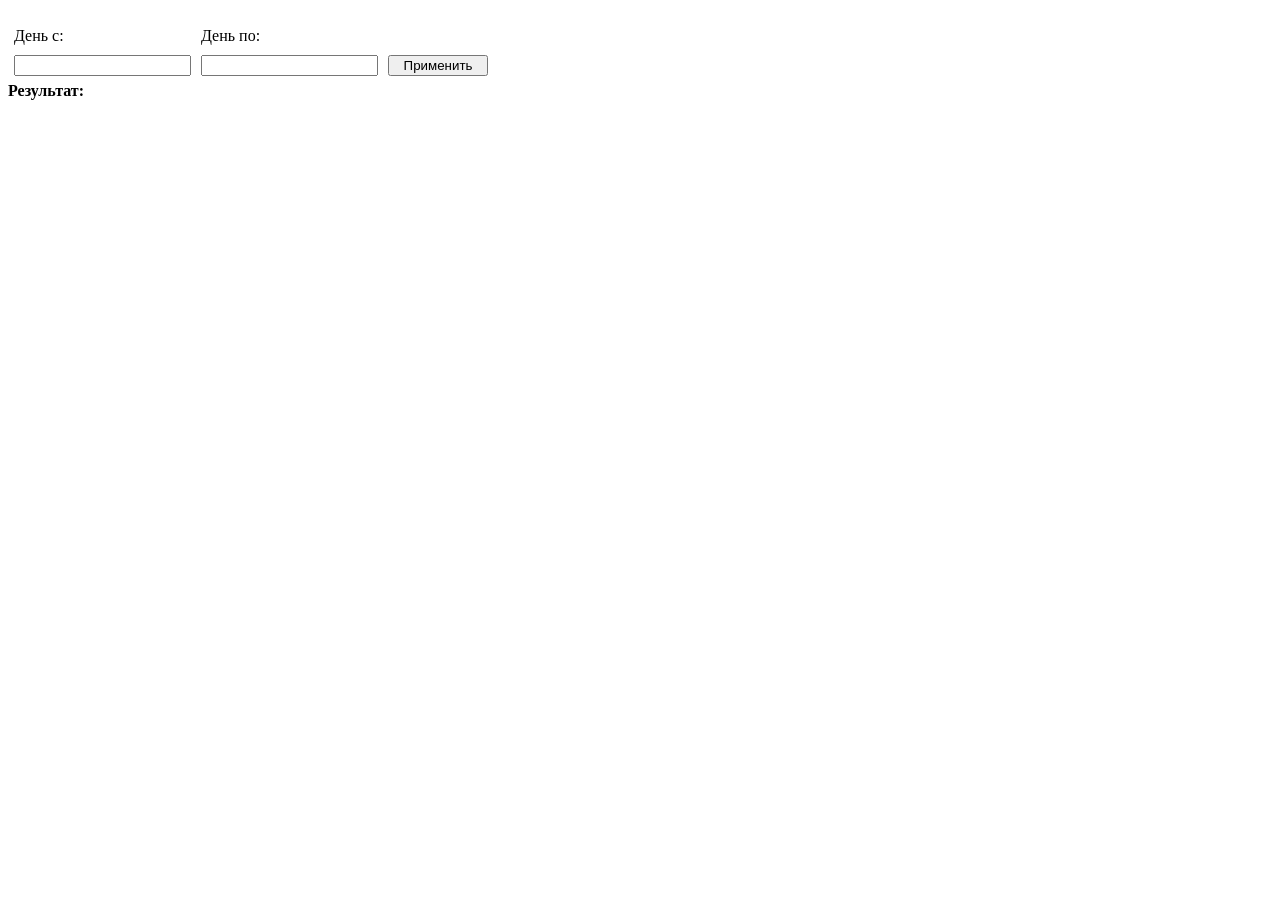
<file: source/GetData.html>
﻿<!DOCTYPE html PUBLIC "-//W3C//DTD XHTML 1.0 Transitional//EN" "http://www.w3.org/TR/xhtml1/DTD/xhtml1-transitional.dtd">

<html xmlns="http://www.w3.org/1999/xhtml">
<head>
  <title></title>

  <script type="text/javascript" src="jquery/jquery.min.js"></script>
 
  <script type="text/javascript">
    function send() {

      $('#result').html('');

      $.ajax({
        url: 'Services/Replication.asmx/GetPhotoReport',
        type: "POST",
        timeout: 3000000,
        contentType: "application/json; charset=utf-8",
        dataType: "json",
        data: JSON.stringify({ 'Start': $('#boxStart').val() == '' ? null : $('#boxStart').val(), 'Finish': $('#boxFinish').val() == '' ? null : $('#boxFinish').val() }),
        success: function (data) {
          $('#result').html(data.d);
        },
        error: function (xhr, ajaxOptions, thrownError) {
          alert(xhr.statusText);
        }
      });
      }         
  </script>
</head>
<body>
  <div class="header">
    <h1></h1>

    <table cellpadding="4">
      <tr>
        <td>День c:</td>
        <td>День по:</td>
        <td></td>
        <td></td>
      </tr>
      <tr>
        <td><input type="text" id="boxStart" class="date" /></td>
        <td><input type="text" id="boxFinish" class="date" /></td>
        <td><input type="button" style="width: 100px;" value="Применить" onclick="send()" /></td>
      </tr>
    </table>
  </div>
  <b>Результат:</b>
  <div id='result'></div>
</body>
</html>
</file>
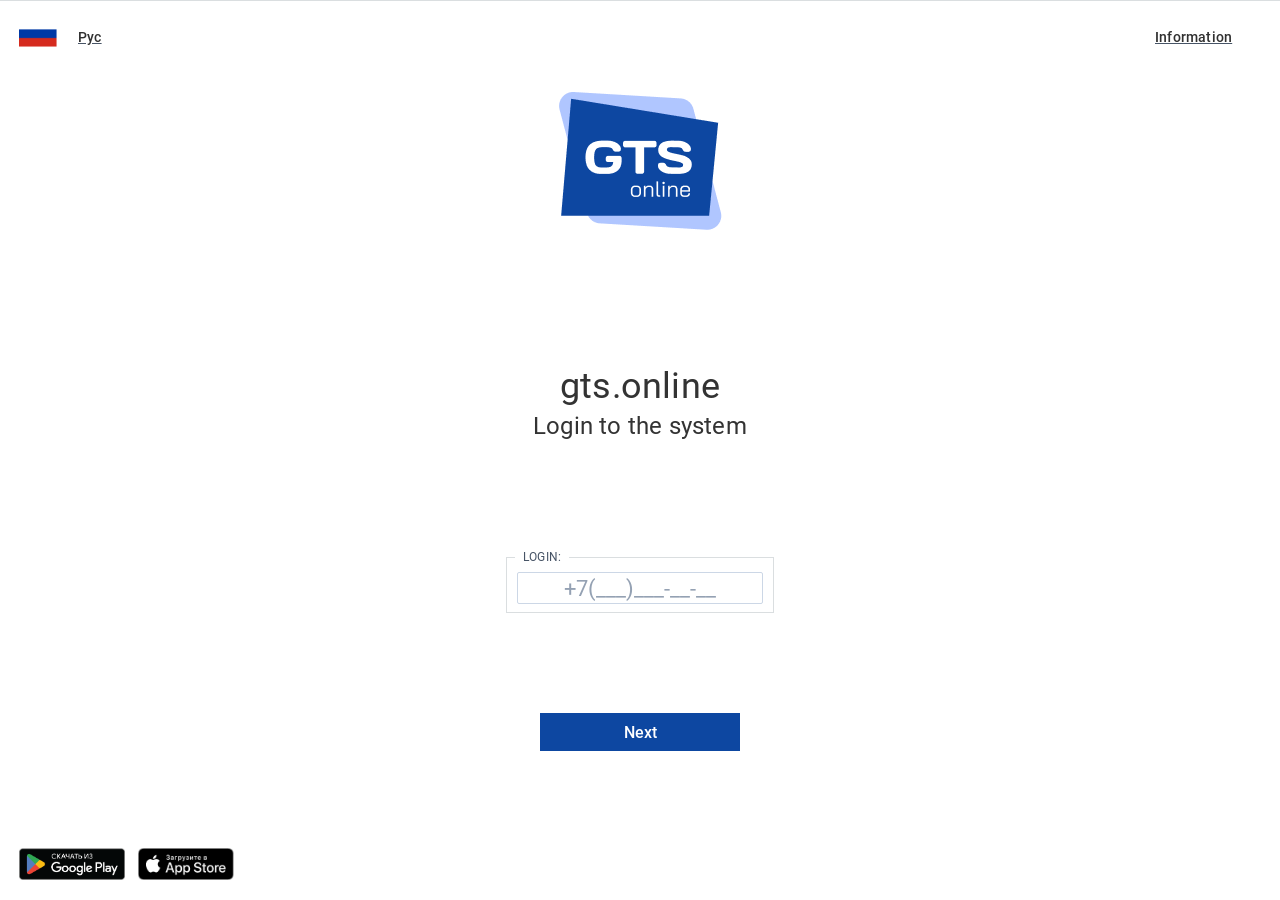
<file: source/index-en.html>
<!DOCTYPE html>
<html lang="ru" manifest="cache.manifest">
<head>
  <title>gts.online. SFA solution for shop employees automation</title>
  <meta name="description" content="The software product is designed for FMCG companies to automate employees in retail outlets. Data collection and operational control in retail outlets" />
  <meta name="author" content="https://gts.online" />

  <meta http-equiv="Content-Type" content="text/html; charset=windows-1251">
  <meta http-equiv="Cache-Control" content="no-cache" />
  <meta name="viewport" content="width=device-width, initial-scale=1">

  <link rel="icon" href="/favicon.ico" type="image/x-icon">
  <link rel="shortcut icon" href="/favicon.ico" type="image/x-icon">

  <link href="webix/webix.css" rel="stylesheet" />
  <link href="style/elem.css" rel="stylesheet" />
  <link href="style/style.css" rel="stylesheet" />

  <link rel="stylesheet" href="https://use.fontawesome.com/releases/v5.15.3/css/all.css" />

  <script src="jquery/jquery.min.js" charset="utf-8"></script>
  <script src="jquery/jquery.maskedinput.min.js" charset="utf-8"></script>
  <script src="js/coutries.js" charset="utf-8"></script>

  <script type="text/javascript" src="js/camera.js" charset="utf-8"></script>

  <style type="text/css">
      input {
        font-size: 22px !important;
        color: #333333 !important;
      }

      .webix_secondary, .webix_button, .webix_button:hover {
        color: #FFFFFF !important;
        background-color: #0d47a1 !important;
      }

      .webix_icon_btn {
        color: #ffffff !important;
        background-color: #0d47a1 !important;
      }

      /*.webix_layout_form .webix_control {
      border-top: 0px !important;
    }

    .webix_layout_form {
      color: #FFFFFF !important;
      background: #FFFFFF !important;
    }

    .webixtype_base {
      color: #FFFFFF !important;
      background: #0d47a1 !important;
    }

    .webix_list_item {
      background: #FFFFFF !important;
    }

    .webix_progress_icon .webix_progress_state {
      color: #0d47a1 !important;
    }*/
  </style>

</head>
<body>
  <div id="item_country" style="display: none">
    <div class='list-point-item'>
      {common.itemPhoto()}
      <div class='list-point-item-text' style="line-height: 34px;">#NameRus#</div>
      <div class='list-point-item-description'>#Code#</div>
    </div>
  </div>

  <div id="item_company" style="display: none">
    <div class='list-point-item'>
      <div class='list-point-item-text' style="line-height: 34px;">#CompanyName#</div>
      <div class='list-point-item-description'>#LegalName#</div>
    </div>
  </div>

  <script src="webix/webix.js" charset="utf-8"></script>
  <!--<script src="webix/skin.js"></script>-->

  <script src="js/data.js" charset="utf-8"></script>
  <script src="js/script.js" charset="utf-8"></script>

  <script type="text/javascript" charset="utf-8">
    $.mask.definitions['9'] = '';
    $.mask.definitions['d'] = '[0-9]';

    country = localStorage.getItem('CountryID');
    countryName = localStorage.getItem('CountryName');
    mask = '+7(ddd)ddd-dd-dd';

    if (mask == 'null') mask = '+';
    if (countryName == 'null') countryName = 'Choose the country';
    if (countryName == null) countryName = 'Choose the country';

    author = localStorage.getItem('Author');
    username = localStorage.getItem('UserName');
    rolename = localStorage.getItem('RoleName');
    phone = localStorage.getItem('Phone');
    if (phone == 'null') phone = '';
    if (phone == null) phone = '';

    if (author != null) {
      top.location.href = 'desktop/app2.html';
    }

    // ������ �����
    var countries = {
      id: "countries",
      rows: [
        {
          view: "toolbar", 
          elements: [
            { view: "button", type: "icon", icon: "arrow-left", label: "�������� ������", click: "$$('screenList').show()" }            
          ]
        },
        {
          view: "list", id: 'countryList', template: "html->item_country", data: countrydataEng, type: { height: "auto" },
          on: {
            onItemClick: function (id) {
              var item = this.getItem(id);
          
              //$$('country').define('label', item.NameRus); $$('country').refresh();
              $$('country').setValue(item.NameRus);
          
              localStorage.setItem('CountryID', this.getItem(id).ID);
              localStorage.setItem('CountryName', this.getItem(id).NameRus);
              localStorage.setItem('Mask', this.getItem(id).Mask);              

              country = localStorage.getItem('CountryID');
              countryName = localStorage.getItem('CountryName');
              mask = localStorage.getItem('Mask');
              
              $$('screenList').show();
              $$('phone').focus();

              $("input[type='tel']").mask(item.Mask, {
                completed: function () {
                  setCode();
                }
              });

              
              $('div.webix_el_box').find('input:first').focus();
            }
          }
        }
      ]
    };

    // ������ ��������, ���� ������� ��������������� � ���������� ���������
    var companies = {
      id: "companies",
      rows: [
        {
          view: "toolbar", css: "toolBarCompanies",
          elements: [
            { view: "button", type: "icon", icon: "fas fa-arrow-left", label: "Select a company", width: 200, height: 50, click: "$$('screenList').show()", align: "left" },
          ]
        },
        {
          view: "list", id: 'company', template: "html->item_company", type: { height: "auto" },
          on: {
            onItemClick: function (id) {
              var item = $$(this).getItem(id);

              localStorage.setItem('Author', item.ID);
              localStorage.setItem('UserName', item.UserName);
              localStorage.setItem('RoleName', item.RoleName);
              localStorage.setItem('Photo', item.Photo);
              localStorage.setItem('CompanyID', item.CompanyID);
              localStorage.setItem('CompanyName', item.CompanyName);
              localStorage.setItem('IsRoute', item.IsRoute);
              localStorage.setItem('IsPoint', item.IsPoint);
              localStorage.setItem('IsUser', item.IsUser);
              localStorage.setItem('IsTask', item.IsTask);
              localStorage.setItem('Magic', item.Magic);
              localStorage.setItem('Lang', 'ENG');
              localStorage.setItem('Phone', $$('phonefull').config.label);
              localStorage.setItem('Email', item.Email);

              setTimeZone();
              desktopLogon(item.ID, item.CompanyID);
            }
          }
        }
      ]
    };

    // ����� ����� ��������
    var list = {
      id: "screenList", view: "form",
      elements: [
        {
          rows: [
            {
              cols: [
                { view: "label", css: 'imageLink', label: "<img src='i/ru_flag.png' style='height:80%'>", width: 50, type: "clean", click: "top.location.href='index.html'" },
                { view: "label", css: 'textPass', label: "���", type: "clean", click: "top.location.href='index.html'" },
                { view: "label", css: 'textPass', label: "Information", height: 30, width: 120, type: "clean", click: "top.location.href='http://about.gts.online/'" },
              ]
            },
            { height: 10 },
            { cols: [{}, { view: "template", template: '<img src="i/gts_193.png"/>', width: 193, height: 193, type: "clean" }, {}] }, {},
            { height: 10 },
            { view: "template", borderless: true, template: "gts.online", height: 48, css: { 'text-align': 'center', 'color': '#333333', 'font-size': '36px' } },
            { view: "template", borderless: true, template: "Login to the system", height: 48, css: { 'text-align': 'center', 'color': '#333333', 'font-size': '24px' } },
            {},
            {
              cols: [{}, {
                view: "fieldset", label: "Login: ", body: {
                  rows: [
                    //{
                    //  view: "text", id: 'country', height: 30, placeholder: "�������� ������", value: countryName,
                    //  click: function () {
                    //    $$('countries').show();
                    //    return false;
                    //  }
                    //},
                    { view: "text", id: 'phone', type: "tel", value: phone, placeholder: "+7(___)___-__-__", inputAlign: "center", width: 250 }
                  ]
                }
              }, {}]
            },
            {},
            {
              cols: [{}, { view: "button", label: "Next", click: "setCode()", css: { 'text-align': 'center' }, width: 200 }, {}]
            },
            {},
            {
              cols: [
                { view: "label", css: 'imageLink', label: "<img src='i/google-play-ru.png' style='height:100%'>", width: 120, type: "clean", click: "top.location.href=appLinkAndroid" },
                { view: "label", css: 'imageLink', label: "<img src='i/app-store-ru.png' style='height:100%'>", width: 120, type: "clean", click: "top.location.href=appLinkIOS" },
              ]
            }
          ]
        }
      ]
    };

    // ����� ����� ������
    var listcode = {
      id: "screenPass", view: "form",
      elements: [
        {
          rows: [
            { height: 10 },
            { cols: [{}, { view: "template", template: '<img src="i/gts_193.png"/>', width: 193, height: 193, type: "clean" }, {}] }, {},
            { height: 10 },
            { view: "template", borderless: true, template: "gts.online", height: 48, css: { 'text-align': 'center', 'color': '#333333', 'font-size': '36px' } },
            { view: "template", borderless: true, template: "Login to the system", height: 48, css: { 'text-align': 'center', 'color': '#333333', 'font-size': '24px' } },
            {},
            {
              cols: [{}, { view: "template", template: "Enter password", id: 'welcome', width: 250, type: "clean", css: 'signin-welcome' }, {}]
            },
            {
              cols: [{}, {
                view: "fieldset", label: "Login: ", body: {
                  rows: [
                    { view: "label", css: 'signin', id: 'phonefull', type: "clean" },
                    { view: "text", id: 'pass', type: 'password', value: '', placeholder: "enter password", inputAlign: "center", width: 250 }
                  ]
                }
              }, {}]
            },
            {},
            {
              cols: [{}, {
                rows: [
                  { view: "button", label: "Next", click: "logon", css: { 'text-align': 'center' }, width: 200 },
                  { height: 10 },
                  { view: "button", label: "Back", click: "$$('screenList').show()", css: { 'text-align': 'center' }, width: 200 }]
              }, {}]
            },
            {},
            { view: "label", css: 'textPass', label: "Forgot your password?", height: 30, type: "clean", click: "sendSMS()" }
          ]
        }
      ]
    };

    // ����� c������� ������
    var listPassNew = {
      id: "screenPassNew", view: "form",
      elements: [
        {
          rows: [
            { height: 10 },
            { cols: [{}, { view: "template", template: '<img src="i/gts_193.png"/>', width: 193, height: 193, type: "clean" }, {}] }, {},
            { height: 10 },
            { view: "template", borderless: true, template: "gts.online", height: 48, css: { 'text-align': 'center', 'color': '#333333', 'font-size': '36px' } },
            { view: "template", borderless: true, template: "Login to the system", height: 48, css: { 'text-align': 'center', 'color': '#333333', 'font-size': '24px' } },
            {},
            {
              cols: [{}, { view: "template", template: "Create a password to log in", id: 'welcome1', width: 250, type: "clean", css: 'signin-welcome' }, {}]
            },
            { height: 10 },
            {
              cols: [{}, {
                view: "fieldset", label: "Login: ", body: {
                  rows: [
                    { view: "label", css: 'signin', id: 'phonefull1', type: "clean" },
                    { view: "text", id: 'pass1', type: 'password', value: '', placeholder: "Enter password", inputAlign: "center", width: 250 },
                    { view: "text", id: 'pass2', type: 'password', value: '', placeholder: "Confirm password", inputAlign: "center", width: 250 },
                  ]
                }
              }, {}]
            },
            {},
            {
              cols: [{}, {
                rows: [
                  { view: "button", label: "Next", click: "setUserPass()", css: { 'text-align': 'center' }, width: 200 },
                  { height: 10 },
                  { view: "button", label: "Back", click: "$$('screenList').show();", css: { 'text-align': 'center' }, width: 200 }]
              }, {}]
            },
            {}
          ]
        }
      ]
    };

    webix.ready(function () {
      webix.ui.fullScreen();

      webix.ui({
        id: 'navigation',
        rows: [
          { height: 20, id: "statusbar", hidden: true },
          { cells: [list, listcode, listPassNew, companies, countries] }          
        ]
      });

      webix.UIManager.addHotKey("enter", function () {
        if ($$('pass').getValue() == '')
          setCode();
        else logon();
      });

           
      webix.extend($$("navigation"), webix.ProgressBar);

      $("input[type='tel']").mask(mask, {
        completed: function () {
          setCode();
        }
      });
      //$('div.webix_el_box').find('input:first').focus();     
      
      $('label.webix_inp_label').css('width', 'auto');
    });   

    function setCode() {
      if ($$('phone').getValue() == '') webix.message({ type: "error", text: "Enter login", expire: 1000 });
      else {
        $$('phonefull').define('label', $$('phone').getValue());
        $$('phonefull').refresh();

        $$('phonefull1').define('label', $$('phone').getValue());
        $$('phonefull1').refresh();

        $("input[type='tel']").mask(mask).attr("pattern", "[0�9]*");

        const phone = $$('phonefull').config.label;
        if (localStorage.getItem('SystemLang') === 'DM' && !phone.startsWith("+7(441)")) {
          webix.message({ type: "error", text: indexTextError2, expire: 1000 });
          return;
        }
        else if (localStorage.getItem('SystemLang') === 'RU' && phone.startsWith("+7(441)")) {
          webix.message({ type: "error", text: indexTextError2, expire: 1000 });
          return;
        }

        showProgress("navigation");
        
        $.ajax({
          url: URLname + '/Services/System.asmx/UserExist',
          data: JSON.stringify({ 'Phone': $$('phonefull').config.label }),
          success: function (data) {
            var info = JSON.parse(data.d)[0];

            $$("navigation").hideProgress();

            if (info == undefined) {
                webix.message({ type: "error", text: "Login " + $$('phonefull').config.label + " not registered.", expire: 3000 });
              return;
            }
            else {
              if (info.Magic == '') {
                $$('welcome').define('template', 'Hello, ' + info.UserNameFull + '!');
                $$('welcome').refresh();                

                $$('pass').focus();
                $$('screenPass').show();
              }
              else {
                $$('welcome1').define('template', 'Hello, ' + info.UserNameFull + '!<br/>Create a password to log in.');
                $$('welcome1').refresh();

                $$('pass1').focus();

                $$('screenPassNew').show();
              }
            }
            
          },
          error: function (xhr, ajaxOptions, thrownError) {
            //alert(xhr.responseText);          

            webix.message({ type: "error", text: "There is no connection to the server. Try again", expire: 1000 });
          },
          complete: function () {
            $$("navigation").hideProgress();
          }
        });        
      }
    };

    function logon() {
      if ($$('pass').getValue() == '') {
        webix.message({ type: "error", text: "Enter password!", expire: 1000 });

        return;
      }      

      showProgress("navigation");

      $.ajax({
        url: URLname + '/Services/System.asmx/Logon',
        data: JSON.stringify({ 'Phone': $$('phonefull').config.label, 'Pass': $$('pass').getValue() }),
        success: function (data) {
          var info = JSON.parse(data.d);

          $$("navigation").hideProgress();

          if (info.length == 0) {
            webix.message({ type: "error", text: "Incorrect password", expire: 1000 });
            return;
          } else {
            if (info.length == 1) {

              localStorage.setItem('Author', info[0].ID);
              localStorage.setItem('UserName', info[0].UserName);
              localStorage.setItem('RoleName', info[0].RoleName);
              localStorage.setItem('Photo', info[0].Photo);
              localStorage.setItem('CompanyID', info[0].CompanyID);
              localStorage.setItem('CompanyName', info[0].CompanyName);
              localStorage.setItem('IsRoute', info[0].IsRoute);
              localStorage.setItem('IsPoint', info[0].IsPoint);
              localStorage.setItem('IsUser', info[0].IsUser);
              localStorage.setItem('IsTask', info[0].IsTask);
              localStorage.setItem('Magic', info[0].Magic);
              localStorage.setItem('Lang', 'ENG');
              localStorage.setItem('Phone', $$('phonefull').config.label);
              localStorage.setItem('BaseName', info[0].BaseName);
              localStorage.setItem('Email', info[0].Email);

              setTimeZone();
              desktopLogon(info[0].ID, info[0].CompanyID);
              
            } else {
              $$('company').clearAll();
              $$('company').parse(info);

              $$('companies').show();
            }
          }
        },
        error: function (xhr, ajaxOptions, thrownError) {
          $$("navigation").hideProgress();

          webix.message({ type: "error", text: "There is no connection to the server. Try again", expire: 1000 });
        }
      });
    }

    function desktopLogon(userID, companyID) {
      if ($$('phone').getValue() == '' || $$('phone').getValue() == null) return;
      if ($$('pass').getValue() == '' || $$('pass').getValue() == null) return;
      if (userID == null || userID == '') return;
      if (companyID == null || companyID == '') return;

      var magic = 'gts.online: pc';
      if (isMobileDevice)
        magic = 'gts.online: mobile'

      showProgress("navigation");

      $.ajax({
        url: URLname + '/Services/System.asmx/Authorization',
        data: JSON.stringify({
          'Phone': $$('phonefull').config.label, 'UserID': userID, 'Company': companyID, 'Pass': $$('pass').getValue(), 'Magic': magic
        }),
        success: function (data) {
          var info = JSON.parse(data.d);
          $$("navigation").hideProgress();

          if (info.length == 0) return;
          else {
            localStorage.setItem('desktopKey', info[0].desktopKey);
            localStorage.setItem('googleKey', info[0].googleKey);

            top.location.href = 'desktop/app2.html';
          }
        }, error: function (xhr, ajaxOptions, thrownError) {
          $$("navigation").hideProgress();
          webix.message({ type: "error", text: "No internet connection. Try again later", expire: 1000 });
        }
      });
    }

    function sendSMS() {
      webix.alert({
        title: "Password recovery", ok: "Ok", text: "Please contact your supervisor or system administrator to reset your password"
      });     
    }
  </script>
</body>
</html>
</file>
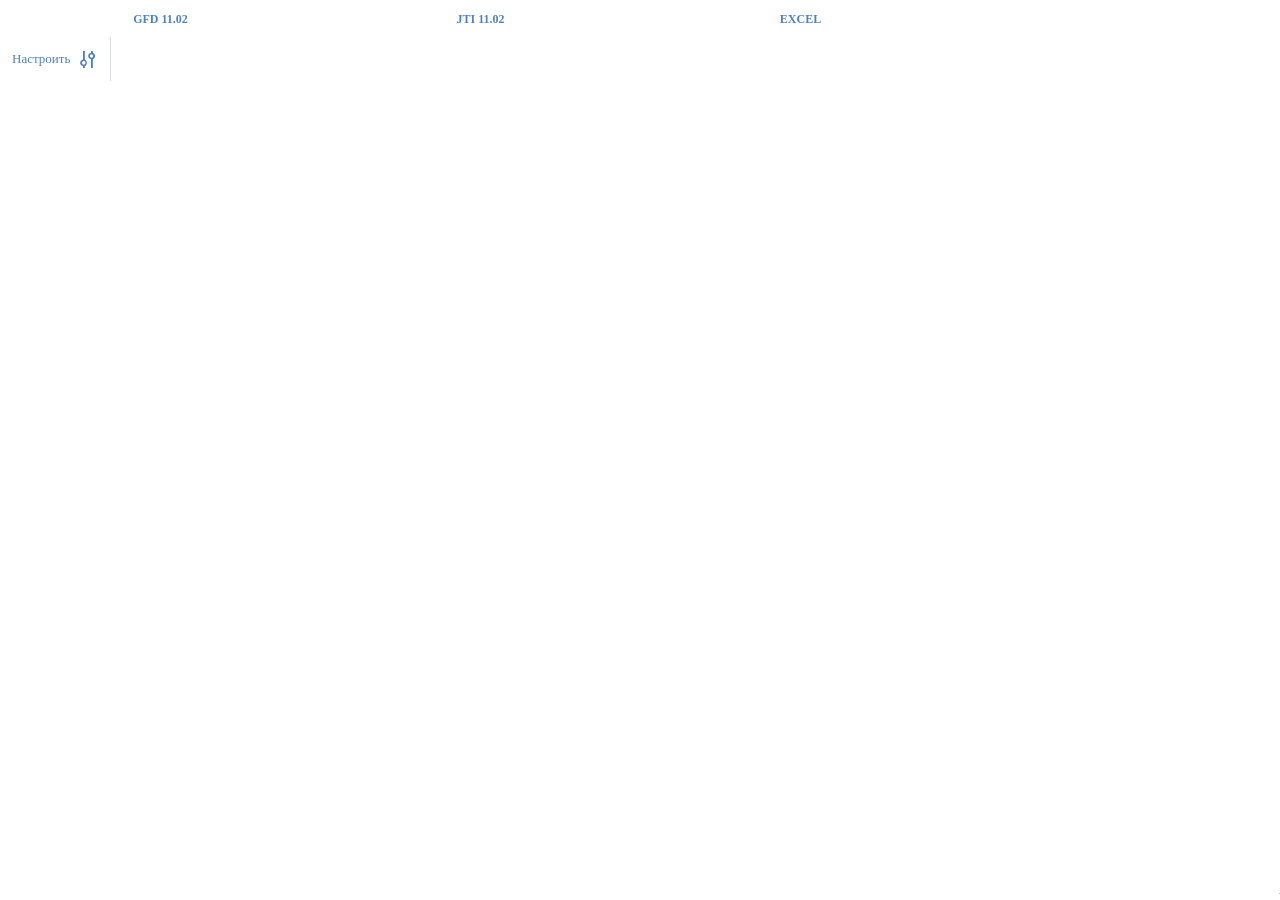
<file: source/Pivot.html>
﻿<!DOCTYPE html>
<html>
<head>
  <meta http-equiv="Content-Type" content="text/html; charset=utf-8" />
  <title></title>
  <meta charset="utf-8" />

  <script src="jquery/jquery.min.js"></script>

  <script src="webix/webix.min.js"></script>
  <script src="webix/pivot.js"></script>
  <script src="webix/i18n/ru.js" charset="utf-8"></script>
  <script src="webix/pivot-ex.js" charset="utf-8"></script>

  <link href="webix/webix.css" rel="stylesheet" />
  <link href="webix/pivot.css" rel="stylesheet" />
  <link href="webix/webix-ex.css" rel="stylesheet" />
  <link href="style/style.css" rel="stylesheet" />
</head>
<body>
  <script type="text/javascript">   
        
    $.ajaxSetup({
      type: "POST",
      timeout: 300000,
      contentType: "application/json; charset=utf-8",
      dataType: "json"
    });      
    
    var pivotTable = {
      view: "pivot-load", id: "pivotTable", mode: "table", locale: { lang: "ru" }, url: "",
      datatable: {
        minX: false,
        maxX: false,
        footer: false,
        cleanRows: false,
        totalColumn: false,        
      },    
      override: new Map([
        [pivot.services.Backend, MyBackend],
        [pivot.views.table, Table],
        [pivot.services["LocalData"], Local]
      ]),
      predicates: {
        date: webix.Date.dateToStr("%d.%m.%Y")        
      }
    }
        
    webix.ready(function () {
      webix.i18n.parseFormat = "%d.%m.%Y";
      webix.i18n.setLocale();

      webix.i18n.setLocale("ru-RU");     
      webix.Date.startOnMonday = true;

      webix.ui({
        rows: [
          {
            cols: [
              { view: "button", label: "GFD 11.02", click: "send(33582)" },
              { view: "button", label: "JTI 11.02", click: "send(36061)" },
              { view: "button", label: "Excel", click: "webix.toExcel(pivotTable)" },
              {}
            ]
          },          
          pivotTable,
          {
            height: 5
          }
        ]
      });

      webix.extend($$("pivotTable"), webix.ProgressBar);   
    });

    
    function send(user) {
      $$("pivotTable").showProgress();

      $.ajax({
        url: 'Services/Report.asmx/Total',
        timeout: 300000,
        data: JSON.stringify({ 'User': user, 'Start': '11.02.2024', 'Finish': '11.02.2024', 'Last': 0, 'Magic': 'ALL' }),
        success: function (data) {
          pivotData = JSON.parse(data.d);

          var structurePivot = {
            rows: [ "PointID", "CityName", "NetworkName", "Address", "UserName", "Borned"],
            columns: ["ActionName", "ArtName", "QuestionName"],
            values: [{ name: "Answer", operation: "any" }],            
            filters:
              [
                { name: "CityName" }, { name: "NetworkName" }, { name: "Address" }, { name: "UserName" }, { name: "ActionName" }, { name: "ArtName" }, { name: "QuestionName" }
              ]
          };

          var fieldPivot = [
            { id: "PointID", value: "ID ТТ", type: "number", width: 50 },
            { id: "CityName", value: "Город", type: "text", width: 80 },
            { id: "NetworkName", value: "Сеть", type: "text", width: 80 },
            { id: "Address", value: "Адрес", type: "text", width: 160 },
            { id: "UserName", value: "Сотрудник", type: "text", width: 80 },
            { id: "Borned", value: "Дата", type: "date", predicate: "date", width: 70 },
            { id: "ActionName", value: "Анкета", type: "text", width: 60 },
            { id: "ArtName", value: "SKU", type: "text", width: 60 },
            { id: "QuestionName", value: "Вопрос", type: "text", width: 60 },
            { id: "Answer", value: "Ответ", type: "text", format: webix.Number.numToStr({ decimalSize: 0 }), width: 100 },
          ];          

          $$("pivotTable").clearAll();

          $$("pivotTable").parse(pivotData, structurePivot, fieldPivot);
          $$("pivotTable").show();          
        },
        error: function (xhr, ajaxOptions, thrownError) {
          webix.message({ type: "error", text: "Потеряно соединение с сервером. Данные не получены.", expire: 1000 });
        },
        complete: function () {
          $$("pivotTable").hideProgress();
        }
      });
    };
  </script>
</body>
</html>
</file>
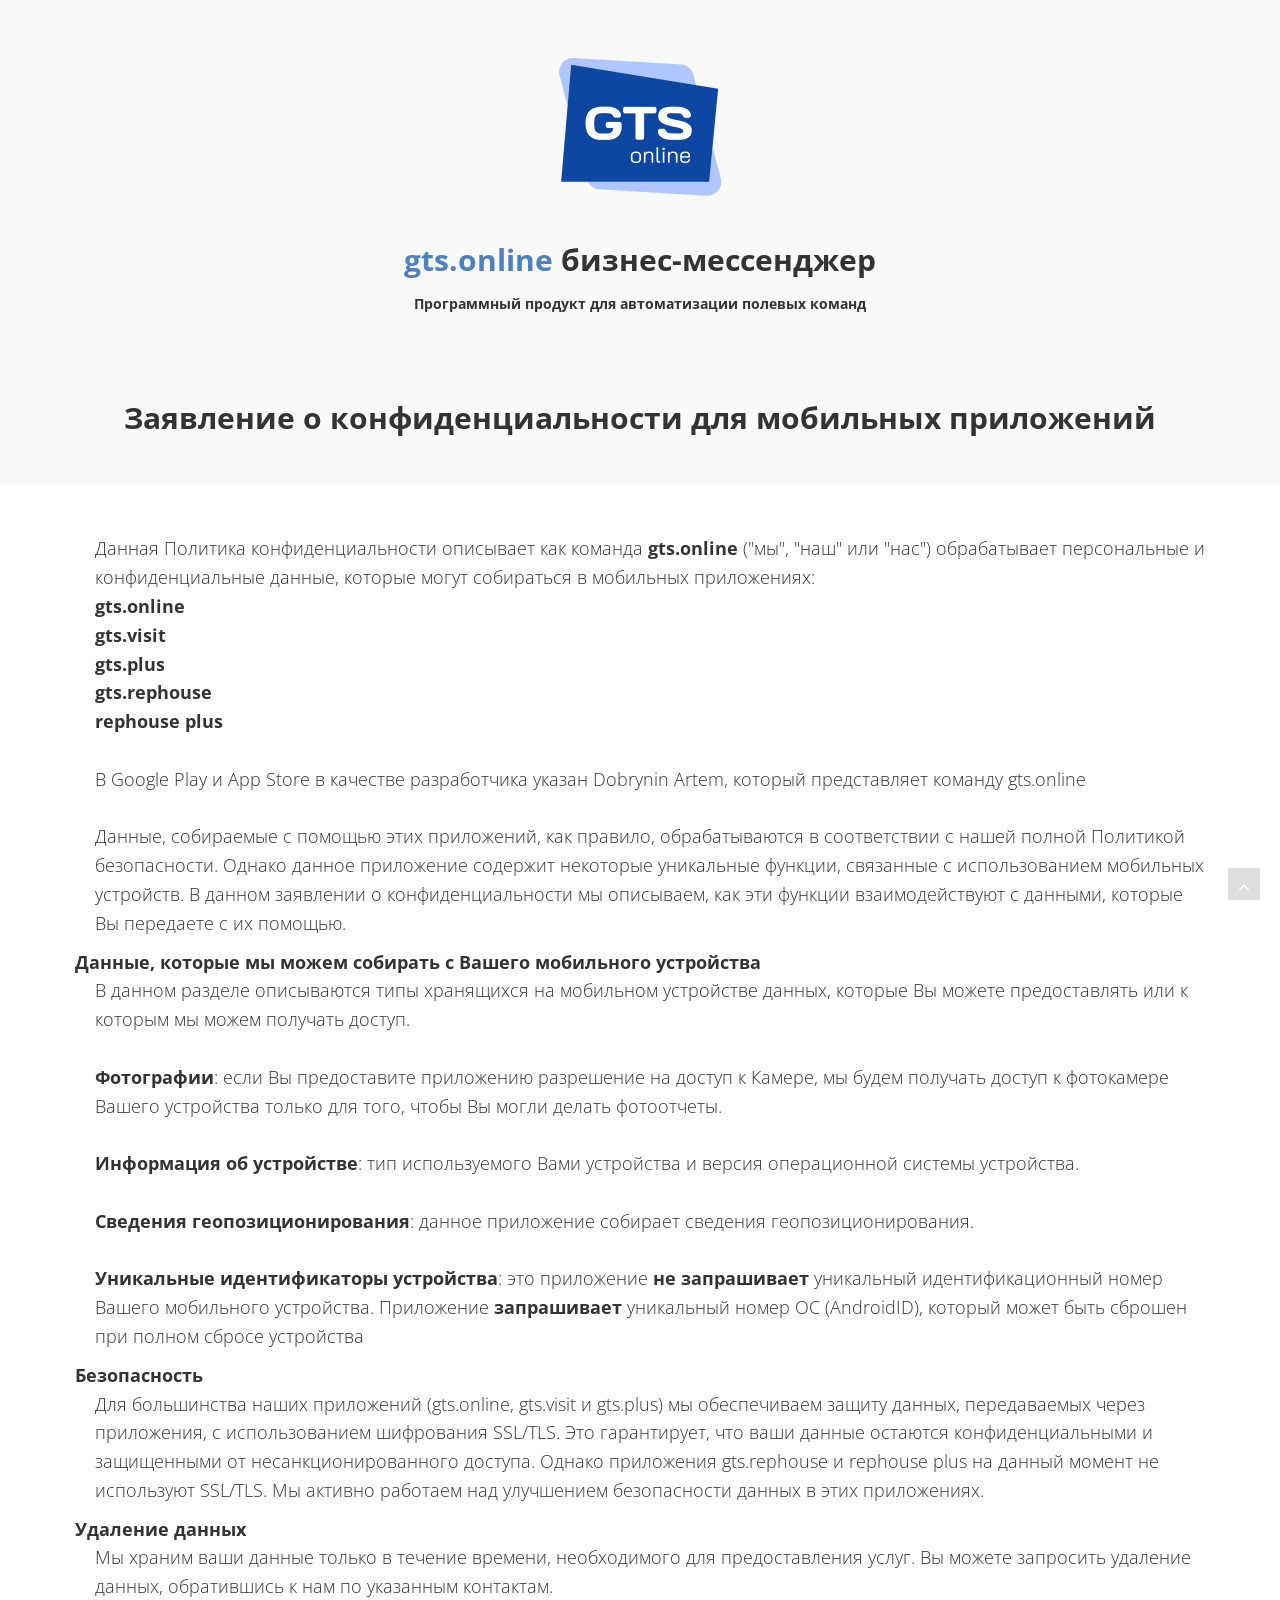
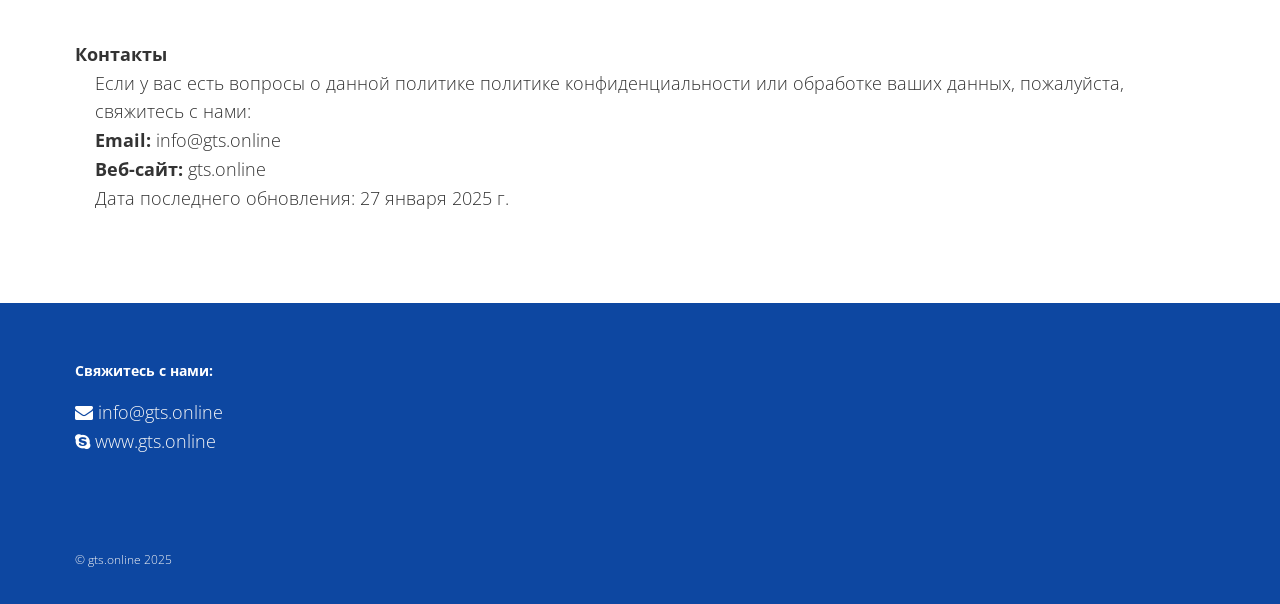
<file: source/about/mobile-private-policy.htm>
﻿<!DOCTYPE html>
<html lang="ru">
<head>
  <meta charset="utf-8">
  <title>Политика конфиденциальности gts.online</title>
  <meta name="viewport" content="width=device-width, initial-scale=1.0" />
  <meta name="description" content="Программный продукт предназначен FMCG-компаниям для автоматизации сотрудников, осуществляющих мерчандайзинг, сбор данных и оперативный контроль в торговых точках." />
  <meta name="author" content="https://gts.online" />
  <!-- css -->
  <link href="css/bootstrap.min.css" rel="stylesheet" />
  <link href="css/fancybox/jquery.fancybox.css" rel="stylesheet">
  <!--<link href="css/jcarousel.css" rel="stylesheet" />-->
  <link href="css/flexslider.css" rel="stylesheet" />
  <link href="css/style.css" rel="stylesheet" />
  <!-- Theme skin -->
  <link href="skins/default.css" rel="stylesheet" />

</head>
<body>
  <div id="wrapper">
    <a name="header"></a>
    <section class="callaction">
      <div class="container">
        <div class="row">
          <div class="col-lg-12">
            <div class="big-cta">
              <div class="cta-text">
                <a href="https://gts.online" target="_blank">
                  <img src="img/icon.png" alt="логотип gts.online" />
                </a>
                <h2><span><a href="https://gts.online" target="_blank">gts.online</a></span> бизнес-мессенджер</h2>
                <h5>Программный продукт для автоматизации полевых команд</h5>
              </div>
            </div>
          </div>
        </div>
      </div>
    </section>

    <a name="main"></a>
    <section class="callaction">
      <div class="container">
        <div class="row">
          <div class="col-lg-12">
            <div class="big-cta">
              <div class="cta-text">
                <h2>Заявление о конфиденциальности для мобильных приложений</h2>
              </div>
            </div>
          </div>
        </div>
      </div>
    </section>

    <section id="content">
      <div class="container">
        <div class="row">
          <div class="col-lg-12">
            <dl>
              <dd>
                Данная Политика конфиденциальности описывает как команда <b>gts.online</b> ("мы", "наш" или "нас") обрабатывает персональные и конфиденциальные данные, которые могут собираться в мобильных приложениях: <br />
                <b>gts.online</b><br />
                <b>gts.visit</b><br />
                <b>gts.plus</b><br />
                <b>gts.rephouse</b><br />
                <b>rephouse plus</b><br /><br />

                В Google Play и App Store в качестве разработчика указан Dobrynin Artem, который представляет команду gts.online<br />
                <br />

                Данные, собираемые с помощью этих приложений, как правило, обрабатываются в соответствии с нашей полной Политикой безопасности.
                Однако данное приложение содержит некоторые уникальные функции, связанные с использованием мобильных устройств.
                В данном заявлении о конфиденциальности мы описываем, как эти функции взаимодействуют с данными, которые Вы передаете с их помощью.
              </dd>


              <dt>Данные, которые мы можем собирать с Вашего мобильного устройства</dt>
              <dd>В данном разделе описываются типы хранящихся на мобильном устройстве данных, которые Вы можете предоставлять или к которым мы можем получать доступ.</dd>
              <br />
              <dd><b>Фотографии</b>: если Вы предоставите приложению разрешение на доступ к Камере, мы будем получать доступ к фотокамере Вашего устройства только для того, чтобы Вы могли делать фотоотчеты.</dd>
              <br />
              <dd><b>Информация об устройстве</b>: тип используемого Вами устройства и версия операционной системы устройства.</dd>
              <br />
              <dd><b>Сведения геопозиционирования</b>: данное приложение собирает сведения геопозиционирования.</dd>
              <br />
              <dd><b>Уникальные идентификаторы устройства</b>: это приложение <b>не запрашивает</b> уникальный идентификационный номер Вашего мобильного устройства. Приложение <b>запрашивает</b> уникальный номер ОС (AndroidID), который может быть сброшен при полном сбросе устройства</dd>

              <dt>Безопасность</dt>
              <dd>
                Для большинства наших приложений (gts.online, gts.visit и gts.plus) мы обеспечиваем защиту данных, передаваемых через приложения, с использованием шифрования SSL/TLS. Это гарантирует, что ваши данные остаются конфиденциальными и защищенными от несанкционированного доступа.

                Однако приложения gts.rephouse и rephouse plus на данный момент не используют SSL/TLS. Мы активно работаем над улучшением безопасности данных в этих приложениях.

              <dt>Удаление данных</dt> 
              <dd>Мы храним ваши данные только в течение времени, необходимого для предоставления услуг. Вы можете запросить удаление данных, обратившись к нам по указанным контактам.</dd>
              <br />
              <dt>Контакты</dt>
              <dd>Если у вас есть вопросы о данной политике политике конфиденциальности или обработке ваших данных, пожалуйста, свяжитесь  с нами:
              <dd><b>Email:</b> info@gts.online</dd>
              <dd><b>Веб-сайт:</b> gts.online</dd>

              <dd>Дата последнего обновления: 27 января 2025 г.</dd>
            </dl>
          </div>
        </div>
      </div>
    </section>

    <footer>
      <div class="container">
        <div class="row">
          <div class="col-lg-6">
            <div class="widget">
              <h5 class="widgetheading">Свяжитесь с нами:</h5>
              <p>
                <i class="fa fa-envelope" style="color: white;"></i> info@gts.online <br />
                <i class="fa fa-skype" style="color: white;"></i> www.gts.online</br>
              </p>
            </div>
          </div>
        </div>
      </div>
      <div id="sub-footer">
        <div class="container">
          <div class="row">
            <div class="col-lg-6">
              <div class="copyright">
                <p>
                  <span>&copy; gts.online 2025</span>
                </p>
              </div>
            </div>
          </div>
        </div>
      </div>
    </footer>
  </div>
  <a href="#" class="scrollup"><i class="fa fa-angle-up active"></i></a>

  <script src="js/jquery.js"></script>
  <script src="js/jquery.easing.1.3.js"></script>
  <script src="js/bootstrap.min.js"></script>
  <script src="js/jquery.fancybox.pack.js"></script>
  <script src="js/jquery.fancybox-media.js"></script>
  <script src="js/google-code-prettify/prettify.js"></script>
  <script src="js/portfolio/jquery.quicksand.js"></script>
  <script src="js/portfolio/setting.js"></script>
  <script src="js/jquery.flexslider.js"></script>
  <script src="js/animate.js"></script>
  <script src="js/custom.js"></script>

  <script type="text/javascript" charset="utf-8">
    function setClaim() {
      var company = $('#company').val().replace(new RegExp("\n", 'g'), "<br\>").replace(new RegExp("'", 'g'), "\'").replace(new RegExp('"', 'g'), '\"').trim();
      var name = $('#name').val().replace(new RegExp("\n", 'g'), "<br\>").replace(new RegExp("'", 'g'), "\'").replace(new RegExp('"', 'g'), '\"').trim();
      var phone = $('#phone').val().replace(new RegExp("\n", 'g'), "<br\>").replace(new RegExp("'", 'g'), "\'").replace(new RegExp('"', 'g'), '\"').trim();
      var email = $('#email').val().replace(new RegExp("\n", 'g'), "<br\>").replace(new RegExp("'", 'g'), "\'").replace(new RegExp('"', 'g'), '\"').trim();
      var text = $('#message').val().replace(new RegExp("\n", 'g'), "<br\>").replace(new RegExp("'", 'g'), "\'").replace(new RegExp('"', 'g'), '\"').trim();

      if (company == '') return;
      if (name == '') return;
      if (phone == '') return;

      $.ajax({
        type: "POST",
        timeout: 7000,
        contentType: "application/json; charset=utf-8",
        dataType: "json",
        url: '/Services/System.asmx/SetClaim',
        data: JSON.stringify({ 'CompanyName': company, 'UserName': name, 'Phone': phone, 'EMail': email, 'Text': text }),
        success: function () {
          $('#company').val(''); $('#name').val(''); $('#phone').val(''); $('#email').val(''); $('#message').val('');

          $('#sendmessage').css('display', 'block');
        },
        error: function (xhr, ajaxOptions, thrownError) {
          result = 'error';
        }
      });
    }
  </script>

  <script>
    (function (i, s, o, g, r, a, m) {
      i['GoogleAnalyticsObject'] = r; i[r] = i[r] || function () {
        (i[r].q = i[r].q || []).push(arguments)
      }, i[r].l = 1 * new Date(); a = s.createElement(o),
        m = s.getElementsByTagName(o)[0]; a.async = 1; a.src = g; m.parentNode.insertBefore(a, m)
    })(window, document, 'script', '//www.google-analytics.com/analytics.js', 'ga');

    ga('create', 'UA-74415743-1', 'auto');
    ga('send', 'pageview');
  </script>
</body>
</html>
</file>
<file: source/webix/webix.css>
.webix_view {
  font-family: Roboto, sans-serif;
  font-size: 14px;
  font-weight: 400;
  color: #475466;
  letter-spacing: 0.2px;
  -webkit-font-smoothing: antialiased;
  cursor: default;
  overflow: hidden;
  border: 0px solid #DADEE0;
  background-color: #FFFFFF;
  white-space: normal;
  -webkit-appearance: none;
}
.webix_view.webix_form {
  background-color: #FFFFFF;
}
body {
  -webkit-tap-highlight-color: transparent !important;
}
/*
	webix_layout_{type}
	known types are: line, clean, wide, space;
*/
.webix_abslayout {
  position: relative;
}
.webix_abslayout > .webix_view {
  position: absolute !important;
}
.webix_layout_space {
  background-color: #EBEDF0;
}
.webix_layout_wide {
  background-color: #EBEDF0;
}
.webix_layout_line,
.webix_multiview,
.webix_layout_clean,
.webix_layout_accordion {
  background: transparent;
}
.webix_overlay {
  width: 100%;
  height: 100%;
  position: absolute;
  z-index: 90;
  text-align: center;
  padding-top: 10px;
  -moz-box-sizing: border-box;
  -webkit-box-sizing: border-box;
  box-sizing: border-box;
}
.webix_view > .webix_disabled {
  width: 100%;
  height: 100%;
  position: absolute;
  top: 0;
  left: 0;
  background-color: #ddd;
  opacity: 0.4;
  z-index: 92;
  cursor: not-allowed;
}
.webix_disabled_view {
  overflow: hidden !important;
  position: relative;
}
body.webix_full_screen {
  margin: 0;
  padding: 0;
  overflow: hidden;
}
body.webix_noselect {
  overscroll-behavior: none;
}
.webix_noselect,
.webix_noselect div {
  -moz-user-select: none;
  -webkit-user-select: none;
  -ms-user-select: none;
  user-select: none;
}
.webix_selectable {
  -moz-user-select: text;
  -webkit-user-select: text;
  -ms-user-select: text;
  user-select: text;
}
.webix_template {
  height: 100%;
  padding: 4px 12px;
  -moz-box-sizing: border-box;
  -webkit-box-sizing: border-box;
  box-sizing: border-box;
}
.webix_clean {
  background: transparent;
}
.webix_clean .webix_template {
  padding: 0px;
}
.webix_section {
  -moz-box-sizing: border-box;
  -webkit-box-sizing: border-box;
  box-sizing: border-box;
  background-color: transparent;
  position: relative;
  color: #444;
  font-size: 10px;
  text-transform: uppercase;
  line-height: 44px;
}
.webix_section:before {
  content: '';
  display: block;
  width: 100%;
  height: 1px;
  background-color: #DADEE0;
  position: absolute;
  top: 50%;
}
.webix_section > .webix_template {
  padding: 0px 8px;
  margin-left: 30px;
  background-color: #FFFFFF;
  display: inline;
  position: relative;
}
.webix_layout_space > .webix_section > .webix_template {
  padding: 0px 8px;
  background-color: #EBEDF0;
}
.webix_layout_wide > .webix_section > .webix_template {
  padding: 0px 8px;
  background-color: #EBEDF0;
}
.webix_layout_line > .webix_section > .webix_template,
.webix_layout_clean > .webix_section > .webix_template {
  padding: 0px 8px;
  background-color: #FFFFFF;
}
.webix_header {
  font-family: Roboto, sans-serif;
  font-size: 16px;
  font-weight: 500;
  color: #475466;
  letter-spacing: 0px;
  line-height: 42px;
}
.webix_header .webix_el_label .webix_el_box {
  font-family: Roboto, sans-serif;
  font-size: 16px;
  font-weight: 500;
  color: #475466;
  letter-spacing: 0px;
}
.webix_header.webix_dark {
  background: #657584;
  border-color: #657584;
}
.webix_header.webix_dark .webix_el_button,
.webix_header.webix_dark .webix_el_label .webix_el_box,
.webix_header.webix_dark .webix_inp_label,
.webix_header.webix_dark .webix_inp_top_label,
.webix_header.webix_dark .webix_slider_title {
  color: #FFFFFF;
}
.webix_header.webix_dark .webix_secondary .webix_icon,
.webix_header.webix_dark .webix_transparent .webix_icon,
.webix_header.webix_dark .webix_secondary .webix_img_btn_text,
.webix_header.webix_dark .webix_transparent .webix_img_btn_text,
.webix_header.webix_dark .webix_secondary .webix_icon_btn,
.webix_header.webix_dark .webix_transparent .webix_icon_btn {
  color: #FFFFFF;
}
.webix_header.webix_dark .webix_transparent button {
  color: #FFFFFF;
}
.webix_header.webix_dark .webix_transparent button:hover,
.webix_header.webix_dark .webix_transparent button:focus {
  background-color: rgba(0, 0, 0, 0.2);
}
.webix_header.webix_dark .webix_transparent button:active {
  background-color: rgba(0, 0, 0, 0.4);
}
.webix_header.webix_dark .webix_secondary button,
.webix_header.webix_dark .webix_inp_counter_next,
.webix_header.webix_dark .webix_inp_counter_prev,
.webix_header.webix_dark .webix_segment_0,
.webix_header.webix_dark .webix_segment_1,
.webix_header.webix_dark .webix_segment_N,
.webix_header.webix_dark .webix_menu-x .webix_list_item {
  background-color: rgba(0, 0, 0, 0.2);
  color: #FFFFFF;
  border-color: transparent;
}
.webix_header.webix_dark .webix_view > .webix_template {
  color: #FFFFFF;
  background-color: #657584;
}
.webix_header.webix_dark .webix_secondary button:hover,
.webix_header.webix_dark .webix_menu-x .webix_list_item:hover,
.webix_header.webix_dark .webix_inp_counter_next:hover,
.webix_header.webix_dark .webix_inp_counter_prev:hover,
.webix_header.webix_dark .webix_segment_0:hover,
.webix_header.webix_dark .webix_segment_1:hover,
.webix_header.webix_dark .webix_segment_N:hover {
  color: #FFFFFF;
  background-color: rgba(0, 0, 0, 0.4);
}
.webix_header.webix_dark .webix_secondary button:focus,
.webix_header.webix_dark .webix_menu-x .webix_list_item:focus,
.webix_header.webix_dark .webix_inp_counter_next:focus,
.webix_header.webix_dark .webix_inp_counter_prev:focus,
.webix_header.webix_dark .webix_segment_0:focus,
.webix_header.webix_dark .webix_segment_1:focus,
.webix_header.webix_dark .webix_segment_N:focus {
  background-color: rgba(0, 0, 0, 0.4);
  color: #FFFFFF;
}
.webix_header.webix_dark .webix_secondary button:active,
.webix_header.webix_dark .webix_menu-x .webix_list_item:active,
.webix_header.webix_dark .webix_inp_counter_next:active,
.webix_header.webix_dark .webix_inp_counter_prev:active,
.webix_header.webix_dark .webix_segment_0:active,
.webix_header.webix_dark .webix_segment_1:active,
.webix_header.webix_dark .webix_segment_N:active {
  background-color: rgba(0, 0, 0, 0.5);
  color: #FFFFFF;
}
.webix_header.webix_dark .webix_inp_static,
.webix_header.webix_dark input[type=text],
.webix_header.webix_dark input[type=combo],
.webix_header.webix_dark input[type=datepicker],
.webix_header.webix_dark textarea,
.webix_header.webix_dark select,
.webix_header.webix_dark .webix_text_highlight {
  border-color: transparent;
  background-color: rgba(0, 0, 0, 0.2);
  color: rgba(255, 255, 255, 0.7);
}
.webix_header.webix_dark .webix_el_texthighlight input,
.webix_header.webix_dark .webix_el_texthighlight textarea {
  caret-color: rgba(255, 255, 255, 0.7);
}
.webix_header.webix_dark .webix_inp_static input[type=text] {
  background-color: transparent;
}
.webix_header.webix_dark select option {
  background-color: #657584;
  color: #FFFFFF;
}
.webix_header.webix_dark .webix_multicombo_value,
.webix_header.webix_dark .webix_multicombo_tag {
  color: #657584;
}
.webix_header.webix_dark .webix_inp_static:focus,
.webix_header.webix_dark input[type=text]:focus,
.webix_header.webix_dark input[type=combo]:focus,
.webix_header.webix_dark input[type=datepicker]:focus,
.webix_header.webix_dark textarea:focus,
.webix_header.webix_dark select:focus {
  border-color: #FFFFFF;
  box-shadow: none;
}
.webix_header.webix_dark .webix_el_counter button {
  background-color: rgba(0, 0, 0, 0.3);
}
.webix_header.webix_dark .webix_el_counter input[type=text]:focus {
  border-color: transparent;
}
.webix_header.webix_dark .webix_placeholder {
  color: rgba(255, 255, 255, 0.4);
}
.webix_header.webix_dark ::-webkit-input-placeholder {
  color: rgba(255, 255, 255, 0.4);
}
.webix_header.webix_dark ::-moz-placeholder {
  color: rgba(255, 255, 255, 0.4);
}
.webix_header.webix_dark :-moz-placeholder {
  color: rgba(255, 255, 255, 0.4);
}
.webix_header.webix_dark :-ms-input-placeholder {
  color: rgba(255, 255, 255, 0.4);
}
.webix_header.webix_dark .webix_input_icon {
  color: rgba(255, 255, 255, 0.7);
}
.webix_header.webix_dark .webix_selected.webix_segment_0,
.webix_header.webix_dark .webix_selected.webix_segment_1,
.webix_header.webix_dark .webix_selected.webix_segment_N {
  background: #1CA1C1;
  color: #FFFFFF;
}
.webix_header.webix_dark .webix_selected.webix_segment_0:hover,
.webix_header.webix_dark .webix_selected.webix_segment_1:hover,
.webix_header.webix_dark .webix_selected.webix_segment_N:hover {
  background-color: #1992af;
}
.webix_header.webix_dark .webix_selected.webix_segment_0:focus,
.webix_header.webix_dark .webix_selected.webix_segment_1:focus,
.webix_header.webix_dark .webix_selected.webix_segment_N:focus {
  background-color: #1992af;
}
.webix_header.webix_dark .webix_selected.webix_segment_0:active,
.webix_header.webix_dark .webix_selected.webix_segment_1:active,
.webix_header.webix_dark .webix_selected.webix_segment_N:active {
  background-color: #17839d;
}
.webix_header.webix_dark .webix_el_icon,
.webix_header.webix_dark .webix_icon_button {
  color: #FFFFFF;
}
.webix_header.webix_dark .webix_control {
  border-color: #1CA1C1;
}
.webix_header.webix_dark .webix_icon_button:hover:before {
  background-color: rgba(0, 0, 0, 0.2);
}
.webix_header.webix_dark .webix_icon_button:hover .webix_icon {
  opacity: 1;
}
.webix_header.webix_dark .webix_icon_button .webix_icon {
  color: #FFFFFF;
  opacity: 0.7;
}
.webix_header.webix_dark .webix_custom_checkbox,
.webix_header.webix_dark .webix_custom_radio {
  color: #FFFFFF;
}
.webix_header.webix_dark .webix_custom_checkbox:focus,
.webix_header.webix_dark .webix_custom_radio:focus {
  color: #f0f0f0;
}
.webix_header.webix_dark .webix_label_right {
  color: #FFFFFF;
}
.webix_header.webix_dark .webix_view.webix_control .webix_disabled_box .webix_button {
  color: rgba(255, 255, 255, 0.4);
  background-color: rgba(0, 0, 0, 0.1);
  text-shadow: none;
}
.webix_header.webix_dark .webix_view.webix_control .webix_disabled_box .webix_img_btn_text {
  color: rgba(255, 255, 255, 0.4);
}
.webix_header.webix_dark .webix_disabled_view.webix_control .webix_icon_btn,
.webix_header.webix_dark .webix_disabled_view.webix_control .webix_icon {
  color: rgba(255, 255, 255, 0.4);
}
.webix_header.webix_dark .webix_disabled_view.webix_menu-x .webix_list_item.menu {
  background-color: rgba(0, 0, 0, 0.1);
  color: rgba(255, 255, 255, 0.4);
}
.webix_header.webix_dark .webix_toolbar .webix_disabled_view.webix_control .webix_icon,
.webix_header.webix_dark .webix_toolbar .webix_disabled_view.webix_control .webix_disabled_box .webix_img_btn_text,
.webix_header.webix_dark .webix_toolbar .webix_disabled_view.webix_control .webix_icon_btn {
  color: rgba(255, 255, 255, 0.4);
}
.webix_header.webix_dark .webix_view.webix_control .webix_disabled_box label,
.webix_header.webix_dark .webix_view.webix_control .webix_disabled_box .webix_input_icon,
.webix_header.webix_dark .webix_view.webix_control .webix_disabled_box button {
  color: rgba(255, 255, 255, 0.4);
}
.webix_header.webix_dark .webix_view.webix_control .webix_disabled_box input,
.webix_header.webix_dark .webix_view.webix_control .webix_disabled_box select,
.webix_header.webix_dark .webix_view.webix_control .webix_disabled_box textarea,
.webix_header.webix_dark .webix_view.webix_control .webix_disabled_box .webix_inp_static,
.webix_header.webix_dark .webix_view.webix_control .webix_disabled_box .webix_inp_counter_prev,
.webix_header.webix_dark .webix_view.webix_control .webix_disabled_box .webix_inp_counter_next {
  color: rgba(255, 255, 255, 0.4);
  background-color: rgba(0, 0, 0, 0.1);
  border-color: transparent;
}
.webix_header.webix_dark .webix_view.webix_control .webix_disabled_box .webix_inp_static input {
  background-color: transparent;
}
.webix_header.webix_dark .webix_view.webix_control .webix_disabled_box .webix_segment_0,
.webix_header.webix_dark .webix_view.webix_control .webix_disabled_box .webix_segment_1,
.webix_header.webix_dark .webix_view.webix_control .webix_disabled_box .webix_segment_N,
.webix_header.webix_dark .webix_view.webix_control .webix_disabled_box .webix_item_tab {
  color: rgba(255, 255, 255, 0.4);
  background-color: rgba(0, 0, 0, 0.1);
  text-shadow: none;
}
.webix_header.webix_dark .webix_view.webix_control .webix_disabled_box .webix_segment_0.webix_selected,
.webix_header.webix_dark .webix_view.webix_control .webix_disabled_box .webix_segment_1.webix_selected,
.webix_header.webix_dark .webix_view.webix_control .webix_disabled_box .webix_segment_N.webix_selected {
  background-color: rgba(0, 0, 0, 0.15);
}
.webix_header.webix_dark .webix_disabled_top_label {
  color: rgba(255, 255, 255, 0.4);
}
.webix_header.webix_dark .webix_invalid .webix_el_box input,
.webix_header.webix_dark .webix_invalid .webix_el_box .webix_inp_static,
.webix_header.webix_dark .webix_invalid .webix_el_box select,
.webix_header.webix_dark .webix_invalid .webix_el_box textarea,
.webix_header.webix_dark input.webix_invalid,
.webix_header.webix_dark select.webix_invalid,
.webix_header.webix_dark textarea.webix_invalid {
  color: #ffdedb;
  background-color: rgba(255, 92, 76, 0.3);
  border-color: #ff8d82;
}
.webix_header.webix_dark .webix_invalid .webix_multicombo_value,
.webix_header.webix_dark .webix_invalid .webix_multicombo_tag {
  color: #FF5C4C;
}
.webix_header.webix_dark .webix_invalid .webix_el_box .webix_inp_static input {
  background-color: transparent;
}
.webix_header.webix_dark {
  color: #FFFFFF;
}
.webix_header > div {
  line-height: 44px;
  padding-left: 10px;
  padding-top: 0;
  padding-bottom: 0;
}
.webix_spacer {
  background: transparent;
}
.webix_view_animate {
  position: relative;
  width: 100%;
  height: 100%;
}
x\:ui {
  display: none;
}
.webix_view.webix_flexlayout {
  display: flex !important;
  flex-wrap: wrap;
  flex-direction: row;
  overflow: hidden;
  -moz-box-sizing: border-box;
  -webkit-box-sizing: border-box;
  box-sizing: border-box;
}
.webix_flexlayout > div {
  display: block !important;
}
.webix_view_align {
  background: transparent;
}
.webix_view div,
.webix_view span,
.webix_view a.webix_list_item,
.webix_view.webix_window {
  outline: none;
}
textarea,
input,
select,
button,
.webix_view div.webix_inp_static:focus {
  outline: none;
}
.webix_resize_area {
  position: absolute;
  top: 0px;
  left: 0px;
  width: 100%;
  height: 100%;
}
.webix_resize_handle_x .webix_handle_content,
.webix_resize_handle_y .webix_handle_content {
  width: 100%;
  height: 100%;
  background: rgba(100, 100, 100, 0.1);
  border: 1px dotted #ebebeb;
}
.webix_resize_handle_x {
  -moz-box-sizing: border-box;
  -webkit-box-sizing: border-box;
  box-sizing: border-box;
  cursor: ew-resize;
  width: 1px;
  height: 100%;
  position: absolute;
  z-index: 2;
  top: 0px;
}
.webix_resize_handle_x .webix_handle_content {
  border-width: 0px 1px;
}
.webix_resize_origin_x {
  cursor: ew-resize;
  width: 3px;
  height: 100%;
  position: absolute;
  z-index: 2;
  top: 0px;
}
.webix_resize_handle_y {
  cursor: ns-resize;
  height: 1px;
  width: 100%;
  position: absolute;
  z-index: 2;
  left: 0px;
}
.webix_resize_handle_y .webix_handle_content {
  border-width: 1px 0px;
}
.webix_resize_origin_y {
  cursor: ns-resize;
  height: 3px;
  width: 100%;
  position: absolute;
  z-index: 2;
  left: 0px;
}
.webix_resizer.webix_disabled_view {
  cursor: default;
}
.webix_resizer_vy {
  cursor: ns-resize;
  margin-top: 0px !important;
  border: 0px !important;
  padding: 0px !important;
  background: url("[data-uri]") no-repeat center center;
}
.webix_resizer_vx {
  cursor: ew-resize;
  margin-left: 0px !important;
  border: 0px !important;
  padding: 0px !important;
  background: url("[data-uri]") no-repeat center center;
}
.webix_resizer_y {
  cursor: ns-resize;
  background: url("[data-uri]") no-repeat center center;
  background-color: #ffffff;
}
.webix_resizer_x {
  cursor: ew-resize;
  background: url("[data-uri]") no-repeat center center;
  background-color: #ffffff;
}
.webix_accordionitem_body {
  position: relative;
}
.webix_accordionitem_body > div {
  border-width: 0px!important;
}
.webix_accordionitem_header {
  border-bottom: 1px solid #DADEE0;
  position: relative;
  z-index: 2;
  font-family: Roboto, sans-serif;
  font-size: 16px;
  font-weight: 500;
  color: #475466;
  letter-spacing: 0px;
  line-height: 42px;
  cursor: pointer;
  overflow: hidden;
}
.webix_accordionitem_header.webix_dark {
  color: #FFFFFF;
}
.webix_accordionitem_header .webix_el_label .webix_el_box {
  font-family: Roboto, sans-serif;
  font-size: 16px;
  font-weight: 500;
  color: #475466;
  letter-spacing: 0px;
}
.webix_accordionitem_header.webix_dark {
  background: #657584;
  border-color: #657584;
}
.webix_accordionitem_header.webix_dark .webix_el_button,
.webix_accordionitem_header.webix_dark .webix_el_label .webix_el_box,
.webix_accordionitem_header.webix_dark .webix_inp_label,
.webix_accordionitem_header.webix_dark .webix_inp_top_label,
.webix_accordionitem_header.webix_dark .webix_slider_title {
  color: #FFFFFF;
}
.webix_accordionitem_header.webix_dark .webix_secondary .webix_icon,
.webix_accordionitem_header.webix_dark .webix_transparent .webix_icon,
.webix_accordionitem_header.webix_dark .webix_secondary .webix_img_btn_text,
.webix_accordionitem_header.webix_dark .webix_transparent .webix_img_btn_text,
.webix_accordionitem_header.webix_dark .webix_secondary .webix_icon_btn,
.webix_accordionitem_header.webix_dark .webix_transparent .webix_icon_btn {
  color: #FFFFFF;
}
.webix_accordionitem_header.webix_dark .webix_transparent button {
  color: #FFFFFF;
}
.webix_accordionitem_header.webix_dark .webix_transparent button:hover,
.webix_accordionitem_header.webix_dark .webix_transparent button:focus {
  background-color: rgba(0, 0, 0, 0.2);
}
.webix_accordionitem_header.webix_dark .webix_transparent button:active {
  background-color: rgba(0, 0, 0, 0.4);
}
.webix_accordionitem_header.webix_dark .webix_secondary button,
.webix_accordionitem_header.webix_dark .webix_inp_counter_next,
.webix_accordionitem_header.webix_dark .webix_inp_counter_prev,
.webix_accordionitem_header.webix_dark .webix_segment_0,
.webix_accordionitem_header.webix_dark .webix_segment_1,
.webix_accordionitem_header.webix_dark .webix_segment_N,
.webix_accordionitem_header.webix_dark .webix_menu-x .webix_list_item {
  background-color: rgba(0, 0, 0, 0.2);
  color: #FFFFFF;
  border-color: transparent;
}
.webix_accordionitem_header.webix_dark .webix_view > .webix_template {
  color: #FFFFFF;
  background-color: #657584;
}
.webix_accordionitem_header.webix_dark .webix_secondary button:hover,
.webix_accordionitem_header.webix_dark .webix_menu-x .webix_list_item:hover,
.webix_accordionitem_header.webix_dark .webix_inp_counter_next:hover,
.webix_accordionitem_header.webix_dark .webix_inp_counter_prev:hover,
.webix_accordionitem_header.webix_dark .webix_segment_0:hover,
.webix_accordionitem_header.webix_dark .webix_segment_1:hover,
.webix_accordionitem_header.webix_dark .webix_segment_N:hover {
  color: #FFFFFF;
  background-color: rgba(0, 0, 0, 0.4);
}
.webix_accordionitem_header.webix_dark .webix_secondary button:focus,
.webix_accordionitem_header.webix_dark .webix_menu-x .webix_list_item:focus,
.webix_accordionitem_header.webix_dark .webix_inp_counter_next:focus,
.webix_accordionitem_header.webix_dark .webix_inp_counter_prev:focus,
.webix_accordionitem_header.webix_dark .webix_segment_0:focus,
.webix_accordionitem_header.webix_dark .webix_segment_1:focus,
.webix_accordionitem_header.webix_dark .webix_segment_N:focus {
  background-color: rgba(0, 0, 0, 0.4);
  color: #FFFFFF;
}
.webix_accordionitem_header.webix_dark .webix_secondary button:active,
.webix_accordionitem_header.webix_dark .webix_menu-x .webix_list_item:active,
.webix_accordionitem_header.webix_dark .webix_inp_counter_next:active,
.webix_accordionitem_header.webix_dark .webix_inp_counter_prev:active,
.webix_accordionitem_header.webix_dark .webix_segment_0:active,
.webix_accordionitem_header.webix_dark .webix_segment_1:active,
.webix_accordionitem_header.webix_dark .webix_segment_N:active {
  background-color: rgba(0, 0, 0, 0.5);
  color: #FFFFFF;
}
.webix_accordionitem_header.webix_dark .webix_inp_static,
.webix_accordionitem_header.webix_dark input[type=text],
.webix_accordionitem_header.webix_dark input[type=combo],
.webix_accordionitem_header.webix_dark input[type=datepicker],
.webix_accordionitem_header.webix_dark textarea,
.webix_accordionitem_header.webix_dark select,
.webix_accordionitem_header.webix_dark .webix_text_highlight {
  border-color: transparent;
  background-color: rgba(0, 0, 0, 0.2);
  color: rgba(255, 255, 255, 0.7);
}
.webix_accordionitem_header.webix_dark .webix_el_texthighlight input,
.webix_accordionitem_header.webix_dark .webix_el_texthighlight textarea {
  caret-color: rgba(255, 255, 255, 0.7);
}
.webix_accordionitem_header.webix_dark .webix_inp_static input[type=text] {
  background-color: transparent;
}
.webix_accordionitem_header.webix_dark select option {
  background-color: #657584;
  color: #FFFFFF;
}
.webix_accordionitem_header.webix_dark .webix_multicombo_value,
.webix_accordionitem_header.webix_dark .webix_multicombo_tag {
  color: #657584;
}
.webix_accordionitem_header.webix_dark .webix_inp_static:focus,
.webix_accordionitem_header.webix_dark input[type=text]:focus,
.webix_accordionitem_header.webix_dark input[type=combo]:focus,
.webix_accordionitem_header.webix_dark input[type=datepicker]:focus,
.webix_accordionitem_header.webix_dark textarea:focus,
.webix_accordionitem_header.webix_dark select:focus {
  border-color: #FFFFFF;
  box-shadow: none;
}
.webix_accordionitem_header.webix_dark .webix_el_counter button {
  background-color: rgba(0, 0, 0, 0.3);
}
.webix_accordionitem_header.webix_dark .webix_el_counter input[type=text]:focus {
  border-color: transparent;
}
.webix_accordionitem_header.webix_dark .webix_placeholder {
  color: rgba(255, 255, 255, 0.4);
}
.webix_accordionitem_header.webix_dark ::-webkit-input-placeholder {
  color: rgba(255, 255, 255, 0.4);
}
.webix_accordionitem_header.webix_dark ::-moz-placeholder {
  color: rgba(255, 255, 255, 0.4);
}
.webix_accordionitem_header.webix_dark :-moz-placeholder {
  color: rgba(255, 255, 255, 0.4);
}
.webix_accordionitem_header.webix_dark :-ms-input-placeholder {
  color: rgba(255, 255, 255, 0.4);
}
.webix_accordionitem_header.webix_dark .webix_input_icon {
  color: rgba(255, 255, 255, 0.7);
}
.webix_accordionitem_header.webix_dark .webix_selected.webix_segment_0,
.webix_accordionitem_header.webix_dark .webix_selected.webix_segment_1,
.webix_accordionitem_header.webix_dark .webix_selected.webix_segment_N {
  background: #1CA1C1;
  color: #FFFFFF;
}
.webix_accordionitem_header.webix_dark .webix_selected.webix_segment_0:hover,
.webix_accordionitem_header.webix_dark .webix_selected.webix_segment_1:hover,
.webix_accordionitem_header.webix_dark .webix_selected.webix_segment_N:hover {
  background-color: #1992af;
}
.webix_accordionitem_header.webix_dark .webix_selected.webix_segment_0:focus,
.webix_accordionitem_header.webix_dark .webix_selected.webix_segment_1:focus,
.webix_accordionitem_header.webix_dark .webix_selected.webix_segment_N:focus {
  background-color: #1992af;
}
.webix_accordionitem_header.webix_dark .webix_selected.webix_segment_0:active,
.webix_accordionitem_header.webix_dark .webix_selected.webix_segment_1:active,
.webix_accordionitem_header.webix_dark .webix_selected.webix_segment_N:active {
  background-color: #17839d;
}
.webix_accordionitem_header.webix_dark .webix_el_icon,
.webix_accordionitem_header.webix_dark .webix_icon_button {
  color: #FFFFFF;
}
.webix_accordionitem_header.webix_dark .webix_control {
  border-color: #1CA1C1;
}
.webix_accordionitem_header.webix_dark .webix_icon_button:hover:before {
  background-color: rgba(0, 0, 0, 0.2);
}
.webix_accordionitem_header.webix_dark .webix_icon_button:hover .webix_icon {
  opacity: 1;
}
.webix_accordionitem_header.webix_dark .webix_icon_button .webix_icon {
  color: #FFFFFF;
  opacity: 0.7;
}
.webix_accordionitem_header.webix_dark .webix_custom_checkbox,
.webix_accordionitem_header.webix_dark .webix_custom_radio {
  color: #FFFFFF;
}
.webix_accordionitem_header.webix_dark .webix_custom_checkbox:focus,
.webix_accordionitem_header.webix_dark .webix_custom_radio:focus {
  color: #f0f0f0;
}
.webix_accordionitem_header.webix_dark .webix_label_right {
  color: #FFFFFF;
}
.webix_accordionitem_header.webix_dark .webix_view.webix_control .webix_disabled_box .webix_button {
  color: rgba(255, 255, 255, 0.4);
  background-color: rgba(0, 0, 0, 0.1);
  text-shadow: none;
}
.webix_accordionitem_header.webix_dark .webix_view.webix_control .webix_disabled_box .webix_img_btn_text {
  color: rgba(255, 255, 255, 0.4);
}
.webix_accordionitem_header.webix_dark .webix_disabled_view.webix_control .webix_icon_btn,
.webix_accordionitem_header.webix_dark .webix_disabled_view.webix_control .webix_icon {
  color: rgba(255, 255, 255, 0.4);
}
.webix_accordionitem_header.webix_dark .webix_disabled_view.webix_menu-x .webix_list_item.menu {
  background-color: rgba(0, 0, 0, 0.1);
  color: rgba(255, 255, 255, 0.4);
}
.webix_accordionitem_header.webix_dark .webix_toolbar .webix_disabled_view.webix_control .webix_icon,
.webix_accordionitem_header.webix_dark .webix_toolbar .webix_disabled_view.webix_control .webix_disabled_box .webix_img_btn_text,
.webix_accordionitem_header.webix_dark .webix_toolbar .webix_disabled_view.webix_control .webix_icon_btn {
  color: rgba(255, 255, 255, 0.4);
}
.webix_accordionitem_header.webix_dark .webix_view.webix_control .webix_disabled_box label,
.webix_accordionitem_header.webix_dark .webix_view.webix_control .webix_disabled_box .webix_input_icon,
.webix_accordionitem_header.webix_dark .webix_view.webix_control .webix_disabled_box button {
  color: rgba(255, 255, 255, 0.4);
}
.webix_accordionitem_header.webix_dark .webix_view.webix_control .webix_disabled_box input,
.webix_accordionitem_header.webix_dark .webix_view.webix_control .webix_disabled_box select,
.webix_accordionitem_header.webix_dark .webix_view.webix_control .webix_disabled_box textarea,
.webix_accordionitem_header.webix_dark .webix_view.webix_control .webix_disabled_box .webix_inp_static,
.webix_accordionitem_header.webix_dark .webix_view.webix_control .webix_disabled_box .webix_inp_counter_prev,
.webix_accordionitem_header.webix_dark .webix_view.webix_control .webix_disabled_box .webix_inp_counter_next {
  color: rgba(255, 255, 255, 0.4);
  background-color: rgba(0, 0, 0, 0.1);
  border-color: transparent;
}
.webix_accordionitem_header.webix_dark .webix_view.webix_control .webix_disabled_box .webix_inp_static input {
  background-color: transparent;
}
.webix_accordionitem_header.webix_dark .webix_view.webix_control .webix_disabled_box .webix_segment_0,
.webix_accordionitem_header.webix_dark .webix_view.webix_control .webix_disabled_box .webix_segment_1,
.webix_accordionitem_header.webix_dark .webix_view.webix_control .webix_disabled_box .webix_segment_N,
.webix_accordionitem_header.webix_dark .webix_view.webix_control .webix_disabled_box .webix_item_tab {
  color: rgba(255, 255, 255, 0.4);
  background-color: rgba(0, 0, 0, 0.1);
  text-shadow: none;
}
.webix_accordionitem_header.webix_dark .webix_view.webix_control .webix_disabled_box .webix_segment_0.webix_selected,
.webix_accordionitem_header.webix_dark .webix_view.webix_control .webix_disabled_box .webix_segment_1.webix_selected,
.webix_accordionitem_header.webix_dark .webix_view.webix_control .webix_disabled_box .webix_segment_N.webix_selected {
  background-color: rgba(0, 0, 0, 0.15);
}
.webix_accordionitem_header.webix_dark .webix_disabled_top_label {
  color: rgba(255, 255, 255, 0.4);
}
.webix_accordionitem_header.webix_dark .webix_invalid .webix_el_box input,
.webix_accordionitem_header.webix_dark .webix_invalid .webix_el_box .webix_inp_static,
.webix_accordionitem_header.webix_dark .webix_invalid .webix_el_box select,
.webix_accordionitem_header.webix_dark .webix_invalid .webix_el_box textarea,
.webix_accordionitem_header.webix_dark input.webix_invalid,
.webix_accordionitem_header.webix_dark select.webix_invalid,
.webix_accordionitem_header.webix_dark textarea.webix_invalid {
  color: #ffdedb;
  background-color: rgba(255, 92, 76, 0.3);
  border-color: #ff8d82;
}
.webix_accordionitem_header.webix_dark .webix_invalid .webix_multicombo_value,
.webix_accordionitem_header.webix_dark .webix_invalid .webix_multicombo_tag {
  color: #FF5C4C;
}
.webix_accordionitem_header.webix_dark .webix_invalid .webix_el_box .webix_inp_static input {
  background-color: transparent;
}
.webix_accordionitem_label {
  height: 100%;
  padding-left: 10px;
}
.webix_accordionitem_button {
  float: right;
  position: relative;
  height: 11px;
  width: 11px;
  margin: 14.5px 13px;
}
.webix_carousel {
  position: relative;
}
.webix_nav_panel {
  bottom: 16px;
  height: 14px;
  line-height: 14px;
  overflow: hidden;
  position: absolute;
  text-align: center;
  padding: 2px 0;
}
.webix_nav_item {
  display: inline-block;
  height: 10px;
  margin: 0 2px;
  width: 10px;
  cursor: pointer;
  border-radius: 50%;
  -moz-user-select: none;
  -webkit-user-select: none;
  -ms-user-select: none;
  user-select: none;
  -moz-box-sizing: content-box;
  -webkit-box-sizing: content-box;
  box-sizing: content-box;
}
.webix_nav_inactive {
  border: 2px solid rgba(0, 0, 0, 0.15);
  opacity: 0.6;
  background: #fff;
}
.webix_nav_active {
  border: 2px solid rgba(0, 0, 0, 0.1);
  background: #fff;
}
.webix_nav_active:hover,
.webix_nav_active:focus {
  box-shadow: 0 0 2px #fff;
}
.webix_nav_button_prev,
.webix_nav_button_next {
  cursor: pointer;
  display: block;
  height: 32px;
  line-height: 32px;
  position: absolute;
  width: 32px;
}
.webix_nav_button_prev .webix_nav_button_inner,
.webix_nav_button_next .webix_nav_button_inner {
  height: 100%;
  width: 100%;
}
.webix_nav_button_prev .webix_nav_button_inner {
  opacity: 0.8;
  background-image: url("[data-uri]");
}
.webix_nav_button_prev .webix_nav_button_inner:hover,
.webix_nav_button_prev .webix_nav_button_inner:focus {
  opacity: 1;
}
.webix_nav_button_next .webix_nav_button_inner {
  opacity: 0.8;
  background-image: url("[data-uri]");
}
.webix_nav_button_next .webix_nav_button_inner:hover,
.webix_nav_button_next .webix_nav_button_inner:focus {
  opacity: 1;
}
.webix_nav_panel_corner {
  right: 80px;
}
.webix_nav_button_corner.webix_nav_button_prev {
  bottom: 9px;
  right: 44px;
}
.webix_nav_button_corner.webix_nav_button_prev .webix_nav_button_inner:hover,
.webix_nav_button_corner.webix_nav_button_prev .webix_nav_button_inner:focus {
  opacity: 1;
}
.webix_nav_button_corner.webix_nav_button_next {
  bottom: 9px;
  right: 8px;
}
.webix_nav_button_corner.webix_nav_button_next .webix_nav_button_inner:hover,
.webix_nav_button_corner.webix_nav_button_next .webix_nav_button_inner:focus {
  opacity: 1;
}
.webix_nav_panel_side {
  margin: 0 auto;
  left: 0;
  width: 100%;
}
.webix_nav_button_side {
  height: 86px;
  line-height: 86px;
  width: 56px;
  top: 50%;
  margin-top: -43px;
}
.webix_nav_button_side.webix_nav_button_next {
  left: auto;
  right: 16px;
}
.webix_nav_button_side.webix_nav_button_next .webix_nav_button_inner {
  opacity: 0.8;
  background-image: url("[data-uri]");
}
.webix_nav_button_side.webix_nav_button_next .webix_nav_button_inner:hover,
.webix_nav_button_side.webix_nav_button_next .webix_nav_button_inner:focus {
  opacity: 1;
}
.webix_nav_button_side.webix_nav_button_prev {
  left: 16px;
  right: auto;
}
.webix_nav_button_side.webix_nav_button_prev .webix_nav_button_inner {
  opacity: 0.8;
  background-image: url("[data-uri]");
}
.webix_nav_button_side.webix_nav_button_prev .webix_nav_button_inner:hover,
.webix_nav_button_side.webix_nav_button_prev .webix_nav_button_inner:focus {
  opacity: 1;
}
.webix_carousel > .webix_scroll_x,
.webix_carousel > .webix_scroll_y {
  background-color: rgba(0, 0, 0, 0);
}
.webix_dark .webix_nav_inactive {
  background-color: #95a5a6;
}
.webix_dark .webix_nav_active {
  background-color: #7f8c8d;
}
.webix_dark .webix_nav_button_prev .webix_nav_button_inner {
  background-image: url("[data-uri]");
}
.webix_dark .webix_nav_button_next .webix_nav_button_inner {
  background-image: url("[data-uri]");
}
.webix_dark .webix_nav_button_side.webix_nav_button_prev .webix_nav_button_inner {
  background-image: url("[data-uri]");
}
.webix_dark .webix_nav_button_side.webix_nav_button_prev .webix_nav_button_inner:hover,
.webix_dark .webix_nav_button_side.webix_nav_button_prev .webix_nav_button_inner:focus {
  opacity: 1;
}
.webix_dark .webix_nav_button_side.webix_nav_button_next .webix_nav_button_inner {
  background-image: url("[data-uri]");
}
.webix_dark .webix_nav_button_side.webix_nav_button_next .webix_nav_button_inner:hover,
.webix_dark .webix_nav_button_side.webix_nav_button_next .webix_nav_button_inner:focus {
  opacity: 1;
}
.webix_list_item {
  -moz-box-sizing: border-box;
  -webkit-box-sizing: border-box;
  box-sizing: border-box;
  padding: 2px 12px;
  line-height: 31px;
  cursor: pointer;
  border-bottom: 1px solid #EDEFF0;
  text-align: left;
  border-color: #EDEFF0;
}
.webix_list_icon {
  vertical-align: middle;
  margin-right: 4px;
}
.webix_list_item.webix_invalid {
  background-color: #ffeeee;
}
.webix_list_item.webix_selected {
  color: #475466;
  background: #F4F5F9;
}
.webix_list_item.webix_selected:focus {
  background: #edeff5;
}
.webix_list .webix_list_item.webix_selected {
  border-bottom: 1px solid #EDEFF0;
  padding: 2px 12px;
}
.webix_group {
  position: relative;
}
.webix_group_back,
.webix_group_back.webix_selected {
  position: relative;
  background: #F4F5F9;
  font-family: Roboto, sans-serif;
  font-size: 14px;
  font-weight: 500;
  color: #313131;
  letter-spacing: 0.2px;
}
.webix_arrow_icon {
  position: absolute;
  top: 50%;
  bottom: 50%;
  margin-top: -10px;
  right: 8px;
  width: 20px;
  height: 20px;
  line-height: 20px;
  color: #475466;
  font-size: 20px;
  font-family: "Webix Material Icons";
}
.webix_arrow_icon:before {
  content: '\F003';
}
.webix_group_back {
  padding-left: 33px;
}
.webix_group_back .webix_arrow_icon {
  left: 8px;
}
.webix_group_back .webix_arrow_icon:before {
  content: '\F002';
}
.dhx_pagelist {
  position: relative;
}
.webix_list_count {
  float: right;
  width: 25px;
  font-size: 14px;
  text-align: center;
  margin-right: 45px;
  box-shadow: 0 1px 0 #000000;
  text-shadow: 0px -1px 0px rgba(0, 0, 0, 0.6);
}
.webix_unit_header {
  padding: 0 12px;
  line-height: 35px;
  text-align: left;
  background-color: #F4F5F9;
}
.webix_list-x .webix_list_item {
  display: inline-block;
  vertical-align: top;
  border-right: 1px solid #EDEFF0;
  border-bottom: none;
  border-color: #EDEFF0;
}
.webix_list-x .webix_list_item.webix_selected {
  border-left: 1px solid #EDEFF0;
  border-right: 1px solid #EDEFF0;
  padding-left: 11px;
}
.webix_list-x .webix_scroll_cont {
  display: inline-block;
}
.webix_view.webix_list-x {
  white-space: nowrap;
}
/* Style for disabled items */
.webix_list_item.webix_disabled {
  color: #8b949e;
  background-color: #FFFFFF;
  cursor: not-allowed;
  -moz-user-select: none;
  -webkit-user-select: none;
  -ms-user-select: none;
  user-select: none;
}
.webix_list_item.webix_disabled:focus {
  background-color: #FFFFFF;
}
.webix_list_item.webix_disabled .webix_badge {
  background-color: #eab993;
}
.webix_list_item.webix_disabled .webix_submenu_icon {
  visibility: hidden;
}
/*button of pager*/
.webix_view.webix_pager {
  padding: 3px 0;
  -moz-box-sizing: border-box;
  -webkit-box-sizing: border-box;
  box-sizing: border-box;
  background-color: transparent;
}
.webix_pager_item,
.webix_pager_item_selected {
  padding: 0 6px;
  text-align: center;
  height: 100%;
  width: auto;
  min-width: 32px;
  margin: 0 2px;
  cursor: pointer;
  -moz-box-sizing: border-box;
  -webkit-box-sizing: border-box;
  box-sizing: border-box;
  border-radius: 2px;
}
.webix_pager_item .webix_icon,
.webix_pager_item_selected .webix_icon {
  line-height: 0;
  font-size: 17px;
}
.webix_pager_item {
  background: #F4F5F9;
  color: #1CA1C1;
}
.webix_pager_item:hover {
  background-color: #e7e9f2;
}
.webix_pager_item:focus {
  background-color: #e7e9f2;
}
.webix_pager_item:active {
  background-color: #daddeb;
}
.webix_pager_item:hover {
  background-color: #e7e9f2;
}
.webix_pager_item:focus {
  background-color: #e7e9f2;
}
.webix_pager_item:active {
  background-color: #daddeb;
}
/*selected  button of pager*/
.webix_pager_item_selected {
  cursor: default;
}
.webix_pager_item_selected:hover {
  background-color: #1992af;
}
.webix_pager_item_selected:focus {
  background-color: #1992af;
}
.webix_pager_item_selected:active {
  background-color: #17839d;
}
.webix_animation .webix_ss_header {
  position: relative;
  z-index: 1;
}
.webix_animation .webix_ss_vscroll_header {
  z-index: 1;
}
.webix_animation .webix_ss_footer,
.webix_animation .webix_vscroll_x {
  position: absolute;
  bottom: 0px;
  z-index: 1;
}
/*helper for allowing selection*/
.webix_allow_selection {
  -moz-user-select: text;
  -webkit-user-select: text;
  -ms-user-select: text;
  user-select: text;
}
/*default item in dataview*/
.webix_dataview_item {
  -moz-box-sizing: border-box;
  -webkit-box-sizing: border-box;
  box-sizing: border-box;
  padding: 2px 12px;
  line-height: 31px;
  cursor: pointer;
  border-bottom: 1px solid #EDEFF0;
  text-align: left;
  border-color: #EDEFF0;
  border-right: 1px solid #EDEFF0;
}
.webix_dataview_item.webix_selected {
  box-shadow: inset 2px 0 #1CA1C1;
}
.webix_dataview_item.webix_disabled {
  color: #94A1B3;
}
.webix_dataview_item.webix_selected.webix_disabled {
  box-shadow: inset 2px 0 #94A1B3;
}
.webix_dataview_item .webix_icon {
  font-size: 20px;
}
/*default item in selected state*/
.webix_dataview_item.webix_selected {
  color: #475466;
  background: #F4F5F9;
  border-bottom: 1px solid #EDEFF0;
  border-right: 1px solid #EDEFF0;
}
.webix_dataview_item.webix_selected:focus {
  background: #edeff5;
}
.webix_dataview_item.webix_invalid {
  background-color: #ffeeee;
}
.webix_dataview_item.tiles {
  border: 1px solid #EDEFF0;
  -moz-box-sizing: border-box;
  -webkit-box-sizing: border-box;
  box-sizing: border-box;
}
.webix_drag_zone > .webix_dataview_item.tiles {
  margin: 0 !important;
}
.webix_dataview .webix_scroll_cont {
  -moz-box-sizing: border-box;
  -webkit-box-sizing: border-box;
  box-sizing: border-box;
}
/*chart container*/
.webix_chart {
  position: relative;
  font-family: Roboto, sans-serif;
  font-size: 13px;
  color: #475466;
  overflow: hidden;
  z-index: 1;
}
.webix_chart canvas {
  position: absolute;
}
/*labels*/
.webix_canvas_text {
  position: absolute;
  text-align: center;
  overflow: hidden;
  white-space: nowrap;
  font-size: 12px;
  z-index: 80;
}
/*map*/
.webix_map_img {
  width: 100%;
  height: 100%;
  position: absolute;
  top: 0px;
  left: 0px;
  border: 0px;
  opacity: 0;
  -webkit-user-select: none;
}
/*scales*/
.webix_axis_item_y {
  position: absolute;
  height: 18px;
  line-height: 18px;
  margin-top: -4px;
  text-align: right;
}
.webix_axis_item_x {
  padding-top: 2px;
}
.webix_axis_title_x {
  text-align: center;
  font-size: 13px;
}
.webix_axis_title_y {
  text-align: center;
  font-family: Verdana;
  font-size: 13px;
  transform: rotate(-90deg);
  padding-left: 3px;
}
/*legend block*/
.webix_chart_legend {
  position: absolute;
  z-index: 81;
}
.webix_chart_legend_item {
  height: 18px;
  line-height: 18px;
  padding: 2px;
  cursor: pointer;
}
.webix_chart_legend_item.hidden {
  color: #cfd5dd;
}
.webix_axis_item_y.webix_radar {
  color: #555;
  font-size: 11px;
  padding-right: 3px;
  height: 13px;
  line-height: 13px;
  margin-top: 0px;
}
.webix_canvas_text.webix_axis_radar_title {
  margin-top: 0px;
  padding-top: 0px;
  color: #74869f;
  font-size: 12px;
}
.webix_axis_item_y,
.webix_axis_item_x {
  color: #74869f;
}
/*data frame*/
.webix_chart_frame {
  background-color: #a0cfef;
  height: 100%;
  opacity: 0.3;
  position: absolute;
  top: 0;
  z-index: 82;
  border-left: 1px solid #3498db;
  border-right: 1px solid #3498db;
  cursor: w-resize;
}
.webix_chart_resizer {
  background-image: url("[data-uri]");
  background-position: 3px center;
  background-repeat: no-repeat;
  border-radius: 2px;
  height: 20px;
  bottom: 0;
  width: 11px;
  z-index: 83;
  position: absolute;
  background-color: #fff;
  border: 1px solid #cccccc;
  cursor: w-resize;
}
.webix_chart_resizer:focus {
  border-color: #1CA1C1;
}
.webix_wresize_cursor {
  cursor: w-resize;
}
/* donut center text */
.webix_donut_center_text {
  display: inline-block;
  line-height: normal;
  white-space: normal;
  vertical-align: middle;
}
.webix_dt_editor {
  position: absolute;
  z-index: 2;
  overflow: visible;
  background: #FFFFFF;
}
.webix_dt_editor input,
.webix_dt_editor select {
  width: 100%;
  -moz-box-sizing: border-box;
  -webkit-box-sizing: border-box;
  box-sizing: border-box;
  padding: 0 11px;
  margin: 0;
  border: 1px solid #ffd700;
  height: 100%;
  font-family: Roboto, sans-serif;
  font-size: 14px;
  font-weight: 400;
  color: #475466;
  letter-spacing: 0.2px;
}
.webix_dt_editor input[type="checkbox"] {
  margin: 11px 13px 0px;
  height: auto;
  width: auto;
}
.webix_dt_editor select {
  padding: 0 7px;
}
.webix_clipbuffer {
  width: 2000px;
  height: 1px;
  padding: 0;
  margin: 0;
  border: 0;
  left: 0px;
  top: 0px;
  white-space: pre-wrap;
  position: fixed;
  opacity: 0;
  pointer-events: none;
  cursor: default;
}
.webix_dt_editor.webix_password_editor {
  overflow: hidden;
}
.webix_password_editor input {
  padding-right: 26px;
}
.webix_password_editor .webix_icon {
  position: absolute;
  right: 4px;
  top: 50%;
  margin-top: -9px;
  font-size: 18px;
  cursor: pointer;
  color: #94A1B3;
}
.webix_password_editor .webix_icon:hover {
  color: #1CA1C1;
}
.webix_column,
.webix_hcolumn {
  position: absolute;
  top: 0px;
}
.webix_cell {
  overflow: hidden;
  line-height: 33px;
  white-space: nowrap;
}
.webix_hcell {
  width: 100%;
  overflow: hidden;
}
.webix_cell,
.webix_hcell {
  background: inherit;
  font: inherit;
  text-align: inherit;
  color: inherit;
}
.webix_ss_body {
  overflow: hidden;
  position: relative;
}
.webix_hs_left,
.webix_hs_center,
.webix_hs_right,
.webix_ss_center,
.webix_ss_right,
.webix_ss_left {
  overflow: hidden;
  float: left;
  position: relative;
}
.webix_ss_center,
.webix_ss_right {
  position: relative;
}
.webix_ss_center_scroll {
  height: 100%;
  position: relative;
  overflow: hidden;
  min-height: 1px;
}
.webix_ss_hscroll {
  bottom: 0px;
}
.webix_ss_vscroll {
  position: absolute;
  top: 0px;
  right: 0px;
  z-index: 2;
}
.webix_ss_vscroll_footer {
  position: absolute;
  bottom: 0px;
  right: 0px;
  border-left: 1px solid #EDEFF0;
  border-top: 1px solid #EDEFF0;
  z-index: 1;
}
.webix_ss_vscroll_header {
  position: absolute;
  top: 0px;
  right: 0px;
  border-left: 1px solid #DADEE0;
  border-bottom: 1px solid #DADEE0;
  z-index: 1;
}
.webix_dtable {
  position: relative;
  cursor: default;
  z-index: 0;
}
.webix_ss_footer,
.webix_ss_header {
  clear: both;
  overflow: hidden;
}
.webix_table_cell,
.webix_view.webix_table_cell,
.webix_block_selection,
.webix_hcell,
.webix_cell {
  -moz-box-sizing: border-box;
  -webkit-box-sizing: border-box;
  box-sizing: border-box;
}
.webix_table_cell {
  font-size: 14px;
}
.webix_block_selection {
  position: absolute;
}
.webix_ss_sort_asc,
.webix_ss_sort_desc {
  position: absolute;
  top: 50%;
  right: 2px;
  font-family: "Webix Material Icons";
  font-size: 20px;
  width: 24px;
  height: 24px;
  line-height: 24px;
  margin-top: -12px;
  float: none;
  -moz-user-select: none;
  -webkit-user-select: none;
  -ms-user-select: none;
  user-select: none;
}
.webix_ss_sort_asc.webix_ss_sort_single,
.webix_ss_sort_desc.webix_ss_sort_single {
  width: 20px;
  text-align: center;
}
.webix_ss_sort_asc:before {
  content: '\F004';
}
.webix_ss_sort_desc:before {
  content: '\F001';
}
.webix_ss_sort_num {
  position: absolute;
  top: 0;
  right: 0;
  height: 12px;
  line-height: 12px;
  font-family: Roboto, sans-serif;
  font-size: 10px;
  text-align: right;
  color: #1CA1C1;
}
.webix_ss_sort_single .webix_ss_sort_num {
  display: none;
}
.webix_hcell .webix_excel_filter {
  position: absolute;
  top: 50%;
  right: 2px;
  width: 20px;
  height: 20px;
  line-height: 20px;
  margin-top: -10px;
  vertical-align: middle;
  text-align: center;
  cursor: pointer;
  color: #94A1B3;
}
.webix_hcell .webix_excel_filter:hover {
  color: #1CA1C1;
}
.webix_excel_filter ~ .webix_ss_sort_asc,
.webix_excel_filter ~ .webix_ss_sort_desc {
  right: 24px;
}
.webix_hcell.webix_ss_excel_filter {
  position: relative;
}
.webix_hcell.webix_ss_filter_active .webix_excel_filter {
  color: #1CA1C1;
}
.webix_hcell.webix_ss_filter_active .webix_excel_filter:hover {
  color: #17839d;
}
.webix_hcell.webix_ss_filter {
  padding: 3px 5px 3px 5px;
}
.webix_hcell .webix_tree_close,
.webix_hcell .webix_tree_open {
  margin-right: 5px;
}
.webix_table_checkbox,
.webix_hcell input[type="checkbox"] {
  margin: 0px 1px 2px;
  vertical-align: middle;
}
.webix_ss_filter select,
.webix_ss_filter input {
  width: 100%;
  font-size: inherit;
  color: #475466 !important;
  height: 38px;
  margin-top: -2px;
  padding: 0 3px;
  vertical-align: top;
  border: 1px solid #DADEE0;
  -moz-box-sizing: border-box;
  -webkit-box-sizing: border-box;
  box-sizing: border-box;
  font-family: Roboto, sans-serif;
}
.webix_richfilter {
  margin-top: 1px;
  line-height: 32px;
}
.webix_ss_filter select {
  padding: 3px;
}
/*headers and footers*/
.webix_ss_header,
.webix_hcolumn,
.webix_ss_vscroll_header,
.webix_dd_drag_column,
.webix_hs_left,
.webix_hs_center,
.webix_hs_right {
  font-family: Roboto, sans-serif;
  font-size: 14px;
  font-weight: 500;
  color: #313131;
  letter-spacing: 0.2px;
  background: #F4F5F9;
}
.webix_ss_footer,
.webix_ss_footer .webix_hcolumn,
.webix_ss_footer .webix_hs_left,
.webix_ss_footer .webix_hs_center,
.webix_ss_footer .webix_hs_right,
.webix_ss_footer div.webix_ss_vscroll_footer {
  background: #fafafa;
}
.webix_hcell.webix_measure_size {
  -moz-box-sizing: border-box;
  -webkit-box-sizing: border-box;
  box-sizing: border-box;
  font-family: Roboto, sans-serif;
  font-size: 14px;
  font-weight: 500;
  color: #313131;
  letter-spacing: 0.2px;
}
/*content in header and footer*/
.webix_hcell {
  padding: 0px 12px 0px 12px;
  text-align: left;
}
/*borders in header and footer*/
.webix_ss_header .webix_hcolumn .webix_hcell,
.webix_ss_header .webix_span {
  border-right: 1px solid #DADEE0;
  border-bottom: 1px solid #DADEE0;
}
.webix_ss_footer .webix_hcolumn .webix_hcell,
.webix_ss_footer .webix_span {
  border-right: 1px solid #EDEFF0;
  border-top: 1px solid #EDEFF0;
}
/*remove rightmost borders*/
.webix_hs_right .webix_hcell.webix_last,
.webix_hs_center .webix_hcell.webix_last {
  border-right-width: 0px;
}
/*right inner border*/
.webix_column.webix_last > div {
  border-right-width: 0px;
}
/*borders between split areas*/
.webix_ss_right .webix_column.webix_first > div,
.webix_hs_right .webix_first {
  border-left: 1px solid #DADEE0;
}
.webix_ss_left .webix_column.webix_last > div {
  border-right: 1px solid #DADEE0;
}
.webix_last_topcell.webix_cell {
  border-bottom: 1px solid #DADEE0;
}
/*normal data cell of the table*/
.webix_column > div,
.webix_table_cell {
  border-right: 1px solid #EDEFF0;
  padding: 0 12px;
  border-bottom: 1px solid #EDEFF0;
}
.webix_column,
.webix_hcolumn {
  text-align: left;
}
/*header selection in column mode, column dnd*/
.webix_ss_header .webix_sel_hcell,
.webix_ss_footer .webix_sel_hcell,
.webix_ss_header .webix_dd_over_column {
  background-color: #c9eaf5;
}
.webix_block_selection {
  z-index: 2;
  background: rgba(0, 0, 0, 0.1);
  border: 2px solid #EDEFF0;
}
.webix_dd_drag {
  white-space: nowrap;
  overflow: hidden;
  border-left: 1px solid #EDEFF0;
  height: 36px;
}
.webix_dd_drag > div {
  display: inline-block;
  vertical-align: top;
  background: #FFFFFF;
  border-top: 1px solid #EDEFF0;
  border-right: 1px solid #EDEFF0;
  border-bottom: 1px solid #EDEFF0;
  padding: 5px 12px;
  height: 36px;
  line-height: 28px;
  -moz-box-sizing: border-box;
  -webkit-box-sizing: border-box;
  box-sizing: border-box;
}
.webix_dd_drag_column {
  padding: 5px 10px 5px 10px;
}
.webix_column > .webix_drag_over.webix_cell {
  background-color: #e6e6e6;
  color: #475466;
}
.webix_column > .webix_drag_over.webix_cell.webix_row_select,
.webix_column > .webix_drag_over.webix_cell.webix_cell_select {
  color: #475466;
  background: #F4F5F9;
}
.webix_column > .webix_drag_over.webix_cell.webix_row_select:focus,
.webix_column > .webix_drag_over.webix_cell.webix_cell_select:focus {
  background: #edeff5;
}
.webix_cell.webix_invalid {
  background-color: #ffeeee;
}
.webix_invalid_cell {
  position: relative;
}
.webix_invalid_cell:after {
  content: "";
  position: absolute;
  top: 0px;
  right: 0px;
  width: 0px;
  height: 1px;
  border-top: 8px solid #f44;
  border-left: 8px solid transparent;
}
/*selection*/
.webix_column > div.webix_cell_select,
.webix_column > div.webix_column_select,
.webix_column > div.webix_row_select {
  color: #475466;
  background: #F4F5F9;
}
.webix_column > div.webix_cell_select:focus,
.webix_column > div.webix_column_select:focus,
.webix_column > div.webix_row_select:focus {
  background: #edeff5;
}
/*extra borders, for selection in cell mode*/
.webix_column > div.webix_cell_select {
  border-bottom: 1px solid #EDEFF0;
  border-left: 1px solid #EDEFF0;
  border-right: 1px solid #EDEFF0;
  padding-top: 0px;
  padding-left: 11px;
}
.webix_ss_right .webix_column.webix_first > div.webix_cell_select {
  padding-left: 12px;
}
/*extra borders, for selection in row mode*/
.webix_column > div.webix_row_select {
  border-bottom: 1px solid #EDEFF0;
  padding-top: 0px;
}
/*extra borders for selection in column mode*/
.webix_column > div.webix_column_select {
  border-left: 1px solid #EDEFF0;
  border-right: 1px solid #EDEFF0;
  padding-left: 11px;
}
.webix_cell.webix_dtable_colrow,
.webix_cell.webix_dtable_subrow,
.webix_dtable_subview {
  position: absolute;
  left: 0px;
  top: 0px;
  background-color: #FFFFFF;
  width: 100%;
  padding-right: 30px;
  padding-left: 12px;
  padding-top: 1px;
  border-bottom: 1px solid #EDEFF0;
}
.webix_cell.webix_dtable_colrow.webix_selected {
  color: #475466;
  background: #F4F5F9;
}
.webix_cell.webix_dtable_colrow.webix_selected:focus {
  background: #edeff5;
}
.webix_dtable_subrow {
  border-top: 1px solid #EDEFF0;
  text-align: right;
}
.webix_dtable_subview {
  background: #EDEFF0;
  border-top: 1px solid #EDEFF0;
  padding: 0px 0px 0px 0px;
  padding-left: 10px;
  -moz-box-sizing: border-box;
  -webkit-box-sizing: border-box;
  box-sizing: border-box;
}
.number .webix_cell {
  text-align: right;
}
.webix_rotate {
  transform: rotate(-90deg);
  line-height: normal;
}
.webix_measure_rotate {
  line-height: normal;
  white-space: normal;
  padding: 10px;
}
.webix_span_layer,
.webix_span_layer_top {
  background: transparent;
  position: absolute;
  left: 0px;
  top: 0px;
  height: 0px;
  width: 0px;
  overflow: visible;
}
.webix_span_layer_top {
  z-index: 1;
}
.webix_ss_right .webix_span_layer,
.webix_ss_right .webix_span_layer_top {
  border-left: 1px solid #DADEE0;
}
.webix_dtable_span {
  position: absolute;
  background: #FFFFFF;
  text-align: left;
}
.webix_dtable_span.webix_selected {
  color: #475466;
  background: #F4F5F9;
}
.webix_dtable_span.webix_selected:focus {
  background: #edeff5;
}
.webix_hcell .webix_input_icon {
  background-color: #DADEE0;
}
.webix_area_selection_layer {
  position: absolute;
  z-index: 2;
}
.webix_area_selection {
  position: absolute;
  background: #475466;
}
.webix_dtable_focused .webix_area_selection {
  background-color: #3f4a5a;
}
.webix_area_selection_top,
.webix_area_selection_bottom {
  height: 2px;
}
.webix_area_selection_left,
.webix_area_selection_right {
  width: 2px;
}
.webix_area_selection_handle {
  position: absolute;
  width: 6px;
  height: 6px;
  border: 1px solid #fff;
  background: #475466;
  cursor: crosshair;
  margin: -6px 0 0 -6px;
}
.webix_topcell {
  position: relative;
  background: #FFFFFF;
  z-index: 1;
}
.webix_dtable .webix_resize_handle_x .webix_handle_content,
.webix_dtable .webix_resize_handle_y .webix_handle_content {
  border: none;
  background-color: #1CA1C1;
}
.webix_dtable_focused .webix_column > div.webix_row_select,
.webix_dtable_focused .webix_column > div.webix_column_select {
  background: #edeff5;
}
.webix_window {
  position: absolute;
  box-shadow: 0 3px 10px 0 rgba(0, 0, 0, 0.1), 0 1px 7px 0 rgba(0, 0, 0, 0.1);
}
.webix_window:focus {
  box-shadow: 0 1px 14px 0 rgba(0, 0, 0, 0.12), 0 4px 10px 0 rgba(0, 0, 0, 0.1);
}
.webix_win_body {
  overflow: hidden;
}
.webix_window,
.webix_win_content,
.webix_win_body,
.webix_win_body > .webix_view {
  border-radius: 0px;
}
.webix_win_body > .webix_view .webix_cal_month {
  border-radius: 0px;
}
.webix_win_head {
  border-bottom: 1px solid #DADEE0;
}
.webix_win_title {
  text-align: center;
}
/*----------------------------*/
/* DO NOT CHANGE STYLES BELOW */
/*----------------------------*/
.webix_win_content {
  height: auto;
  width: auto;
  overflow: hidden;
}
.webix_modal {
  width: 100%;
  height: 100%;
  position: fixed;
  top: 0;
  left: 0;
  background-color: black;
  opacity: 0.2;
}
.webix_modalbox_inside {
  pointer-events: none;
}
.webix_point_top,
.webix_point_right,
.webix_point_bottom,
.webix_point_left {
  position: absolute;
}
.webix_point_top,
.webix_point_bottom {
  width: 13px;
  height: 7px;
}
.webix_point_left,
.webix_point_right {
  width: 7px;
  height: 13px;
}
.webix_point_top,
.webix_point_bottom,
.webix_point_right,
.webix_point_left {
  background-image: url("[data-uri]");
}
.webix_point_top {
  background-position: 0 -36px;
}
.webix_point_bottom {
  background-position: 0 0;
}
.webix_point_right {
  background-position: 0 -22px;
}
.webix_point_left {
  background-position: 0 -9px;
}
.webix_resize_handle {
  position: absolute;
  z-index: 2;
  width: 15px;
  height: 15px;
  bottom: 0px;
  line-height: 15px;
  right: -1px;
  text-align: center;
  background-image: url([data-uri]);
  cursor: nw-resize;
}
.webix_resize_frame {
  position: absolute;
  opacity: 0.1;
  background: #1CA1C1;
  display: block;
  border: 1px solid #0f5768;
  box-shadow: 1px 3px 6px #000;
}
.webix_resize_cursor {
  cursor: nw-resize;
}
.webix_shadow_medium,
.webix_shadow_small,
.webix_shadow_big {
  position: relative;
}
.webix_shadow_medium {
  box-shadow: 0 3px 10px 0 rgba(0, 0, 0, 0.1), 0 1px 7px 0 rgba(0, 0, 0, 0.1);
}
.webix_shadow_small {
  box-shadow: 0 2px 6px 0 rgba(0, 0, 0, 0.1);
}
.webix_shadow_big {
  box-shadow: 0 1px 14px 0 rgba(0, 0, 0, 0.12), 0 4px 10px 0 rgba(0, 0, 0, 0.1);
}
.webix_shadow_none {
  box-shadow: none !important;
}
.webix_toolbar.webix_shadow_small,
.webix_toolbar.webix_shadow_medium,
.webix_toolbar.webix_shadow_big {
  z-index: 1;
}
/*basis*/
.webix_tree .webix_scroll_cont > .webix_tree_leaves {
  display: inline-block;
  padding: 8px;
}
.webix_tree_item {
  clear: both;
  height: 24px;
  line-height: 24px;
  white-space: nowrap;
}
.webix_tree_item.webix_selected {
  background: transparent;
}
.webix_tree_item.webix_selected span {
  padding: 4px 10px 4px 4px;
  margin-left: -4px;
  color: #475466;
  background: #F4F5F9;
}
.webix_tree_item.webix_selected span:focus {
  background: #edeff5;
}
.webix_tree_item.webix_invalid {
  background-color: #ffeeee;
}
.webix_tree_checkbox {
  margin: 0px;
  padding: 0px;
  vertical-align: top;
  height: 100%;
  width: 13px;
}
.webix_indeterminate {
  background-image: url("[data-uri]");
  background-repeat: no-repeat;
  background-position: left center;
  height: 100%;
  width: 13px;
  margin-top: 0 !important;
}
.webix_measure_size {
  font-family: Roboto, sans-serif;
}
.webix_measure_size input,
.webix_measure_size textarea,
.webix_measure_size select {
  width: 5px;
}
.webix_measure_size div {
  margin-left: -5px;
  float: none;
}
.webix_measure_size div,
.webix_measure_size a {
  display: inline-block !important;
  position: static !important;
}
.webix_tree_close,
.webix_tree_open,
.webix_tree_none,
.webix_tree_folder,
.webix_tree_file,
.webix_tree_folder_open {
  display: inline-block;
  vertical-align: top;
  width: 20px;
  height: 100%;
  cursor: pointer;
  margin: 0;
  background-repeat: no-repeat;
}
.webix_tree_close,
.webix_tree_open,
.webix_tree_none {
  background-position: center center;
}
.webix_cell .webix_tree_close,
.webix_cell .webix_tree_open,
.webix_cell .webix_tree_none {
  background-color: transparent;
}
.webix_tree_folder,
.webix_tree_file,
.webix_tree_folder_open {
  background-position: 0 center ;
}
.webix_tree_file,
.webix_tree_folder,
.webix_tree_folder_open {
  margin: 0px 2px;
}
.webix_tree_leaves .webix_tree_leaves {
  display: block;
  margin-left: 20px;
}
.webix_line_tree .webix_tree_leaves {
  margin-left: 0px;
}
.webix_tree_file {
  background-image: url("[data-uri]");
}
.webix_tree_folder {
  background-image: url("[data-uri]");
}
.webix_tree_folder_open {
  background-image: url("[data-uri]");
}
.webix_tree_img {
  background-color: #FFFFFF;
  float: left;
  width: 25px;
  height: 24px;
  background-position: 0 0;
}
.webix_tree_line1 {
  background-image: url("[data-uri]");
}
.webix_tree_line2 {
  background-image: url("[data-uri]");
  background-repeat: no-repeat;
}
.webix_tree_line3 {
  background-image: url("[data-uri]");
}
.webix_tree_line4 {
  background-image: url("[data-uri]");
}
.webix_cal_month {
  height: 24px;
  line-height: 24px;
  text-align: center;
  position: relative;
  font-size: 14px;
  font-weight: bold;
  padding: 0 0 6px;
  -moz-box-sizing: content-box;
  -webkit-box-sizing: content-box;
  box-sizing: content-box;
}
.webix_cal_prev_button,
.webix_cal_next_button {
  cursor: pointer;
  position: absolute;
  top: 0;
  width: 24px;
  height: 24px;
  background-repeat: no-repeat;
  background-position: 8px 6px;
  -moz-user-select: none;
  -webkit-user-select: none;
  -ms-user-select: none;
  user-select: none;
}
.webix_cal_prev_button {
  left: 0;
  background-image: url("[data-uri]");
  background-repeat: no-repeat;
}
.webix_cal_next_button {
  right: 0;
  background-image: url("[data-uri]");
  background-repeat: no-repeat;
}
.webix_view > .webix_cal_header {
  height: 24px;
}
.webix_view > .webix_cal_header div {
  float: left;
  text-align: center;
  height: 19px;
  font-size: 11px;
  color: #475466;
  border-bottom: #DADEE0 1px solid;
}
.webix_cal_body .webix_cal_row > div {
  float: left;
  text-align: center;
  height: 100%;
}
.webix_cal_body .webix_selected,
.webix_cal_body .webix_cal_select,
.webix_cal_body .webix_cal_select.webix_cal_today {
  color: #475466;
  background: #F4F5F9;
}
.webix_cal_day,
.webix_cal_week_num {
  cursor: pointer;
  font-size: 12px;
  color: #475466;
  -moz-user-select: none;
  -webkit-user-select: none;
  -ms-user-select: none;
  user-select: none;
}
.webix_cal_week_num {
  color: #a2adbe;
  cursor: default;
  margin-right: 0px;
  border-right: 1px solid #DADEE0;
}
.webix_cal_event {
  font-weight: bold;
  color: #C66200;
}
.webix_cal_outside {
  color: #b1bbc8;
}
.webix_cal_inactive {
  background: #888;
}
.webix_cal_inactive {
  background: #888;
}
.webix_cal_day_disabled,
.webix_cal_day_disabled.webix_cal_event {
  color: #b1bbc8;
  background: #f0f0f0;
}
.webix_cal_day_disabled.webix_cal_day,
.webix_cal_day_disabled.webix_cal_block {
  cursor: not-allowed;
}
.webix_hours .webix_cal_day_disabled,
.webix_minutes .webix_cal_day_disabled,
.webix_hours .webix_cal_day_disabled.webix_cal_event,
.webix_minutes .webix_cal_day_disabled.webix_cal_event {
  background: #FFFFFF;
  font-weight: normal;
  text-decoration: line-through;
}
.webix_cal_month_name {
  cursor: pointer;
  -moz-user-select: none;
  -webkit-user-select: none;
  -ms-user-select: none;
  user-select: none;
}
.webix_cal_block {
  float: left;
  text-align: center;
  cursor: pointer;
  -moz-user-select: none;
  -webkit-user-select: none;
  -ms-user-select: none;
  user-select: none;
}
.webix_selected {
  background: #F4F5F9;
  color: #475466;
}
.webix_cal_footer {
  text-align: center;
  font-size: 12px;
  color: #444;
  height: 24px;
  padding: 6px 0 0;
  cursor: pointer;
}
.webix_cal_icons {
  float: right;
  height: 20px;
  line-height: 20px;
  padding: 4px 4px 0;
}
.webix_cal_time {
  height: 20px;
  line-height: 20px;
  padding: 4px 4px 0;
}
.webix_cal_time_icons {
  float: left;
}
.webix_cal_icons .webix_cal_icon {
  text-align: center;
  padding: 0 4px;
}
.webix_cal_icon:hover,
.webix_cal_time:hover,
.webix_cal_month_name:hover {
  text-decoration: underline;
  color: #1CA1C1;
}
.webix_cal_icon:focus,
.webix_cal_time:focus,
.webix_cal_month_name:focus {
  color: #1CA1C1;
}
.webix_cal_month_name.webix_readonly {
  cursor: default;
}
.webix_cal_month_name.webix_readonly:hover,
.webix_cal_month_name.webix_readonly:focus {
  text-decoration: none;
  color: inherit;
}
.webix_time_header {
  padding: 0 0 6px;
}
.webix_time_header .webix_cal_hours,
.webix_time_header .webix_cal_minutes {
  display: inline-block;
  font-size: 14px;
  text-align: center;
  height: 24px;
  line-height: 24px;
  -moz-box-sizing: border-box;
  -webkit-box-sizing: border-box;
  box-sizing: border-box;
  border-bottom: 1px solid #DADEE0;
}
.webix_time_header .webix_cal_minutes {
  padding-left: 1px;
  border-left: none;
}
.webix_time_header .webix_cal_hours {
  border-right: none !important;
}
.webix_cal_body .webix_hours {
  float: left;
  border-right: 1px solid #DADEE0;
  padding-right: 1px;
}
.webix_cal_body .webix_minutes {
  float: left;
  padding-left: 1px;
}
.webix_cal_block_empty {
  float: left;
  text-align: center;
}
.webix_time_footer {
  text-align: center;
  font-size: 12px;
  height: 24px;
  padding: 6px 0 0;
  cursor: pointer;
}
.webix_cal_done {
  height: 24px;
  padding: 2px 8px;
  font-size: 12px;
  border-radius: 2px;
  border: 1px solid #DADEE0;
  font-family: Roboto, sans-serif;
  font-size: 16px;
  font-weight: 500;
  letter-spacing: 0px;
  outline: none;
  background: #F4F5F9;
  color: #4E82BC;
  float: right;
}
.webix_cal_done:hover {
  background-color: #e7e9f2;
}
.webix_cal_done:focus {
  background-color: #e7e9f2;
}
.webix_cal_done:active {
  background-color: #daddeb;
}
.webix_cal_blurred_hours {
  background-color: #f7f7f7;
}
.webix_property_line {
  clear: both;
  width: 100%;
  min-height: 28px;
  height: auto;
}
.webix_property_line.webix_focused > div,
.webix_property_line:focus > div {
  background-color: #f7f8fb;
}
.webix_property_label,
.webix_property_value {
  height: 28px;
  line-height: 28px;
  padding-left: 12px;
  float: left;
  border-bottom: 1px solid #EDEFF0;
  -moz-box-sizing: border-box;
  -webkit-box-sizing: border-box;
  box-sizing: border-box;
  overflow: hidden;
}
.webix_property_label {
  border-right: 1px solid #EDEFF0;
}
.webix_property_label_line {
  font-family: Roboto, sans-serif;
  font-size: 16px;
  font-weight: 500;
  color: #475466;
  letter-spacing: 0px;
  line-height: 42px;
  padding-left: 12px;
  border-bottom: 1px solid #EDEFF0;
  line-height: 28px;
}
.webix_property_label_line .webix_el_label .webix_el_box {
  font-family: Roboto, sans-serif;
  font-size: 16px;
  font-weight: 500;
  color: #475466;
  letter-spacing: 0px;
}
.webix_property_label_line.webix_dark {
  background: #657584;
  border-color: #657584;
}
.webix_property_label_line.webix_dark .webix_el_button,
.webix_property_label_line.webix_dark .webix_el_label .webix_el_box,
.webix_property_label_line.webix_dark .webix_inp_label,
.webix_property_label_line.webix_dark .webix_inp_top_label,
.webix_property_label_line.webix_dark .webix_slider_title {
  color: #FFFFFF;
}
.webix_property_label_line.webix_dark .webix_secondary .webix_icon,
.webix_property_label_line.webix_dark .webix_transparent .webix_icon,
.webix_property_label_line.webix_dark .webix_secondary .webix_img_btn_text,
.webix_property_label_line.webix_dark .webix_transparent .webix_img_btn_text,
.webix_property_label_line.webix_dark .webix_secondary .webix_icon_btn,
.webix_property_label_line.webix_dark .webix_transparent .webix_icon_btn {
  color: #FFFFFF;
}
.webix_property_label_line.webix_dark .webix_transparent button {
  color: #FFFFFF;
}
.webix_property_label_line.webix_dark .webix_transparent button:hover,
.webix_property_label_line.webix_dark .webix_transparent button:focus {
  background-color: rgba(0, 0, 0, 0.2);
}
.webix_property_label_line.webix_dark .webix_transparent button:active {
  background-color: rgba(0, 0, 0, 0.4);
}
.webix_property_label_line.webix_dark .webix_secondary button,
.webix_property_label_line.webix_dark .webix_inp_counter_next,
.webix_property_label_line.webix_dark .webix_inp_counter_prev,
.webix_property_label_line.webix_dark .webix_segment_0,
.webix_property_label_line.webix_dark .webix_segment_1,
.webix_property_label_line.webix_dark .webix_segment_N,
.webix_property_label_line.webix_dark .webix_menu-x .webix_list_item {
  background-color: rgba(0, 0, 0, 0.2);
  color: #FFFFFF;
  border-color: transparent;
}
.webix_property_label_line.webix_dark .webix_view > .webix_template {
  color: #FFFFFF;
  background-color: #657584;
}
.webix_property_label_line.webix_dark .webix_secondary button:hover,
.webix_property_label_line.webix_dark .webix_menu-x .webix_list_item:hover,
.webix_property_label_line.webix_dark .webix_inp_counter_next:hover,
.webix_property_label_line.webix_dark .webix_inp_counter_prev:hover,
.webix_property_label_line.webix_dark .webix_segment_0:hover,
.webix_property_label_line.webix_dark .webix_segment_1:hover,
.webix_property_label_line.webix_dark .webix_segment_N:hover {
  color: #FFFFFF;
  background-color: rgba(0, 0, 0, 0.4);
}
.webix_property_label_line.webix_dark .webix_secondary button:focus,
.webix_property_label_line.webix_dark .webix_menu-x .webix_list_item:focus,
.webix_property_label_line.webix_dark .webix_inp_counter_next:focus,
.webix_property_label_line.webix_dark .webix_inp_counter_prev:focus,
.webix_property_label_line.webix_dark .webix_segment_0:focus,
.webix_property_label_line.webix_dark .webix_segment_1:focus,
.webix_property_label_line.webix_dark .webix_segment_N:focus {
  background-color: rgba(0, 0, 0, 0.4);
  color: #FFFFFF;
}
.webix_property_label_line.webix_dark .webix_secondary button:active,
.webix_property_label_line.webix_dark .webix_menu-x .webix_list_item:active,
.webix_property_label_line.webix_dark .webix_inp_counter_next:active,
.webix_property_label_line.webix_dark .webix_inp_counter_prev:active,
.webix_property_label_line.webix_dark .webix_segment_0:active,
.webix_property_label_line.webix_dark .webix_segment_1:active,
.webix_property_label_line.webix_dark .webix_segment_N:active {
  background-color: rgba(0, 0, 0, 0.5);
  color: #FFFFFF;
}
.webix_property_label_line.webix_dark .webix_inp_static,
.webix_property_label_line.webix_dark input[type=text],
.webix_property_label_line.webix_dark input[type=combo],
.webix_property_label_line.webix_dark input[type=datepicker],
.webix_property_label_line.webix_dark textarea,
.webix_property_label_line.webix_dark select,
.webix_property_label_line.webix_dark .webix_text_highlight {
  border-color: transparent;
  background-color: rgba(0, 0, 0, 0.2);
  color: rgba(255, 255, 255, 0.7);
}
.webix_property_label_line.webix_dark .webix_el_texthighlight input,
.webix_property_label_line.webix_dark .webix_el_texthighlight textarea {
  caret-color: rgba(255, 255, 255, 0.7);
}
.webix_property_label_line.webix_dark .webix_inp_static input[type=text] {
  background-color: transparent;
}
.webix_property_label_line.webix_dark select option {
  background-color: #657584;
  color: #FFFFFF;
}
.webix_property_label_line.webix_dark .webix_multicombo_value,
.webix_property_label_line.webix_dark .webix_multicombo_tag {
  color: #657584;
}
.webix_property_label_line.webix_dark .webix_inp_static:focus,
.webix_property_label_line.webix_dark input[type=text]:focus,
.webix_property_label_line.webix_dark input[type=combo]:focus,
.webix_property_label_line.webix_dark input[type=datepicker]:focus,
.webix_property_label_line.webix_dark textarea:focus,
.webix_property_label_line.webix_dark select:focus {
  border-color: #FFFFFF;
  box-shadow: none;
}
.webix_property_label_line.webix_dark .webix_el_counter button {
  background-color: rgba(0, 0, 0, 0.3);
}
.webix_property_label_line.webix_dark .webix_el_counter input[type=text]:focus {
  border-color: transparent;
}
.webix_property_label_line.webix_dark .webix_placeholder {
  color: rgba(255, 255, 255, 0.4);
}
.webix_property_label_line.webix_dark ::-webkit-input-placeholder {
  color: rgba(255, 255, 255, 0.4);
}
.webix_property_label_line.webix_dark ::-moz-placeholder {
  color: rgba(255, 255, 255, 0.4);
}
.webix_property_label_line.webix_dark :-moz-placeholder {
  color: rgba(255, 255, 255, 0.4);
}
.webix_property_label_line.webix_dark :-ms-input-placeholder {
  color: rgba(255, 255, 255, 0.4);
}
.webix_property_label_line.webix_dark .webix_input_icon {
  color: rgba(255, 255, 255, 0.7);
}
.webix_property_label_line.webix_dark .webix_selected.webix_segment_0,
.webix_property_label_line.webix_dark .webix_selected.webix_segment_1,
.webix_property_label_line.webix_dark .webix_selected.webix_segment_N {
  background: #1CA1C1;
  color: #FFFFFF;
}
.webix_property_label_line.webix_dark .webix_selected.webix_segment_0:hover,
.webix_property_label_line.webix_dark .webix_selected.webix_segment_1:hover,
.webix_property_label_line.webix_dark .webix_selected.webix_segment_N:hover {
  background-color: #1992af;
}
.webix_property_label_line.webix_dark .webix_selected.webix_segment_0:focus,
.webix_property_label_line.webix_dark .webix_selected.webix_segment_1:focus,
.webix_property_label_line.webix_dark .webix_selected.webix_segment_N:focus {
  background-color: #1992af;
}
.webix_property_label_line.webix_dark .webix_selected.webix_segment_0:active,
.webix_property_label_line.webix_dark .webix_selected.webix_segment_1:active,
.webix_property_label_line.webix_dark .webix_selected.webix_segment_N:active {
  background-color: #17839d;
}
.webix_property_label_line.webix_dark .webix_el_icon,
.webix_property_label_line.webix_dark .webix_icon_button {
  color: #FFFFFF;
}
.webix_property_label_line.webix_dark .webix_control {
  border-color: #1CA1C1;
}
.webix_property_label_line.webix_dark .webix_icon_button:hover:before {
  background-color: rgba(0, 0, 0, 0.2);
}
.webix_property_label_line.webix_dark .webix_icon_button:hover .webix_icon {
  opacity: 1;
}
.webix_property_label_line.webix_dark .webix_icon_button .webix_icon {
  color: #FFFFFF;
  opacity: 0.7;
}
.webix_property_label_line.webix_dark .webix_custom_checkbox,
.webix_property_label_line.webix_dark .webix_custom_radio {
  color: #FFFFFF;
}
.webix_property_label_line.webix_dark .webix_custom_checkbox:focus,
.webix_property_label_line.webix_dark .webix_custom_radio:focus {
  color: #f0f0f0;
}
.webix_property_label_line.webix_dark .webix_label_right {
  color: #FFFFFF;
}
.webix_property_label_line.webix_dark .webix_view.webix_control .webix_disabled_box .webix_button {
  color: rgba(255, 255, 255, 0.4);
  background-color: rgba(0, 0, 0, 0.1);
  text-shadow: none;
}
.webix_property_label_line.webix_dark .webix_view.webix_control .webix_disabled_box .webix_img_btn_text {
  color: rgba(255, 255, 255, 0.4);
}
.webix_property_label_line.webix_dark .webix_disabled_view.webix_control .webix_icon_btn,
.webix_property_label_line.webix_dark .webix_disabled_view.webix_control .webix_icon {
  color: rgba(255, 255, 255, 0.4);
}
.webix_property_label_line.webix_dark .webix_disabled_view.webix_menu-x .webix_list_item.menu {
  background-color: rgba(0, 0, 0, 0.1);
  color: rgba(255, 255, 255, 0.4);
}
.webix_property_label_line.webix_dark .webix_toolbar .webix_disabled_view.webix_control .webix_icon,
.webix_property_label_line.webix_dark .webix_toolbar .webix_disabled_view.webix_control .webix_disabled_box .webix_img_btn_text,
.webix_property_label_line.webix_dark .webix_toolbar .webix_disabled_view.webix_control .webix_icon_btn {
  color: rgba(255, 255, 255, 0.4);
}
.webix_property_label_line.webix_dark .webix_view.webix_control .webix_disabled_box label,
.webix_property_label_line.webix_dark .webix_view.webix_control .webix_disabled_box .webix_input_icon,
.webix_property_label_line.webix_dark .webix_view.webix_control .webix_disabled_box button {
  color: rgba(255, 255, 255, 0.4);
}
.webix_property_label_line.webix_dark .webix_view.webix_control .webix_disabled_box input,
.webix_property_label_line.webix_dark .webix_view.webix_control .webix_disabled_box select,
.webix_property_label_line.webix_dark .webix_view.webix_control .webix_disabled_box textarea,
.webix_property_label_line.webix_dark .webix_view.webix_control .webix_disabled_box .webix_inp_static,
.webix_property_label_line.webix_dark .webix_view.webix_control .webix_disabled_box .webix_inp_counter_prev,
.webix_property_label_line.webix_dark .webix_view.webix_control .webix_disabled_box .webix_inp_counter_next {
  color: rgba(255, 255, 255, 0.4);
  background-color: rgba(0, 0, 0, 0.1);
  border-color: transparent;
}
.webix_property_label_line.webix_dark .webix_view.webix_control .webix_disabled_box .webix_inp_static input {
  background-color: transparent;
}
.webix_property_label_line.webix_dark .webix_view.webix_control .webix_disabled_box .webix_segment_0,
.webix_property_label_line.webix_dark .webix_view.webix_control .webix_disabled_box .webix_segment_1,
.webix_property_label_line.webix_dark .webix_view.webix_control .webix_disabled_box .webix_segment_N,
.webix_property_label_line.webix_dark .webix_view.webix_control .webix_disabled_box .webix_item_tab {
  color: rgba(255, 255, 255, 0.4);
  background-color: rgba(0, 0, 0, 0.1);
  text-shadow: none;
}
.webix_property_label_line.webix_dark .webix_view.webix_control .webix_disabled_box .webix_segment_0.webix_selected,
.webix_property_label_line.webix_dark .webix_view.webix_control .webix_disabled_box .webix_segment_1.webix_selected,
.webix_property_label_line.webix_dark .webix_view.webix_control .webix_disabled_box .webix_segment_N.webix_selected {
  background-color: rgba(0, 0, 0, 0.15);
}
.webix_property_label_line.webix_dark .webix_disabled_top_label {
  color: rgba(255, 255, 255, 0.4);
}
.webix_property_label_line.webix_dark .webix_invalid .webix_el_box input,
.webix_property_label_line.webix_dark .webix_invalid .webix_el_box .webix_inp_static,
.webix_property_label_line.webix_dark .webix_invalid .webix_el_box select,
.webix_property_label_line.webix_dark .webix_invalid .webix_el_box textarea,
.webix_property_label_line.webix_dark input.webix_invalid,
.webix_property_label_line.webix_dark select.webix_invalid,
.webix_property_label_line.webix_dark textarea.webix_invalid {
  color: #ffdedb;
  background-color: rgba(255, 92, 76, 0.3);
  border-color: #ff8d82;
}
.webix_property_label_line.webix_dark .webix_invalid .webix_multicombo_value,
.webix_property_label_line.webix_dark .webix_invalid .webix_multicombo_tag {
  color: #FF5C4C;
}
.webix_property_label_line.webix_dark .webix_invalid .webix_el_box .webix_inp_static input {
  background-color: transparent;
}
.webix_property_label_line.webix_dark {
  color: #FFFFFF;
}
.webix_property_col_ind {
  float: right;
  cursor: pointer;
  margin: 4px 8px 0 0;
  border: 1px solid #DADEE0;
  background: #ffffff;
  border-radius: 3px;
  width: 16px;
  height: 16px;
}
.webix_property_value {
  text-overflow: ellipsis;
  white-space: nowrap;
}
.webix_property_check {
  margin: 0;
  vertical-align: middle;
}
/*style used by tooltip's container*/
.webix_tooltip {
  display: none;
  position: absolute;
  z-index: 10000;
  background-color: #FFFFFF;
  padding: 5px 10px;
  border: 1px solid #DADEE0;
  font-family: Roboto, sans-serif;
  font-size: 14px;
  font-weight: 400;
  color: #475466;
  letter-spacing: 0.2px;
  border-radius: 0px;
  box-shadow: 0 2px 6px 0 rgba(0, 0, 0, 0.1);
  -webkit-font-smoothing: antialiased;
  -moz-osx-font-smoothing: grayscale;
}
.webix_global_tooltip {
  pointer-events: none;
}
/*comments list*/
.webix_comments .webix_list {
  transition: all 0.5s ease;
  transition-property: height;
}
.webix_comments .webix_list .webix_list_item {
  margin-top: 24px;
  border: none;
  cursor: default;
}
.webix_comments .webix_list .webix_comments_more_item {
  margin-top: 12px;
}
/* comments list templates */
.webix_comments_name {
  margin-left: 16px;
  font-weight: 500;
  color: rgba(0, 0, 0, 0.7);
}
.webix_comments_menu.webix_icon {
  line-height: 30px;
  width: 6px;
  visibility: hidden;
  float: right;
  cursor: pointer;
  color: #94A1B3;
  margin: 0 4px 0 0;
}
.webix_comments_current:hover .webix_comments_menu,
.webix_comments_current.active_menu .webix_comments_menu {
  visibility: visible;
}
.webix_comments_message {
  white-space: pre-wrap;
  line-height: 20px;
  margin-left: 70px;
  margin-right: 10px;
}
.webix_comments_message a {
  color: #1CA1C1;
  text-decoration: none;
  word-break: break-all;
}
.webix_comments_message a:hover {
  text-decoration: underline;
}
.webix_comments_message a:visited {
  color: #7e57c2;
}
.webix_comments_message .webix_comments_mention {
  font-weight: 500;
  white-space: nowrap;
}
.webix_comments_mention {
  color: #1CA1C1;
}
.webix_comments_avatar {
  margin-left: 14px;
  float: left;
  position: relative;
  width: 40px;
  height: 40px;
}
.webix_comments_status {
  z-index: 1;
  top: 30px;
  left: 30px;
  border-radius: 50%;
  border: 2px solid #FFFFFF;
  position: absolute;
  height: 12px;
  width: 12px;
  -moz-box-sizing: border-box;
  -webkit-box-sizing: border-box;
  box-sizing: border-box;
}
.webix_comments_status.active {
  background-color: #55CD97;
}
.webix_comments_status.busy {
  background-color: #FF5C4C;
}
.webix_comments_status.away {
  background-color: #FDBF4C;
}
.webix_comments_status.none {
  background-color: #d0d5dd;
}
.webix_comments_avatar_image {
  width: 100%;
  height: 100%;
  overflow: hidden;
  border-radius: 50%;
  float: left;
  position: relative;
}
.webix_comments_photo {
  width: auto;
  height: 100%;
  margin: 0 auto;
}
.webix_comments_avatar_text {
  font-size: 16px;
  color: #1CA1C1;
  line-height: 40px;
  text-align: center;
  background-color: #DFE2E6;
}
.webix_comments_avatar_text .webix_icon {
  margin: 0;
}
.webix_comments_date {
  float: right;
  color: #94A1B3;
  font-size: 12px;
}
.webix_comments_image {
  max-width: 100%;
  max-height: 300px;
  display: block;
}
/* buttons*/
.webix_comments_more {
  font-weight: 500;
  text-align: center;
  cursor: pointer;
  background: #F4F5F9;
  color: #1CA1C1;
  border: none;
  border-radius: 2px;
}
.webix_comments_more:hover {
  background-color: #e7e9f2;
}
.webix_comments_send .webix_el_box {
  float: right !important;
}
.webix_message_area {
  position: fixed;
  right: 5px;
  width: 250px;
  z-index: 1000;
}
.webix_message {
  min-width: 120px;
  font-family: Roboto, sans-serif;
  z-index: 10000;
  overflow: hidden;
  margin: 4px 4px 12px;
  transition: all 0.5s ease;
}
.webix_message.hidden {
  height: 0px;
  min-height: 0px;
  padding-top: 0px;
  padding-bottom: 0px;
  border-width: 0px;
  margin-top: 0px;
  margin-bottom: 0px;
  box-shadow: none;
  overflow: hidden;
}
.webix_modal_box {
  pointer-events: auto;
  overflow: hidden;
  display: inline-block;
  min-width: 250px;
  width: 250px;
  text-align: center;
  position: fixed;
  background-color: #FFFFFF;
  box-shadow: 0 3px 10px 0 rgba(0, 0, 0, 0.1), 0 1px 7px 0 rgba(0, 0, 0, 0.1);
  font-family: Roboto, sans-serif;
  z-index: 20000;
  border-radius: 0px;
  border: 1px solid #DADEE0;
  outline: none;
}
.webix_modal_box .webix_popup_button {
  margin-top: 8px;
}
.webix_message,
.webix_popup_button {
  cursor: pointer;
}
.webix_popup_controls {
  padding: 4px 12px 12px;
}
.webix_popup_button {
  height: 30px;
  line-height: 30px;
  display: inline-block;
  margin: 0 4px;
  border-radius: 2px;
}
.webix_popup_button {
  min-width: 100px;
}
div.webix_modal_cover {
  background-color: #000;
  cursor: default;
  opacity: 0.1;
  position: fixed;
  z-index: 19999;
  left: 0px;
  top: 0px;
  width: 100%;
  height: 100%;
  border: none;
  zoom: 1;
}
.webix_message img,
.webix_modal_box img {
  float: left;
  margin-right: 8px;
}
/*Skin section*/
.webix_popup_button {
  font-size: 14px;
  font-family: Roboto, sans-serif;
  font-size: 16px;
  font-weight: 500;
  letter-spacing: 0px;
  background: #F4F5F9;
  color: #1CA1C1;
  outline: none;
}
.webix_popup_button:hover {
  background-color: #e7e9f2;
}
.webix_popup_button:focus {
  background-color: #e7e9f2;
}
.webix_popup_button:active {
  background-color: #daddeb;
}
.webix_popup_button.confirm {
  font-family: Roboto, sans-serif;
  font-size: 16px;
  font-weight: 500;
  color: #1CA1C1;
  letter-spacing: 0px;
  outline: none;
  background: #1CA1C1;
  color: #FFFFFF;
}
.webix_popup_button.confirm:hover {
  background-color: #1992af;
}
.webix_popup_button.confirm:focus {
  background-color: #1992af;
}
.webix_popup_button.confirm:active {
  background-color: #17839d;
}
.webix_popup_input.webix_el_text {
  outline: none;
  overflow: hidden;
  padding: 3px 2px;
}
.webix_popup_input.webix_el_text input {
  width: 100%;
  height: 30px;
  font-size: 14px;
  background: #ffffff;
  font-family: Roboto, sans-serif;
  border-color: #CCD7E6;
  -moz-box-sizing: border-box;
  -webkit-box-sizing: border-box;
  box-sizing: border-box;
}
.webix_popup_input.webix_el_text.webix_required::before {
  position: absolute;
  right: 18px;
  padding-top: 1px;
  content: "*";
  color: red;
}
.webix_popup_input.webix_el_text.webix_popup_invalid input {
  background-color: #ffedee;
  border-color: #fea5a8;
  color: #FF5C4C;
  background-color: #ffdedb;
}
.webix_popup_title {
  color: #475466;
  line-height: 20px;
  padding: 20px 16px 12px 16px;
  font-size: 16px;
  font-weight: 500;
}
.webix_popup_title + div.webix_popup_text {
  padding-top: 0;
  box-shadow: none;
}
.webix_popup_text {
  overflow: hidden;
  padding: 24px 16px 0px 16px;
  font-size: 14px;
  color: #475466;
  line-height: 20px;
}
.webix_popup_text.webix_popup_label {
  text-align: left;
  white-space: nowrap;
  overflow: hidden;
  text-overflow: ellipsis;
}
.webix_alert .webix_popup_title,
.webix_confirm .webix_popup_title,
.webix_prompt .webix_popup_title,
.webix_alert .webix_popup_text,
.webix_confirm .webix_popup_text,
.webix_prompt .webix_popup_text {
  box-shadow: inset 0 4px #1CA1C1;
}
.webix_alert-warning .webix_popup_title,
.webix_confirm-warning .webix_popup_title,
.webix_prompt-warning .webix_popup_title,
.webix_alert-warning .webix_popup_text,
.webix_confirm-warning .webix_popup_text,
.webix_prompt-warning .webix_popup_text {
  box-shadow: inset 0 4px #FDBF4C;
}
.webix_alert-error .webix_popup_title,
.webix_confirm-error .webix_popup_title,
.webix_prompt-error .webix_popup_title,
.webix_alert-error .webix_popup_text,
.webix_confirm-error .webix_popup_text,
.webix_prompt-error .webix_popup_text {
  box-shadow: inset 0 4px #FF5C4C;
}
.webix_message {
  font-size: 14px;
  color: #475466;
  box-shadow: 0 1px 14px 0 rgba(0, 0, 0, 0.12), 0 4px 10px 0 rgba(0, 0, 0, 0.1);
  line-height: 20px;
  border-radius: 2px;
  border: 1px solid #DADEE0;
  background-color: #FFFFFF;
}
.webix_message.webix_debug {
  color: #313131;
  border-color: #fed282;
  background-color: #fff2db;
}
.webix_message.webix_error {
  color: #313131;
  border-color: #ff8d82;
  background-color: #ffdedb;
}
.webix_message.webix_success {
  color: #313131;
  border-color: #88dcb6;
  background-color: #ddf5ea;
}
.webix_message div {
  padding: 11px 12px;
}
.webix_color_row {
  clear: both;
  white-space: nowrap;
}
.webix_color_palette {
  text-align: left;
  padding: 4px;
  -moz-user-select: none;
  -webkit-user-select: none;
  -ms-user-select: none;
  user-select: none;
}
.webix_color_palette.webix_palette_classic {
  padding: 0;
}
.webix_color_row,
.webix_color_row div {
  line-height: 0;
  font-size: 0;
}
.webix_color_row div {
  display: inline-block;
  position: relative;
}
.webix_color_row div > * {
  -moz-box-sizing: border-box;
  -webkit-box-sizing: border-box;
  box-sizing: border-box;
}
.webix_color_row .webix_color_selected > * {
  border: 1px solid;
  border-color: #FFFFFF;
  border-radius: 2px;
  box-shadow: rgba(28, 161, 193, 0.6) 0 0 0 2px;
}
.webix_color_row .webix_color_selected:focus > * {
  box-shadow: #1CA1C1 0 0 0 2px;
}
.webix_palette_classic .webix_color_row .webix_color_selected > * {
  border: 2px solid #f3f3f3;
  border-radius: 0px;
  box-shadow: none;
}
.webix_palette_classic .webix_color_row .webix_color_selected:focus > * {
  box-shadow: inset 0 0 15px #fff;
}
.webix_palette_classic .webix_color_item {
  width: 100%;
  height: 100%;
  cursor: pointer;
}
.webix_palette_material .webix_color_item {
  display: inline-block;
  -moz-box-sizing: border-box;
  -webkit-box-sizing: border-box;
  box-sizing: border-box;
  border-radius: 2px;
  cursor: pointer;
  width: 100%;
  height: 100%;
}
.webix_palette_material .webix_color_row > div {
  margin: 0 4px 4px 0;
}
.webix_color_area {
  width: 100%;
  height: 100%;
  -moz-user-select: none;
  -webkit-user-select: none;
  -ms-user-select: none;
  user-select: none;
}
.webix_color_block {
  position: relative;
  border-radius: 2px;
  margin: 12px 12px 14px;
}
.webix_color_block:before,
.webix_color_block:after {
  content: "";
  width: 100%;
  height: 100%;
  position: absolute;
  top: 0;
  left: 0;
}
.webix_color_block:before {
  background-image: linear-gradient(0deg, #000, hsla(0, 0%, 100%, 0));
  z-index: 2;
}
.webix_color_block:after {
  background-image: linear-gradient(90deg, #fff, hsla(20, 42%, 65%, 0));
  z-index: 1;
}
.webix_color_line {
  position: relative;
  height: 8px;
  margin: 0 12px;
  border-radius: 8px;
  background-image: linear-gradient(90deg, red, #ff0 17%, #0f0 33%, #0ff 50%, #00f 67%, #f0f 83%, red);
}
.webix_color_circle {
  width: 8px;
  height: 8px;
  margin: -6px 0 0 -6px;
  border: 2px solid #FFFFFF;
  box-shadow: 0 1px 3px rgba(0, 0, 0, 0.2);
  border-radius: 50%;
  position: absolute;
  left: 0;
  top: 0;
  z-index: 3;
}
.webix_color_circle:focus,
.webix_color_area_active .webix_color_circle {
  box-shadow: 0 1px 3px rgba(0, 0, 0, 0.2), inset 0 0 4px #FFFFFF;
}
.webix_color_line_circle {
  width: 12px;
  height: 12px;
  margin: -4px 0 0 -8px;
  border: 2px solid #FFFFFF;
  border-radius: 50%;
  position: absolute;
  left: 0;
  top: 0;
  background: #12FF08;
}
.webix_color_line_circle:focus,
.webix_color_area_active .webix_color_line_circle {
  box-shadow: inset 0 0 8px #FFFFFF;
}
.webix_color_area_active .webix_color_circle,
.webix_color_area_active .webix_color_line_circle {
  pointer-events: none;
}
.webix_color_out_block,
.webix_color_out_text {
  height: 32px;
  float: left;
  border: 1px solid #CCD7E6;
  margin: 12px 0px 12px 12px;
  -moz-box-sizing: border-box;
  -webkit-box-sizing: border-box;
  box-sizing: border-box;
}
.webix_color_out_text {
  color: #475466;
  font-size: 14px;
  background: #ffffff;
  font-family: Roboto, sans-serif;
  border-color: #CCD7E6;
  padding: 0px 12px;
}
.webix_color_out_text:focus {
  border: 1px solid #1CA1C1;
}
.webix_color_area .webix_button {
  width: calc(100% - 12px*2);
  height: 32px;
  margin: 0px 0px 12px 12px;
  -moz-box-sizing: border-box;
  -webkit-box-sizing: border-box;
  box-sizing: border-box;
}
.webix_daterange .webix_view {
  background-color: #FFFFFF;
}
.webix_daterange .webix_range_0 .webix_cal_next_button,
.webix_daterange .webix_range_N .webix_cal_prev_button {
  visibility: hidden;
}
.webix_daterange .webix_range_1 .webix_cal_next_button,
.webix_daterange .webix_range_1 .webix_cal_prev_button {
  visibility: hidden;
}
.webix_daterange .webix_range_1 .webix_cal_next_button:hover,
.webix_daterange .webix_range_1 .webix_cal_prev_button:hover {
  cursor: default;
}
.webix_daterange .webix_range_left .webix_cal_next_button:hover,
.webix_daterange .webix_range_right .webix_cal_prev_button:hover {
  cursor: default;
}
.webix_cal_range {
  background-color: #ffffff;
}
.webix_cal_range_start {
  border-radius: 3px 0 0 3px;
}
.webix_cal_range_end {
  border-radius: 0 3px 3px 0;
}
.webix_cal_range_start,
.webix_cal_range_end,
.webix_cal_event.webix_cal_range_start,
.webix_cal_event.webix_cal_range_end,
.webix_cal_body .webix_cal_today.webix_cal_range_start,
.webix_cal_body .webix_cal_today.webix_cal_range_end {
  background-color: #F4F5F9;
  color: #475466;
}
.webix_cal_outside.webix_cal_range,
.webix_cal_body .webix_cal_outside.webix_cal_range_start,
.webix_cal_body .webix_cal_outside.webix_cal_range_end,
.webix_cal_body .webix_cal_outside.webix_cal_today.webix_cal_range_start,
.webix_cal_body .webix_cal_outside.webix_cal_today.webix_cal_range_end {
  background-color: transparent;
  color: #b1bbc8;
}
.webix_daterange .webix_cal_icons {
  text-align: right;
  padding: 0 4px;
}
.webix_daterange .webix_cal_icons .webix_cal_icon {
  border-top: 1px solid #DADEE0;
}
.webix_daterange .webix_cal_time {
  display: none;
}
.webix_daterange .webix_cal_timepicker .webix_range_time_start {
  display: block;
}
.webix_daterange .webix_range_timepicker .webix_cal_time {
  display: block;
  padding: 5px 15px;
}
.webix_daterange .webix_range_timepicker .webix_range_time_start {
  float: left;
}
.webix_daterange .webix_range_timepicker .webix_range_time_end {
  float: right;
}
.webix_daterange .webix_range_footer .webix_cal_footer {
  padding: 0;
}
.webix_timeboard .webix_slider_title {
  text-align: left;
  margin-left: 10px;
}
.webix_timeboard .webix_colon_template .webix_template {
  padding: 0;
  text-align: center;
  line-height: 100%;
  font-size: 30px;
  -moz-user-select: none;
  -webkit-user-select: none;
  -ms-user-select: none;
  user-select: none;
}
.webix_timeboard .webix_day_part .webix_el_box {
  padding-left: 6px;
  color: #1CA1C1;
  cursor: pointer;
  -moz-user-select: none;
  -webkit-user-select: none;
  -ms-user-select: none;
  user-select: none;
}
.webix_timeboard .webix_day_part .webix_el_box:hover,
.webix_timeboard .webix_day_part .webix_el_box:focus {
  color: #17839d;
}
.webix_drag_zone {
  position: absolute;
  box-shadow: 0 2px 6px 0 rgba(0, 0, 0, 0.1);
  background-color: #FFFFFF;
  font-family: Roboto, sans-serif;
  font-size: 14px;
  font-weight: 400;
  color: #475466;
  letter-spacing: 0.2px;
  pointer-events: none;
}
.webix_drag_zone .webix_tree_item {
  padding: 0 8px;
}
.webix_drag_zone .webix_tree_item .webix_tree_open,
.webix_drag_zone .webix_tree_item .webix_tree_close,
.webix_drag_zone .webix_tree_item .webix_tree_none {
  display: none;
}
.webix_drag_zone .webix_ss_hscroll,
.webix_drag_zone .webix_ss_vscroll {
  display: none !important;
}
.webix_drag_over,
.webix_drop_zone {
  background-color: #e6e6e6;
}
.webix_drag_main {
  position: relative;
  background-color: #FFFFFF;
}
.webix_drag_main .webix_tree_item,
.webix_drag_main .webix_list_item,
.webix_drag_main .webix_dataview_item {
  border: 1px solid #EDEFF0;
  -moz-box-sizing: border-box;
  -webkit-box-sizing: border-box;
  box-sizing: border-box;
}
.webix_drag_multiple,
.webix_drag_multiple_last {
  height: 100%;
  width: 100%;
  position: absolute;
  -moz-box-sizing: border-box;
  -webkit-box-sizing: border-box;
  box-sizing: border-box;
  border: 1px solid #EDEFF0;
  background-color: #FFFFFF;
  box-shadow: 0 2px 6px 0 rgba(0, 0, 0, 0.1);
}
.webix_drag_multiple {
  bottom: 8px;
  left: 8px;
}
.webix_drag_multiple_last {
  bottom: 16px;
  left: 16px;
}
.webix_drag_zone > .webix_badge {
  top: -14px;
  right: -14px;
}
.webix_invisible {
  display: none !important;
}
.webix_drop_area,
.webix_drop_area_inner {
  height: 36px;
  -moz-box-sizing: border-box;
  -webkit-box-sizing: border-box;
  box-sizing: border-box;
  background-color: #f1f2f7;
}
.webix_list-x .webix_drop_area {
  display: inline-block;
  border-right: 1px solid #EDEFF0;
}
.webix_tree .webix_drop_area {
  height: 24px;
}
.webix_list .webix_drop_area {
  border-bottom: 1px solid #EDEFF0;
}
.webix_dataview .webix_drop_area {
  float: left;
  background-color: transparent;
}
.webix_dataview .webix_drop_area_inner {
  border-right: 1px solid #EDEFF0;
  border-bottom: 1px solid #EDEFF0;
}
.webix_vscroll_x {
  height: 0px;
  width: 100%;
  overflow-y: hidden;
  overflow-x: scroll;
}
.webix_vscroll_y {
  width: 0px;
  height: 100%;
  overflow-x: hidden;
  overflow-y: scroll;
}
.webix_vscroll_body {
  width: 16px;
  height: 16px;
}
.webix_scroll_x {
  width: 50px;
  height: 4px !important;
  left: 1px;
  bottom: 3px;
  background-color: silver;
  background: rgba(0, 0, 0, 0.4);
  position: absolute;
  border-radius: 4px;
  -moz-box-sizing: border-box;
  -webkit-box-sizing: border-box;
  box-sizing: border-box;
}
.webix_scroll_y {
  width: 4px !important;
  height: 50px;
  top: 1px;
  right: 3px;
  background-color: silver;
  background: rgba(0, 0, 0, 0.4);
  position: absolute;
  border-radius: 4px;
  -moz-box-sizing: border-box;
  -webkit-box-sizing: border-box;
  box-sizing: border-box;
}
.webix_custom_scroll {
  -ms-overflow-style: none;
  /* IE, Edge */
  scrollbar-width: none;
  /* Firefox */
}
.webix_custom_scroll::-webkit-scrollbar {
  display: none;
  /* Chrome, Edge(chromium), Opera, Safari, all browsers on iOS */
}
.webix_c_scroll_y {
  position: absolute;
  z-index: 3;
  width: 10px;
  right: 0px;
}
.webix_c_scroll_y > div {
  transition: width 0.3s 0.2s, margin 0.3s 0.2s;
  width: 4px;
  height: 100%;
  background-color: silver;
  background: rgba(0, 0, 0, 0.4);
  border-radius: 4px;
  margin: 0px 3px;
}
.webix_c_scroll_y:hover > div,
.webix_c_scroll_y.webix_scroll_active div {
  width: 10px;
  margin: 0px;
}
.webix_c_scroll_x {
  position: absolute;
  z-index: 3;
  height: 10px;
  bottom: 0px;
}
.webix_c_scroll_x > div {
  transition: height 0.3s 0.2s, margin 0.3s 0.2s;
  height: 4px;
  width: 100%;
  background-color: silver;
  background: rgba(0, 0, 0, 0.4);
  border-radius: 4px;
  margin: 3px 0px;
}
.webix_c_scroll_x:hover > div,
.webix_c_scroll_x.webix_scroll_active div {
  height: 10px;
  margin: 0px;
}
.webix_c_scroll_bar_y,
.webix_c_scroll_bar_x {
  position: absolute;
  background: rgba(0, 0, 0, 0.05);
}
.webix_c_scroll_bar_y {
  height: 100%;
  width: 10px;
  right: 0px;
}
.webix_c_scroll_bar_x {
  width: 100%;
  height: 10px;
  bottom: 0px;
}
.webix_scroll_cont {
  width: 100%;
  height: auto;
  clear: both;
  position: relative;
}
.webix_secondary .webix_button {
  background: #F4F5F9;
  color: #1CA1C1;
}
.webix_secondary .webix_button:hover {
  background-color: #e7e9f2;
}
.webix_secondary .webix_button:focus {
  background-color: #e7e9f2;
}
.webix_secondary .webix_button:active {
  background-color: #daddeb;
}
.webix_secondary .webix_button .webix_icon,
.webix_secondary .webix_button .webix_img_btn_text,
.webix_secondary .webix_button .webix_icon_btn {
  color: #1CA1C1;
}
.webix_secondary .webix_pressed .webix_button {
  background-color: #daddeb;
}
.webix_primary .webix_button {
  background: #4e82bc;
  color: #FFFFFF !important;
}
.webix_primary .webix_button:hover {
  background: #4e82bc;
  color: #FFFFFF !important;
}
.webix_primary .webix_button:focus {
  background: #4e82bc;
  color: #FFFFFF !important;
}
.webix_primary .webix_button:active {
  background-color: #4e82bc;
  color: #FFFFFF !important;
}
.webix_primary .webix_button .webix_icon,
.webix_primary .webix_button .webix_img_btn_text,
.webix_primary .webix_button .webix_icon_btn {
  color: #FFFFFF;
}
.webix_primary .webix_pressed .webix_button {
  background-color: #17839d;
}
.webix_danger .webix_button {
  background: #FF5C4C;
  color: #ffffff;
}
.webix_danger .webix_button:hover {
  background-color: #ff4938;
}
.webix_danger .webix_button:focus {
  background-color: #ff4938;
}
.webix_danger .webix_button:active {
  background-color: #ff3723;
}
.webix_danger .webix_button .webix_icon,
.webix_danger .webix_button .webix_img_btn_text,
.webix_danger .webix_button .webix_icon_btn {
  color: #ffffff;
}
.webix_danger .webix_pressed .webix_button {
  background-color: #ff3723;
}
.webix_transparent .webix_button {
  color: #475466;
  background: transparent;
  border: none;
}
.webix_transparent .webix_button .webix_img_btn_text {
  color: #475466;
}
.webix_transparent .webix_button .webix_icon,
.webix_transparent .webix_button .webix_icon_btn {
  color: #94A1B3;
}
.webix_transparent .webix_button:hover {
  background-color: rgba(0, 0, 0, 0.04);
}
.webix_transparent .webix_button:focus {
  background-color: rgba(0, 0, 0, 0.04);
}
.webix_transparent .webix_button:active {
  background-color: rgba(0, 0, 0, 0.05);
}
.webix_transparent .webix_pressed .webix_button {
  background-color: rgba(0, 0, 0, 0.05);
}
.webix_button,
.webixbutton {
  border-radius: 2px;
  height: 100%;
  width: 100%;
  cursor: pointer;
  font-family: Roboto, sans-serif;
  font-size: 16px;
  font-weight: 500;
  color: #4E82BC;
  letter-spacing: 0px;
  outline: none;
  -webkit-appearance: none;
  padding: 0 6px;
}
.webix_el_button .webix_el_box,
.webix_el_toggle .webix_el_box {
  position: relative;
}
.webix_img_btn,
.webix_img_btn_top {
  vertical-align: top;
  border: none;
  width: 100%;
  padding: 0;
}
.webix_img_btn .webix_icon {
  color: #1CA1C1;
  margin-right: 4px;
}
.webix_img_btn_top .webix_icon,
.webix_img_btn_top .webix_image {
  font-size: 20px;
  position: absolute;
  top: 8px;
  display: inline-block;
  left: 50%;
  transform: translateX(-50%);
}
.webix_img_btn .webix_image {
  display: inline-block;
  margin-right: 4px;
  vertical-align: middle;
}
.webix_img_btn_text {
  position: absolute;
  left: 0;
  bottom: 4px;
  width: 100%;
  text-align: center;
  cursor: pointer;
  color: #1CA1C1;
}
.webix_pressed .webix_button {
  box-shadow: inset 0 3px 5px rgba(0, 0, 0, 0.125);
}
.webix_view.webix_control .webix_disabled_box .webix_button {
  color: #94A1B3;
  background: #f4f5f9;
  border-color: #f4f5f9;
  text-shadow: none;
}
.webix_view.webix_control .webix_disabled_box .webix_img_btn_text {
  color: #94A1B3;
}
.webix_view.webix_control .webix_disabled_box .webix_image {
  opacity: 0.4;
}
.webix_disabled_view.webix_control .webix_icon_btn,
.webix_disabled_view.webix_control .webix_icon {
  color: #94A1B3;
}
.webix_toolbar .webix_disabled_view.webix_control .webix_icon,
.webix_toolbar .webix_disabled_view.webix_control .webix_disabled_box .webix_img_btn_text,
.webix_toolbar .webix_disabled_view.webix_control .webix_icon_btn {
  color: #94A1B3;
}
.webixbutton {
  width: auto;
  height: auto;
  padding: 8px 15px;
}
.webix_richtext_editor {
  height: 100%;
}
.webix_template .webix_richtext_editor:focus {
  outline: none;
}
.webix_richtext_container .webix_template {
  padding: 10px;
  overflow-x: auto;
  border: solid #DADEE0;
  border-width: 0px 1px 1px;
  border-radius: 0px 0px 6px 6px;
}
.webix_richtext_inp_label .webix_template {
  -moz-box-sizing: border-box;
  -webkit-box-sizing: border-box;
  box-sizing: border-box;
  color: #475466;
  text-transform: none;
  text-overflow: ellipsis;
  overflow: hidden;
  white-space: nowrap;
  float: left;
  padding-top: 1px;
  padding-left: 0;
  padding-right: 9px;
  font-family: Roboto, sans-serif;
  font-size: 14px;
  font-weight: 500;
  color: #313131;
  letter-spacing: 0.2px;
  padding-right: 8px;
  margin-bottom: 0px;
  padding-top: 10px;
  float: none;
}
.webix_richtext .wxi-underline,
.webix_richtext .wxi-italic,
.webix_richtext .wxi-bold {
  vertical-align: sub;
  font-size: 24px;
  width: 24px;
}
.webix_control {
  background: transparent;
}
.webix_control input,
.webix_control button,
.webix_control textarea,
.webix_el_label,
.webix_inp_label,
.webix_inp_top_label,
.webix_inp_bottom_label {
  -moz-box-sizing: border-box;
  -webkit-box-sizing: border-box;
  box-sizing: border-box;
  font-family: Roboto, sans-serif;
}
.webix_el_box {
  -moz-box-sizing: border-box;
  -webkit-box-sizing: border-box;
  box-sizing: border-box;
  padding: 3px 2px;
  height: 100%;
  width: 100%;
  font-size: 14px;
  overflow: hidden;
}
.webixtoolbarlabel {
  font-size: 16px;
}
.webix_el_text input,
.webix_el_search input,
.webix_el_combo input,
.webix_el_datepicker input,
.webix_el_colorpicker input {
  font-size: 14px;
  height: 100%;
  padding: 0px 12px;
  border: 1px solid #DADEE0;
  color: #475466;
  background: #ffffff;
  font-family: Roboto, sans-serif;
  border-color: #CCD7E6;
  -webkit-appearance: none;
  border-radius: 0;
}
.webix_multitext_icon:hover,
.webix_multitext_icon:active {
  color: #1CA1C1;
  background: inherit;
  cursor: pointer;
}
.webix_inp_label,
.webix_inp_top_label,
.webix_label_right {
  color: #475466;
  text-transform: none;
  font-size: 14px;
  text-overflow: ellipsis;
  overflow: hidden;
  white-space: nowrap;
}
.webix_inp_label {
  float: left;
  padding-top: 1px;
  padding-left: 0;
  padding-right: 9px;
}
.webix_inp_top_label {
  float: none;
  padding: 3px 2px;
  padding-bottom: 0px;
}
.webix_inp_bottom_label {
  font-size: 12px;
  color: #516075;
}
.webix_label_right {
  padding-left: 9px;
}
.webix_el_checkbox .webix_label_right {
  display: inline-block;
  padding-top: 1px;
}
.webix_el_label {
  color: #475466;
}
.webix_toolbar .webix_el_label {
  text-transform: none;
}
.webix_el_select select {
  height: 100%;
  font-size: 14px;
  font-family: Roboto, sans-serif;
  border: 1px solid #DADEE0;
}
body:not(:-moz-handler-blocked) .webix_el_select select {
  padding: 0.2em;
}
.webix_el_group,
.webix_all_segments {
  height: 100%;
  white-space: nowrap;
}
.webix_inp_counter_next,
.webix_inp_counter_prev,
.webix_inp_counter_value {
  border: 1px solid #DADEE0;
  cursor: pointer;
  -webkit-appearance: none;
  width: 20px;
  height: 100%;
  vertical-align: top;
}
.webix_inp_counter_value {
  font-size: 14px;
  width: 50px;
  color: #475466;
  text-align: center;
  border-left-width: 0px;
  border-right-width: 0px;
  -webkit-appearance: none;
  border-radius: 0;
}
.webix_inp_counter_prev {
  padding: 0;
  background: #F4F5F9;
  color: #1CA1C1;
  border-top-left-radius: 2px;
  border-bottom-left-radius: 2px;
  border-top-right-radius: 0;
  border-bottom-right-radius: 0;
}
.webix_inp_counter_prev:hover {
  background-color: #e7e9f2;
}
.webix_inp_counter_prev:focus {
  background-color: #e7e9f2;
}
.webix_inp_counter_prev:active {
  background-color: #daddeb;
}
.webix_inp_counter_next {
  padding: 0;
  background: #F4F5F9;
  color: #1CA1C1;
  border-top-left-radius: 0;
  border-bottom-left-radius: 0;
  border-top-right-radius: 2px;
  border-bottom-right-radius: 2px;
}
.webix_inp_counter_next:hover {
  background-color: #e7e9f2;
}
.webix_inp_counter_next:focus {
  background-color: #e7e9f2;
}
.webix_inp_counter_next:active {
  background-color: #daddeb;
}
.webix_el_textarea textarea,
.webix_textarea_measure {
  border: 1px solid #DADEE0;
  height: 100%;
  margin: 0;
  padding: 5px;
  color: #475466;
  resize: none;
  font-size: 14px;
  font-family: Roboto, sans-serif;
  padding-left: 12px;
  padding-right: 12px;
}
.webix_textarea_measure {
  box-sizing: border-box;
  overflow: hidden;
}
.webix_el_textarea .webix_inp_label {
  padding-top: 10px;
}
.webix_noscroll.webix_el_textarea textarea {
  overflow: hidden;
}
.webix_segment_0,
.webix_segment_1 {
  border: 1px solid #DADEE0;
  border-right-width: 0px;
  height: 100%;
}
.webix_segment_0 {
  border-top-left-radius: 2px;
  border-bottom-left-radius: 2px;
  border-top-right-radius: 0;
  border-bottom-right-radius: 0;
}
.webix_segment_N {
  border: 1px solid #DADEE0;
  height: 100%;
  border-top-left-radius: 0;
  border-bottom-left-radius: 0;
  border-top-right-radius: 2px;
  border-bottom-right-radius: 2px;
}
.webix_segment_N:first-child {
  border-top-left-radius: 2px;
  border-bottom-left-radius: 2px;
  border-top-right-radius: 2px;
  border-bottom-right-radius: 2px;
}
.webix_segment_0,
.webix_segment_1,
.webix_segment_N {
  -webkit-appearance: none;
  font-family: Roboto, sans-serif;
  font-size: 16px;
  font-weight: 500;
  letter-spacing: 0px;
  outline: none;
  background: #F4F5F9;
  color: #1CA1C1;
  cursor: pointer;
  padding: 0;
}
.webix_segment_0:hover,
.webix_segment_1:hover,
.webix_segment_N:hover {
  background-color: #e7e9f2;
}
.webix_segment_0:focus,
.webix_segment_1:focus,
.webix_segment_N:focus {
  background-color: #e7e9f2;
}
.webix_segment_0:active,
.webix_segment_1:active,
.webix_segment_N:active {
  background-color: #daddeb;
}
.webix_segment_0.webix_selected,
.webix_segment_1.webix_selected,
.webix_segment_N.webix_selected {
  color: #475466;
  background: #F4F5F9;
  border-color: #1CA1C1;
  background-color: #1CA1C1;
  color: #FFFFFF;
}
.webix_segment_0.webix_selected:focus,
.webix_segment_1.webix_selected:focus,
.webix_segment_N.webix_selected:focus {
  background: #edeff5;
}
.webix_segment_0.webix_disabled,
.webix_segment_1.webix_disabled,
.webix_segment_N.webix_disabled {
  color: #94A1B3;
  background-color: #fbfbfd;
  border-color: transparent;
  cursor: not-allowed;
}
.webix_segment_0.webix_disabled:hover,
.webix_segment_1.webix_disabled:hover,
.webix_segment_N.webix_disabled:hover,
.webix_segment_0.webix_disabled:focus,
.webix_segment_1.webix_disabled:focus,
.webix_segment_N.webix_disabled:focus,
.webix_segment_0.webix_disabled:active,
.webix_segment_1.webix_disabled:active,
.webix_segment_N.webix_disabled:active {
  box-shadow: none;
  background-color: #fbfbfd;
}
.webix_segment_0.webix_disabled.webix_selected,
.webix_segment_1.webix_disabled.webix_selected,
.webix_segment_N.webix_disabled.webix_selected,
.webix_segment_0.webix_disabled.webix_selected:hover,
.webix_segment_1.webix_disabled.webix_selected:hover,
.webix_segment_N.webix_disabled.webix_selected:hover,
.webix_segment_0.webix_disabled.webix_selected:focus,
.webix_segment_1.webix_disabled.webix_selected:focus,
.webix_segment_N.webix_disabled.webix_selected:focus {
  background-color: #dde0ec;
}
.webix_inp_static {
  border: 1px solid #DADEE0;
  overflow: hidden;
  padding: 0px 12px;
  height: 100%;
  -moz-box-sizing: border-box;
  -webkit-box-sizing: border-box;
  box-sizing: border-box;
  float: left;
}
.webix_placeholder {
  color: #94A1B3;
}
::-webkit-input-placeholder {
  color: #94A1B3;
}
::-moz-placeholder {
  color: #94A1B3;
}
/* Firefox 19+ */
:-moz-placeholder {
  color: #94A1B3;
}
/* Firefox 18- */
:-ms-input-placeholder {
  color: #94A1B3;
}
.webix_el_combo,
.webix_el_richselect,
.webix_el_datepicker,
.webix_el_colorpicker,
.webix_el_search {
  font-size: 14px;
}
.webix_el_combo input,
.webix_el_richselect input,
.webix_el_datepicker input,
.webix_el_colorpicker input,
.webix_el_search input,
.webix_el_combo .webix_inp_static,
.webix_el_richselect .webix_inp_static,
.webix_el_datepicker .webix_inp_static,
.webix_el_colorpicker .webix_inp_static,
.webix_el_search .webix_inp_static {
  color: #475466;
  background: #ffffff;
  font-family: Roboto, sans-serif;
  border-color: #CCD7E6;
  -webkit-appearance: none;
}
.webix_el_combo .webix_el_box,
.webix_el_richselect .webix_el_box,
.webix_el_datepicker .webix_el_box,
.webix_el_colorpicker .webix_el_box,
.webix_el_search .webix_el_box,
.webix_el_text .webix_el_box,
.webix_el_texthighlight .webix_el_box {
  color: #475466;
  position: relative;
}
.webix_el_combo .webix_input_icon,
.webix_el_richselect .webix_input_icon,
.webix_el_datepicker .webix_input_icon,
.webix_el_colorpicker .webix_input_icon,
.webix_el_search .webix_input_icon,
.webix_el_text .webix_input_icon,
.webix_el_texthighlight .webix_input_icon {
  background-color: transparent;
  position: absolute;
  z-index: 1;
  padding-left: 4px;
  width: 24px;
}
.webix_clear_icon:hover {
  color: #FF5C4C;
  cursor: pointer;
}
.webix_clear_icon:hover::before {
  content: "\F011";
  font-family: "Webix Material Icons";
}
.webix_view input::-ms-clear {
  display: none;
}
/*Remove button padding in FF*/
.webix_view button::-moz-focus-inner {
  padding: 0;
  border: 0;
}
.webix_el_radio .webix_inp_label {
  line-height: normal !important;
  padding-top: 7px;
}
.webix_inp_radio_border input,
.webix_el_checkbox input {
  margin: 0px;
  padding: 0px;
  float: left;
}
.webix_line_break {
  clear: both;
}
.webix_custom_checkbox,
.webix_custom_radio {
  -moz-user-select: none;
  -webkit-user-select: none;
  -ms-user-select: none;
  user-select: none;
}
.webix_radio_option.webix_disabled .webix_label_right,
.webix_radio_option.webix_disabled .webix_inp_radio_border {
  color: #94A1B3;
  cursor: not-allowed;
  -moz-user-select: none;
  -webkit-user-select: none;
  -ms-user-select: none;
  user-select: none;
}
.webix_el_radio .webix_radio_option.webix_disabled .webix_custom_radio {
  color: #94A1B3;
  cursor: not-allowed;
}
.webix_radio_option {
  display: table;
  float: left;
  height: 32px;
  margin-right: 20px;
}
.webix_inp_radio_border,
.webix_el_radio .webix_label_right {
  display: table-cell;
  vertical-align: middle;
}
.webix_invalid .webix_el_box input,
.webix_invalid .webix_custom_radio,
.webix_invalid .webix_el_box .webix_inp_static,
.webix_invalid .webix_el_box select,
.webix_invalid .webix_el_box textarea,
input.webix_invalid,
select.webix_invalid,
textarea.webix_invalid {
  background-color: #fff6f6;
  border-color: #fea5a8;
}
.webix_invalid .webix_inp_bottom_label {
  font-size: 12px;
  color: #fd595f;
}
.webix_el_colorpicker .webix_input_icon {
  padding-left: 0;
  width: 24px;
  height: 24px;
  border-radius: 2px;
}
.webix_el_search .webix_el_box {
  position: relative;
}
.webix_el_search input {
  padding-right: 30px;
}
.webix_el_search span {
  position: absolute;
  right: 19px;
  cursor: pointer;
  padding-left: 7px;
}
.webix_view.webix_control > .webix_disabled {
  opacity: 0;
}
.webix_disabled_view.webix_control .webix_image {
  -webkit-filter: grayscale(100%);
  filter: grayscale(100%);
}
.webix_el_label.webix_disabled_view {
  color: #94A1B3;
}
.webix_view.webix_control .webix_disabled_box label,
.webix_view.webix_control .webix_disabled_box .webix_input_icon,
.webix_view.webix_control .webix_disabled_box button,
.webix_view.webix_control .webix_disabled_box .webix_slider_title {
  color: #94A1B3;
}
.webix_view.webix_control .webix_disabled_box input,
.webix_view.webix_control .webix_disabled_box select,
.webix_view.webix_control .webix_disabled_box textarea,
.webix_view.webix_control .webix_disabled_box .webix_inp_static,
.webix_view.webix_control .webix_disabled_box .webix_slider_right,
.webix_view.webix_control .webix_disabled_box .webix_slider_handle {
  color: #94A1B3;
  background: #fbfbfd;
  border-color: #EDEFF0;
}
.webix_view.webix_control .webix_disabled_box .webix_inp_counter_prev,
.webix_view.webix_control .webix_disabled_box .webix_inp_counter_next,
.webix_view.webix_control .webix_disabled_box .webix_segment_0,
.webix_view.webix_control .webix_disabled_box .webix_segment_1,
.webix_view.webix_control .webix_disabled_box .webix_segment_N {
  color: #94A1B3;
  background: #f4f5f9;
  border-color: #f4f5f9;
  text-shadow: none;
}
.webix_view.webix_control .webix_disabled_box .webix_segment_0.webix_selected,
.webix_view.webix_control .webix_disabled_box .webix_segment_1.webix_selected,
.webix_view.webix_control .webix_disabled_box .webix_segment_N.webix_selected {
  background-color: #dde0ec;
}
.webix_view.webix_control .webix_disabled_box .webix_slider_left {
  background-color: #94A1B3;
}
.webix_disabled_top_label {
  color: #94A1B3;
}
label.webix_required:after,
legend.webix_required:after,
.webix_richtext_inp_label.webix_required .webix_template:after {
  padding-left: 4px;
  content: "*";
  color: red;
}
.webix_multicombo .webix_inp_static {
  padding: 0 3px 0 0;
}
.webix_el_text .webix_multicombo_input {
  background-color: transparent;
  border: 0;
  float: left;
  vertical-align: middle;
  font-size: 14px;
  padding: 0px;
  color: #475466;
  font-family: Roboto, sans-serif;
  margin-left: 9px;
}
.webix_el_text .webix_multicombo_input:focus {
  border: 0;
  box-shadow: none;
}
.webix_multicombo_listbox {
  width: auto;
  line-height: 1;
  margin: 0;
  padding: 0;
  list-style: none;
}
.webix_multicombo_value,
.webix_multicombo_tag {
  float: left;
  position: relative;
  background-color: #f2f2f2;
  display: inline-block;
  margin: 3px 0 0 3px;
  white-space: nowrap;
  overflow: hidden;
  text-overflow: ellipsis;
  border-radius: 2px;
  -moz-box-sizing: border-box;
  -webkit-box-sizing: border-box;
  box-sizing: border-box;
}
.webix_multicombo_value {
  padding: 0 20px 0 5px;
}
.webix_multicombo_tag {
  min-width: 15px;
  text-align: center;
}
.webix_multicombo_tag,
.webix_multicombo_value.webix_readonly {
  padding: 0 5px 0 5px;
}
.webix_multicombo_delete {
  position: absolute;
  top: 50%;
  right: 4px;
  margin-top: -8px;
  font-size: 16px;
  height: 16px;
  line-height: 1;
  color: #475466;
  cursor: pointer;
  -moz-user-select: none;
  -webkit-user-select: none;
  -ms-user-select: none;
  user-select: none;
}
.webix_multicombo_delete::after {
  content: "\F011";
  font-family: "Webix Material Icons";
}
.webix_multilist .webix_list_item {
  white-space: nowrap;
  text-overflow: ellipsis;
}
.webix_multilist .webix_selected {
  background: #f2f2f2;
  color: #475466;
}
.webix_multilist .wxi-checkbox-marked,
.webix_multilist .wxi-checkbox-blank {
  vertical-align: middle;
  font-size: 24px;
  width: 24px;
  margin-right: 4px;
}
.webix_checksuggest_select_all {
  border: none;
  border-bottom: 1px solid #ebebeb;
  border-color: #ebebeb;
  margin-bottom: 1px;
}
.webix_checksuggest_select_all .webix_label_right {
  text-transform: capitalize;
  display: block;
  padding-top: 2px;
  padding-bottom: 4px;
}
.webix_checksuggest_select_all input {
  display: none;
}
.webix_checksuggest_select_all:hover .webix_label_right {
  cursor: pointer;
  color: #F4F5F9;
}
.webix_el_texthighlight {
  position: relative;
}
.webix_el_texthighlight.webix_el_text .webix_text_highlight_value {
  position: relative;
  top: 50%;
  transform: translate(0, -50%);
  overflow: hidden;
  white-space: pre;
}
.webix_el_texthighlight.webix_el_text input,
.webix_el_texthighlight.webix_el_text .webix_text_highlight {
  -ms-overflow-style: -ms-autohiding-scrollbar;
  padding: 0 12px;
}
.webix_el_texthighlight.webix_el_text .webix_input_icon {
  top: 3px;
}
.webix_el_texthighlight.webix_el_textarea textarea {
  padding: 5px 12px;
}
.webix_el_texthighlight.webix_el_textarea .webix_text_highlight_value {
  word-wrap: break-word;
  margin: 5px 12px;
  white-space: pre-wrap;
}
.webix_el_texthighlight .webix_text_highlight,
.webix_el_texthighlight input,
.webix_el_texthighlight textarea {
  line-height: normal;
  letter-spacing: normal;
  -moz-box-sizing: border-box;
  -webkit-box-sizing: border-box;
  box-sizing: border-box;
}
.webix_el_texthighlight .webix_text_highlight {
  -webkit-text-size-adjust: none;
  height: 100%;
  position: absolute;
  border: 1px solid transparent;
  border-radius: 2px;
  background-color: #fff;
  overflow: auto;
}
.webix_el_texthighlight .webix_text_highlight .webix_text_highlight_value {
  text-align: left;
}
.webix_el_texthighlight.webix_control .webix_el_box input,
.webix_el_texthighlight.webix_control .webix_el_box textarea {
  display: block;
  position: relative;
  z-index: 1;
  color: transparent;
  caret-color: #475466;
  background: transparent;
  resize: none;
}
.webix_el_texthighlight textarea {
  overflow: auto;
}
.webix_el_tabbar {
  background: transparent;
}
.webix_all_tabs {
  height: 100%;
  display: table;
}
.webix_tab_filler {
  display: table-cell;
  background: transparent;
  font-size: 1px;
  border-bottom: 1px solid #DADEE0;
  -moz-box-sizing: border-box;
  -webkit-box-sizing: border-box;
  box-sizing: border-box;
}
.webix_tab_filler:first-child {
  border-right: 1px solid #DADEE0;
}
.webix_item_tab:first-child {
  border-left: 1px solid #DADEE0;
}
.webix_item_tab {
  display: table-cell;
  text-align: center;
  vertical-align: middle;
  overflow: hidden;
  cursor: pointer;
  border: 1px solid #DADEE0;
  border-left-width: 0px;
  background: #FFFFFF;
  color: #1CA1C1;
  border-top-left-radius: 2px;
  border-bottom-left-radius: 0px;
  border-top-right-radius: 2px;
  border-bottom-right-radius: 0px;
  -moz-box-sizing: border-box;
  -webkit-box-sizing: border-box;
  box-sizing: border-box;
}
.webixtype_bottom .webix_item_tab {
  border-radius: 0;
}
.webix_item_tab.webix_selected {
  border-bottom-width: 0px;
  background: #FFFFFF;
  color: #1CA1C1;
}
.webixtype_bottom .webix_item_tab.webix_selected {
  border-bottom-width: 1px;
}
.webix_before_all_tabs {
  width: 100%;
}
.webix_after_all_tabs {
  width: 100%;
  border-left: 1px solid #DADEE0;
  border-right: 1px solid #DADEE0;
  -moz-box-sizing: border-box;
  -webkit-box-sizing: border-box;
  box-sizing: border-box;
}
.webix_view.webix_control .webix_disabled_box .webix_item_tab {
  color: #94A1B3;
  background: #f4f5f9;
  border-color: #f4f5f9;
  text-shadow: none;
}
.webix_el_tabbar .webixtype_icon .webix_img_btn {
  -moz-box-sizing: border-box;
  -webkit-box-sizing: border-box;
  box-sizing: border-box;
  margin: 0 auto;
  text-align: center;
}
.webix_el_tabbar .webixtype_icon .webix_img_btn .webix_icon_btn {
  -moz-box-sizing: border-box;
  -webkit-box-sizing: border-box;
  box-sizing: border-box;
  margin: 0 3px;
}
.webix_el_tabbar .webixtype_icon .webix_item_tab,
.webix_el_tabbar .webixtype_iconTop .webix_item_tab,
.webix_el_tabbar .webixtype_image .webix_item_tab {
  padding: 3px 0;
  border-radius: 0;
}
.webix_el_tabbar .webixtype_icon .webix_img_btn_top,
.webix_el_tabbar .webixtype_iconTop .webix_img_btn_top,
.webix_el_tabbar .webixtype_image .webix_img_btn_top {
  background-position: center 0;
  position: relative;
  height: 100%;
}
.webix_tab_more_icon {
  cursor: pointer;
  display: table-cell;
  overflow: hidden;
  text-align: center;
  vertical-align: middle;
  padding: 0 3px;
  -moz-box-sizing: border-box;
  -webkit-box-sizing: border-box;
  box-sizing: border-box;
}
.webix_tab_more_icon .webix_icon {
  width: 100%;
}
.webix_tab_list .webix_list_item:last-child {
  border-bottom: none;
}
.webix_icon.webix_tab_close {
  font-size: 12px;
  float: right;
  padding: 4px;
  margin-top: -4px;
}
.webix_icon.webix_tab_close:focus {
  color: #FF5C4C;
}
.webix_all_tabs .webix_item_tab.webix_disabled {
  color: #94A1B3;
  background-color: #fbfbfd;
  border-color: transparent;
  cursor: not-allowed;
  -moz-user-select: none;
  -webkit-user-select: none;
  -ms-user-select: none;
  user-select: none;
}
.webix_all_tabs .webix_item_tab.webix_disabled:hover,
.webix_all_tabs .webix_item_tab.webix_disabled.webix_selected,
.webix_all_tabs .webix_item_tab.webix_disabled.webix_selected:hover {
  color: #94A1B3;
  background-color: #fbfbfd;
  border-color: transparent;
}
.webix_menu .webix_list_item:hover,
.webix_menu-x .webix_list_item:hover,
.webix_menu .webix_list_item:active,
.webix_menu-x .webix_list_item:active,
.webix_menu .webix_list_item:focus,
.webix_menu-x .webix_list_item:focus {
  background: rgba(100, 100, 100, 0.1);
}
.webix_menu .webix_list_item,
.webix_menu-x .webix_list_item {
  border: none;
  text-decoration: none;
  background: #FFFFFF;
  height: 36px;
}
.webix_menu .webix_list_item .webix_submenu_icon,
.webix_menu-x .webix_list_item .webix_submenu_icon {
  float: right;
  text-align: right;
  position: relative;
  margin-left: 4px;
}
.webix_menu-x {
  border-color: transparent;
  background: transparent;
  color: #FFFFFF;
}
.webix_menu-x .webix_list_item:first-child {
  margin-left: 0px;
}
.webix_menu-x .webix_submenu_icon {
  top: 14px;
}
.webix_menu-x .webix_list_item {
  display: inline-block;
  line-height: 32px;
}
.webix_menu-x .webix_list_item {
  border-right: 1px solid #fff;
  border-left: 0px;
  background: #1CA1C1;
  color: #fff;
  font-size: 14px;
}
.webix_menu-x .webix_list_item .webix_submenu_icon:before {
  content: '\F001';
}
.webix_menu-x .webix_list_item .webix_icon_btn {
  color: #fff;
  text-align: left;
}
.webix_menu-x .webix_list_item.webix_selected {
  box-shadow: none;
}
.webix_menu-x .webix_list_item:hover,
.webix_menu-x .webix_list_item:active,
.webix_menu-x .webix_list_item:focus {
  background-color: #1992af;
}
.webix_menu-x .webix_list_item:first-child {
  border-top-left-radius: 2px;
  border-bottom-left-radius: 2px;
  border-top-right-radius: 0;
  border-bottom-right-radius: 0;
}
.webix_menu-x .webix_list_item:last-child {
  border-right: none;
  border-top-left-radius: 0;
  border-bottom-left-radius: 0;
  border-top-right-radius: 2px;
  border-bottom-right-radius: 2px;
}
.webix_menu-x .webix_list_item.webix_disabled {
  color: #94A1B3;
  background-color: #fbfbfd;
}
.webix_menu-x.webix_disabled_view .webix_disabled {
  background-color: transparent;
}
.webix_menu-x.webix_disabled_view .webix_list_item.menu {
  color: #94A1B3;
  background: #f4f5f9;
}
/* Submenu */
.webix_menu {
  background: #FFFFFF;
  border: 1px solid #DADEE0;
  border-radius: 0px;
}
.webix_menu .webix_list_item {
  display: block;
}
.webix_menu .webix_context_separator {
  height: 3px;
  padding: 1px 3px 0 3px;
}
.webix_menu .webix_context_separator .sep_line {
  height: 1px;
  border-top: 1px solid #DADEE0;
}
.webix_menu .webix_submenu_icon {
  top: 12px;
}
.webix_menu .webix_context_spacer {
  height: 36px;
}
.webix_menu_link {
  color: inherit;
  text-decoration: none;
  display: block;
  height: 100%;
}
/* Toolbar */
.webix_toolbar.webix_layout_subbar .webix_el_label .webix_el_box {
  font-family: Roboto, sans-serif;
  font-size: 16px;
  font-weight: 500;
  color: #475466;
  letter-spacing: 0px;
}
.webix_toolbar.webix_layout_subbar.webix_dark {
  background: #657584;
  border-color: #657584;
}
.webix_toolbar.webix_layout_subbar.webix_dark .webix_el_button,
.webix_toolbar.webix_layout_subbar.webix_dark .webix_el_label .webix_el_box,
.webix_toolbar.webix_layout_subbar.webix_dark .webix_inp_label,
.webix_toolbar.webix_layout_subbar.webix_dark .webix_inp_top_label,
.webix_toolbar.webix_layout_subbar.webix_dark .webix_slider_title {
  color: #FFFFFF;
}
.webix_toolbar.webix_layout_subbar.webix_dark .webix_secondary .webix_icon,
.webix_toolbar.webix_layout_subbar.webix_dark .webix_transparent .webix_icon,
.webix_toolbar.webix_layout_subbar.webix_dark .webix_secondary .webix_img_btn_text,
.webix_toolbar.webix_layout_subbar.webix_dark .webix_transparent .webix_img_btn_text,
.webix_toolbar.webix_layout_subbar.webix_dark .webix_secondary .webix_icon_btn,
.webix_toolbar.webix_layout_subbar.webix_dark .webix_transparent .webix_icon_btn {
  color: #FFFFFF;
}
.webix_toolbar.webix_layout_subbar.webix_dark .webix_transparent button {
  color: #FFFFFF;
}
.webix_toolbar.webix_layout_subbar.webix_dark .webix_transparent button:hover,
.webix_toolbar.webix_layout_subbar.webix_dark .webix_transparent button:focus {
  background-color: rgba(0, 0, 0, 0.2);
}
.webix_toolbar.webix_layout_subbar.webix_dark .webix_transparent button:active {
  background-color: rgba(0, 0, 0, 0.4);
}
.webix_toolbar.webix_layout_subbar.webix_dark .webix_secondary button,
.webix_toolbar.webix_layout_subbar.webix_dark .webix_inp_counter_next,
.webix_toolbar.webix_layout_subbar.webix_dark .webix_inp_counter_prev,
.webix_toolbar.webix_layout_subbar.webix_dark .webix_segment_0,
.webix_toolbar.webix_layout_subbar.webix_dark .webix_segment_1,
.webix_toolbar.webix_layout_subbar.webix_dark .webix_segment_N,
.webix_toolbar.webix_layout_subbar.webix_dark .webix_menu-x .webix_list_item {
  background-color: rgba(0, 0, 0, 0.2);
  color: #FFFFFF;
  border-color: transparent;
}
.webix_toolbar.webix_layout_subbar.webix_dark .webix_view > .webix_template {
  color: #FFFFFF;
  background-color: #657584;
}
.webix_toolbar.webix_layout_subbar.webix_dark .webix_secondary button:hover,
.webix_toolbar.webix_layout_subbar.webix_dark .webix_menu-x .webix_list_item:hover,
.webix_toolbar.webix_layout_subbar.webix_dark .webix_inp_counter_next:hover,
.webix_toolbar.webix_layout_subbar.webix_dark .webix_inp_counter_prev:hover,
.webix_toolbar.webix_layout_subbar.webix_dark .webix_segment_0:hover,
.webix_toolbar.webix_layout_subbar.webix_dark .webix_segment_1:hover,
.webix_toolbar.webix_layout_subbar.webix_dark .webix_segment_N:hover {
  color: #FFFFFF;
  background-color: rgba(0, 0, 0, 0.4);
}
.webix_toolbar.webix_layout_subbar.webix_dark .webix_secondary button:focus,
.webix_toolbar.webix_layout_subbar.webix_dark .webix_menu-x .webix_list_item:focus,
.webix_toolbar.webix_layout_subbar.webix_dark .webix_inp_counter_next:focus,
.webix_toolbar.webix_layout_subbar.webix_dark .webix_inp_counter_prev:focus,
.webix_toolbar.webix_layout_subbar.webix_dark .webix_segment_0:focus,
.webix_toolbar.webix_layout_subbar.webix_dark .webix_segment_1:focus,
.webix_toolbar.webix_layout_subbar.webix_dark .webix_segment_N:focus {
  background-color: rgba(0, 0, 0, 0.4);
  color: #FFFFFF;
}
.webix_toolbar.webix_layout_subbar.webix_dark .webix_secondary button:active,
.webix_toolbar.webix_layout_subbar.webix_dark .webix_menu-x .webix_list_item:active,
.webix_toolbar.webix_layout_subbar.webix_dark .webix_inp_counter_next:active,
.webix_toolbar.webix_layout_subbar.webix_dark .webix_inp_counter_prev:active,
.webix_toolbar.webix_layout_subbar.webix_dark .webix_segment_0:active,
.webix_toolbar.webix_layout_subbar.webix_dark .webix_segment_1:active,
.webix_toolbar.webix_layout_subbar.webix_dark .webix_segment_N:active {
  background-color: rgba(0, 0, 0, 0.5);
  color: #FFFFFF;
}
.webix_toolbar.webix_layout_subbar.webix_dark .webix_inp_static,
.webix_toolbar.webix_layout_subbar.webix_dark input[type=text],
.webix_toolbar.webix_layout_subbar.webix_dark input[type=combo],
.webix_toolbar.webix_layout_subbar.webix_dark input[type=datepicker],
.webix_toolbar.webix_layout_subbar.webix_dark textarea,
.webix_toolbar.webix_layout_subbar.webix_dark select,
.webix_toolbar.webix_layout_subbar.webix_dark .webix_text_highlight {
  border-color: transparent;
  background-color: rgba(0, 0, 0, 0.2);
  color: rgba(255, 255, 255, 0.7);
}
.webix_toolbar.webix_layout_subbar.webix_dark .webix_el_texthighlight input,
.webix_toolbar.webix_layout_subbar.webix_dark .webix_el_texthighlight textarea {
  caret-color: rgba(255, 255, 255, 0.7);
}
.webix_toolbar.webix_layout_subbar.webix_dark .webix_inp_static input[type=text] {
  background-color: transparent;
}
.webix_toolbar.webix_layout_subbar.webix_dark select option {
  background-color: #657584;
  color: #FFFFFF;
}
.webix_toolbar.webix_layout_subbar.webix_dark .webix_multicombo_value,
.webix_toolbar.webix_layout_subbar.webix_dark .webix_multicombo_tag {
  color: #657584;
}
.webix_toolbar.webix_layout_subbar.webix_dark .webix_inp_static:focus,
.webix_toolbar.webix_layout_subbar.webix_dark input[type=text]:focus,
.webix_toolbar.webix_layout_subbar.webix_dark input[type=combo]:focus,
.webix_toolbar.webix_layout_subbar.webix_dark input[type=datepicker]:focus,
.webix_toolbar.webix_layout_subbar.webix_dark textarea:focus,
.webix_toolbar.webix_layout_subbar.webix_dark select:focus {
  border-color: #FFFFFF;
  box-shadow: none;
}
.webix_toolbar.webix_layout_subbar.webix_dark .webix_el_counter button {
  background-color: rgba(0, 0, 0, 0.3);
}
.webix_toolbar.webix_layout_subbar.webix_dark .webix_el_counter input[type=text]:focus {
  border-color: transparent;
}
.webix_toolbar.webix_layout_subbar.webix_dark .webix_placeholder {
  color: rgba(255, 255, 255, 0.4);
}
.webix_toolbar.webix_layout_subbar.webix_dark ::-webkit-input-placeholder {
  color: rgba(255, 255, 255, 0.4);
}
.webix_toolbar.webix_layout_subbar.webix_dark ::-moz-placeholder {
  color: rgba(255, 255, 255, 0.4);
}
.webix_toolbar.webix_layout_subbar.webix_dark :-moz-placeholder {
  color: rgba(255, 255, 255, 0.4);
}
.webix_toolbar.webix_layout_subbar.webix_dark :-ms-input-placeholder {
  color: rgba(255, 255, 255, 0.4);
}
.webix_toolbar.webix_layout_subbar.webix_dark .webix_input_icon {
  color: rgba(255, 255, 255, 0.7);
}
.webix_toolbar.webix_layout_subbar.webix_dark .webix_selected.webix_segment_0,
.webix_toolbar.webix_layout_subbar.webix_dark .webix_selected.webix_segment_1,
.webix_toolbar.webix_layout_subbar.webix_dark .webix_selected.webix_segment_N {
  background: #1CA1C1;
  color: #FFFFFF;
}
.webix_toolbar.webix_layout_subbar.webix_dark .webix_selected.webix_segment_0:hover,
.webix_toolbar.webix_layout_subbar.webix_dark .webix_selected.webix_segment_1:hover,
.webix_toolbar.webix_layout_subbar.webix_dark .webix_selected.webix_segment_N:hover {
  background-color: #1992af;
}
.webix_toolbar.webix_layout_subbar.webix_dark .webix_selected.webix_segment_0:focus,
.webix_toolbar.webix_layout_subbar.webix_dark .webix_selected.webix_segment_1:focus,
.webix_toolbar.webix_layout_subbar.webix_dark .webix_selected.webix_segment_N:focus {
  background-color: #1992af;
}
.webix_toolbar.webix_layout_subbar.webix_dark .webix_selected.webix_segment_0:active,
.webix_toolbar.webix_layout_subbar.webix_dark .webix_selected.webix_segment_1:active,
.webix_toolbar.webix_layout_subbar.webix_dark .webix_selected.webix_segment_N:active {
  background-color: #17839d;
}
.webix_toolbar.webix_layout_subbar.webix_dark .webix_el_icon,
.webix_toolbar.webix_layout_subbar.webix_dark .webix_icon_button {
  color: #FFFFFF;
}
.webix_toolbar.webix_layout_subbar.webix_dark .webix_control {
  border-color: #1CA1C1;
}
.webix_toolbar.webix_layout_subbar.webix_dark .webix_icon_button:hover:before {
  background-color: rgba(0, 0, 0, 0.2);
}
.webix_toolbar.webix_layout_subbar.webix_dark .webix_icon_button:hover .webix_icon {
  opacity: 1;
}
.webix_toolbar.webix_layout_subbar.webix_dark .webix_icon_button .webix_icon {
  color: #FFFFFF;
  opacity: 0.7;
}
.webix_toolbar.webix_layout_subbar.webix_dark .webix_custom_checkbox,
.webix_toolbar.webix_layout_subbar.webix_dark .webix_custom_radio {
  color: #FFFFFF;
}
.webix_toolbar.webix_layout_subbar.webix_dark .webix_custom_checkbox:focus,
.webix_toolbar.webix_layout_subbar.webix_dark .webix_custom_radio:focus {
  color: #f0f0f0;
}
.webix_toolbar.webix_layout_subbar.webix_dark .webix_label_right {
  color: #FFFFFF;
}
.webix_toolbar.webix_layout_subbar.webix_dark .webix_view.webix_control .webix_disabled_box .webix_button {
  color: rgba(255, 255, 255, 0.4);
  background-color: rgba(0, 0, 0, 0.1);
  text-shadow: none;
}
.webix_toolbar.webix_layout_subbar.webix_dark .webix_view.webix_control .webix_disabled_box .webix_img_btn_text {
  color: rgba(255, 255, 255, 0.4);
}
.webix_toolbar.webix_layout_subbar.webix_dark .webix_disabled_view.webix_control .webix_icon_btn,
.webix_toolbar.webix_layout_subbar.webix_dark .webix_disabled_view.webix_control .webix_icon {
  color: rgba(255, 255, 255, 0.4);
}
.webix_toolbar.webix_layout_subbar.webix_dark .webix_disabled_view.webix_menu-x .webix_list_item.menu {
  background-color: rgba(0, 0, 0, 0.1);
  color: rgba(255, 255, 255, 0.4);
}
.webix_toolbar.webix_layout_subbar.webix_dark .webix_toolbar .webix_disabled_view.webix_control .webix_icon,
.webix_toolbar.webix_layout_subbar.webix_dark .webix_toolbar .webix_disabled_view.webix_control .webix_disabled_box .webix_img_btn_text,
.webix_toolbar.webix_layout_subbar.webix_dark .webix_toolbar .webix_disabled_view.webix_control .webix_icon_btn {
  color: rgba(255, 255, 255, 0.4);
}
.webix_toolbar.webix_layout_subbar.webix_dark .webix_view.webix_control .webix_disabled_box label,
.webix_toolbar.webix_layout_subbar.webix_dark .webix_view.webix_control .webix_disabled_box .webix_input_icon,
.webix_toolbar.webix_layout_subbar.webix_dark .webix_view.webix_control .webix_disabled_box button {
  color: rgba(255, 255, 255, 0.4);
}
.webix_toolbar.webix_layout_subbar.webix_dark .webix_view.webix_control .webix_disabled_box input,
.webix_toolbar.webix_layout_subbar.webix_dark .webix_view.webix_control .webix_disabled_box select,
.webix_toolbar.webix_layout_subbar.webix_dark .webix_view.webix_control .webix_disabled_box textarea,
.webix_toolbar.webix_layout_subbar.webix_dark .webix_view.webix_control .webix_disabled_box .webix_inp_static,
.webix_toolbar.webix_layout_subbar.webix_dark .webix_view.webix_control .webix_disabled_box .webix_inp_counter_prev,
.webix_toolbar.webix_layout_subbar.webix_dark .webix_view.webix_control .webix_disabled_box .webix_inp_counter_next {
  color: rgba(255, 255, 255, 0.4);
  background-color: rgba(0, 0, 0, 0.1);
  border-color: transparent;
}
.webix_toolbar.webix_layout_subbar.webix_dark .webix_view.webix_control .webix_disabled_box .webix_inp_static input {
  background-color: transparent;
}
.webix_toolbar.webix_layout_subbar.webix_dark .webix_view.webix_control .webix_disabled_box .webix_segment_0,
.webix_toolbar.webix_layout_subbar.webix_dark .webix_view.webix_control .webix_disabled_box .webix_segment_1,
.webix_toolbar.webix_layout_subbar.webix_dark .webix_view.webix_control .webix_disabled_box .webix_segment_N,
.webix_toolbar.webix_layout_subbar.webix_dark .webix_view.webix_control .webix_disabled_box .webix_item_tab {
  color: rgba(255, 255, 255, 0.4);
  background-color: rgba(0, 0, 0, 0.1);
  text-shadow: none;
}
.webix_toolbar.webix_layout_subbar.webix_dark .webix_view.webix_control .webix_disabled_box .webix_segment_0.webix_selected,
.webix_toolbar.webix_layout_subbar.webix_dark .webix_view.webix_control .webix_disabled_box .webix_segment_1.webix_selected,
.webix_toolbar.webix_layout_subbar.webix_dark .webix_view.webix_control .webix_disabled_box .webix_segment_N.webix_selected {
  background-color: rgba(0, 0, 0, 0.15);
}
.webix_toolbar.webix_layout_subbar.webix_dark .webix_disabled_top_label {
  color: rgba(255, 255, 255, 0.4);
}
.webix_toolbar.webix_layout_subbar.webix_dark .webix_invalid .webix_el_box input,
.webix_toolbar.webix_layout_subbar.webix_dark .webix_invalid .webix_el_box .webix_inp_static,
.webix_toolbar.webix_layout_subbar.webix_dark .webix_invalid .webix_el_box select,
.webix_toolbar.webix_layout_subbar.webix_dark .webix_invalid .webix_el_box textarea,
.webix_toolbar.webix_layout_subbar.webix_dark input.webix_invalid,
.webix_toolbar.webix_layout_subbar.webix_dark select.webix_invalid,
.webix_toolbar.webix_layout_subbar.webix_dark textarea.webix_invalid {
  color: #ffdedb;
  background-color: rgba(255, 92, 76, 0.3);
  border-color: #ff8d82;
}
.webix_toolbar.webix_layout_subbar.webix_dark .webix_invalid .webix_multicombo_value,
.webix_toolbar.webix_layout_subbar.webix_dark .webix_invalid .webix_multicombo_tag {
  color: #FF5C4C;
}
.webix_toolbar.webix_layout_subbar.webix_dark .webix_invalid .webix_el_box .webix_inp_static input {
  background-color: transparent;
}
.webix_toolbar .webix_layout_line,
.webix_toolbar .webix_layout_clean {
  background: transparent;
}
.webix_hidden_upload,
.webix_el_button .webix_hidden_upload {
  height: 1px;
  width: 1px;
  border: 0 !important;
  font-size: 1px;
  position: absolute;
  top: 0px;
  left: 0px;
  z-index: -1;
  opacity: 0;
}
.webix_upload_client,
.webix_upload_error,
.webix_upload_server {
  width: 60px;
  text-align: center;
  float: right;
}
.error_icon,
.cancel_icon {
  display: inline-block;
  background-repeat: no-repeat;
}
.error_icon {
  width: 18px;
  height: 16px;
  background-image: url("[data-uri]");
}
.webix_upload_server {
  color: green;
}
.webix_remove_upload {
  float: right;
}
.cancel_icon {
  margin-top: 9px;
  width: 14px;
  height: 14px;
  background-image: url("[data-uri]");
}
.webix_upload_flash {
  width: 100%;
  height: 100%;
  position: absolute;
  bottom: 0;
  left: 0;
  background: #fff;
}
.webix_drop_file {
  background: #f4f4f4;
  position: relative;
}
.webix_drop_file::before {
  position: absolute;
  bottom: 10px;
  left: 0px;
  width: 100%;
  text-align: center;
  pointer-events: none;
}
.webix_fieldset > fieldset {
  border: 1px solid #DADEE0;
  margin: 0px;
  padding: 5px 8px;
}
.webix_fieldset_label {
  color: #475466;
  font-size: 12px;
  padding: 0px 8px;
  text-transform: uppercase;
}
.webix_forminput > fieldset {
  border: none;
  margin: 0px;
  padding: 0px;
}
.webix_forminput_label {
  color: #475466;
  font-family: Roboto, sans-serif;
  float: left;
  line-height: 32px;
  padding: 3px 2px;
  padding-right: 9px;
  -moz-box-sizing: border-box;
  -webkit-box-sizing: border-box;
  box-sizing: border-box;
}
legend.webix_forminput_label_top {
  width: 100%;
  padding: 3px 2px 0;
}
.webix_slider_box {
  position: relative;
  padding: 0px 10px;
  height: 100%;
  float: left;
  border-radius: 5px;
  -moz-box-sizing: border-box;
  -webkit-box-sizing: border-box;
  box-sizing: border-box;
  margin-top: -11px;
  padding-top: 15px;
}
.webix_slider_box .webix_slider_left {
  height: 10px;
  float: left;
  width: 100px;
  background: #cbeff7;
  border: 1px solid #e8eaec;
  border-top-left-radius: 5px;
  border-bottom-left-radius: 5px;
  border-top-right-radius: 0;
  border-bottom-right-radius: 0;
  -moz-box-sizing: border-box;
  -webkit-box-sizing: border-box;
  box-sizing: border-box;
}
.webix_slider_box .webix_slider_right {
  height: 10px;
  float: left;
  width: 100px;
  background: #fff;
  border-top-left-radius: 0;
  border-bottom-left-radius: 0;
  border-top-right-radius: 5px;
  border-bottom-right-radius: 5px;
  border: 1px solid #e8eaec;
  -moz-box-sizing: border-box;
  -webkit-box-sizing: border-box;
  box-sizing: border-box;
}
.webix_slider_box .webix_slider_handle {
  z-index: 1;
  position: absolute;
  width: 14px;
  height: 14px;
  top: 12px;
  border-radius: 8px;
}
.webix_slider_box .webix_slider_handle:focus {
  border-color: #1CA1C1;
}
.webix_slider_box .webix_slider_left {
  height: 6px;
  border: 1px solid #CCD7E6;
  background: #1CA1C1;
}
.webix_slider_box .webix_slider_right {
  height: 6px;
  border-color: #CCD7E6;
}
.webix_slider_box .webix_slider_handle {
  width: 14px;
  height: 14px;
  border: 1px solid #CCD7E6;
  background-color: #FFFFFF;
  top: 10px;
}
.webix_rangeslider .webix_slider_box .webix_slider_left {
  position: absolute;
}
.webix_rangeslider .webix_slider_box .webix_slider_active {
  z-index: 2;
}
.webix_rangeslider .webix_slider_box .webix_slider_right {
  border-radius: 5px;
}
.webix_rangeslider .webix_slider_title_box {
  position: relative;
  float: left;
  height: 18px;
  width: 1px;
}
.webix_rangeslider .webix_slider_title.webix_slider_move {
  position: absolute;
}
.webix_rangeslider.webix_slider_vertical .webix_slider_box .webix_slider_right {
  border-top-left-radius: 5px;
  border-bottom-left-radius: 5px;
  border-top-right-radius: 5px;
  border-bottom-right-radius: 5px;
}
.webix_rangeslider.webix_slider_vertical .webix_slider_title.webix_slider_move {
  display: block;
  position: relative;
}
.webix_slider_alt.webix_slider_vertical .webix_slider_box .webix_slider_handle {
  background-image: url("[data-uri]");
  background-repeat: no-repeat;
}
.webix_slider_alt .webix_slider_box .webix_slider_left {
  border: 1px solid #e1e1e1;
}
.webix_slider_alt .webix_slider_box .webix_slider_right {
  border: 1px solid #e1e1e1;
}
.webix_slider_alt .webix_slider_box .webix_slider_handle {
  width: 11px;
  margin: 0 2px;
  height: 14px;
  top: 12px;
  border-radius: 2px;
  background-image: url("[data-uri]");
  background-repeat: no-repeat;
  background-position: 3px center;
}
.webix_slider_alt .webix_slider_box .webix_slider_handle:focus {
  border-color: #1CA1C1;
}
.webix_slider_alt .webix_slider_box .webix_slider_left {
  border: 1px solid #CCD7E6;
  background: #1CA1C1;
}
.webix_slider_alt .webix_slider_box .webix_slider_right {
  border-color: #CCD7E6;
}
.webix_slider_alt .webix_slider_box .webix_slider_handle {
  background-color: #FFFFFF;
  border: 1px solid #CCD7E6;
  top: 10px;
}
.webix_slider_vertical .webix_slider_box .webix_slider_left,
.webix_slider_vertical .webix_slider_box .webix_slider_right {
  width: 10px;
  float: none;
}
.webix_slider_vertical .webix_slider_box .webix_slider_left {
  border-top-left-radius: 0;
  border-bottom-left-radius: 5px;
  border-top-right-radius: 0;
  border-bottom-right-radius: 5px;
}
.webix_slider_vertical .webix_slider_box .webix_slider_right {
  border-top-left-radius: 5px;
  border-bottom-left-radius: 0;
  border-top-right-radius: 5px;
  border-bottom-right-radius: 0;
}
.webix_slider_vertical .webix_slider_box .webix_slider_handle {
  left: 7px;
}
.webix_slider_vertical .webix_slider_title {
  padding-top: 1px;
  text-align: left;
}
.webix_slider_vertical.webix_slider_alt .webix_slider_handle {
  height: 11px;
  width: 14px;
  left: 5px;
}
.webix_slider_title {
  text-align: center;
}
.webix_slider_title.webix_slider_move {
  position: relative;
  text-align: left;
  display: inline-block;
  width: auto;
  white-space: nowrap;
}
.webix_switch_toggle {
  position: absolute;
  visibility: hidden;
}
.webix_switch_box {
  display: block;
  position: relative;
  top: 50%;
  margin-top: -12px;
  height: 24px;
  cursor: pointer;
  background-color: #f1f1f1;
  border: 1px solid #DADEE0;
  border-radius: 60px;
  transition: background-color 0.4s ease;
  color: #666;
  text-align: center;
  float: left;
  -moz-box-sizing: border-box;
  -webkit-box-sizing: border-box;
  box-sizing: border-box;
}
.webix_el_switch .webix_label_right {
  display: block;
  padding-top: 3px;
  margin-top: 4px;
}
.webix_switch_handle {
  height: 22px;
  width: 22px;
  border-radius: 100%;
  box-shadow: 0 1px 5px rgba(0, 0, 0, 0.3);
  border: 1px solid #eee;
  position: absolute;
  top: 0px;
  background-color: #fff;
  transition: left 0.3s ease;
  cursor: pointer;
  -moz-box-sizing: border-box;
  -webkit-box-sizing: border-box;
  box-sizing: border-box;
}
.webix_switch_handle:focus,
.webix_switch_box:active .webix_switch_handle {
  box-shadow: 0 0px 2px 2px rgba(0, 0, 0, 0.2);
}
.webix_switch_text {
  -moz-user-select: none;
  -webkit-user-select: none;
  -ms-user-select: none;
  user-select: none;
  padding: 1px 0 0 18px;
  display: inline-block;
  width: 100%;
  -moz-box-sizing: border-box;
  -webkit-box-sizing: border-box;
  box-sizing: border-box;
}
.webix_switch_on .webix_switch_text {
  padding: 1px 18px 0 0;
}
.webix_switch_box.webix_switch_on {
  background-color: #F4F5F9;
  color: #fff;
}
.webix_progress_top,
.webix_progress_bottom {
  width: 100%;
  position: absolute;
  top: 0px;
  left: 0px;
  height: 6px;
  overflow: hidden;
  z-index: 95;
  background: #f2f2f2;
}
.webix_progress_bottom {
  bottom: 0px;
  top: auto;
  height: 17px;
}
.webix_progress_top .webix_progress_state,
.webix_progress_bottom .webix_progress_state {
  width: 0px;
  height: 6px;
  background: #F4F5F9;
  transition: width 3s;
}
.webix_progress_bottom .webix_progress_state {
  height: 17px;
}
.webix_progress_icon {
  width: 100%;
  height: 100%;
  position: absolute;
  top: 0px;
  left: 0px;
  z-index: 95;
}
.webix_progress_icon .webix_progress_state {
  font-family: "Webix Material Icons";
  font-size: 50px;
  position: absolute;
  left: 50%;
  top: 50%;
  margin-left: -25px;
  margin-top: -25px;
  display: inline-block;
  color: #93a0b3;
}
.webix_gage_box {
  display: table;
  height: 100%;
  width: 100%;
}
.webix_gage_box > div {
  display: table-cell;
  vertical-align: middle;
}
.webix_gage_body {
  height: 100%;
  width: 100%;
  transform: rotate(180deg);
}
.webix_gage_label {
  font-size: 0.9em;
  text-align: center;
  margin-top: 10px;
}
.webix_gage_placeholder {
  margin-top: -20px;
}
.webix_gage_info {
  text-align: center;
  font-size: 0.7em;
  position: relative;
  margin: 0 auto 10px auto;
}
.webix_gage_min_range {
  left: -74px;
}
.webix_gage_max_range {
  right: -74px;
}
.webix_gage_min_range,
.webix_gage_max_range {
  display: inline-block;
  margin-top: 20px;
  position: absolute;
  text-align: center;
  width: 150px;
}
.webix_gage_range_info {
  font-size: 1.2em;
  line-height: 1;
}
.webix_gage_value {
  font-size: 2.2em;
  color: #404040;
}
.webix_gage_gradient_point_animated {
  transition: transform 1.3s linear;
}
.webix_gage_animated {
  stroke: hsl(120, 100%, 50%);
  animation: gage_dash 1.3s linear forwards;
  transition: stroke 1.3s linear, stroke-dasharray 1.3s linear;
}
@keyframes gage_dash {
  to {
    stroke-dashoffset: 0;
  }
}
.webix_bullet_name {
  width: 100;
}
.webix_bullet_header {
  font-weight: bold;
  font-size: 15px;
}
.webix_bullet_subheader {
  font-size: 15px;
}
.webix_bullet_scale {
  font-size: 12px;
  font-weight: bold;
}
.webix_timeline .webix_scroll_cont {
  padding-top: 28px;
}
.webix_timeline_item {
  height: 46px;
  line-height: 0;
  padding: 0 12px;
  position: relative;
  -moz-box-sizing: border-box;
  -webkit-box-sizing: border-box;
  box-sizing: border-box;
}
.webix_timeline_date,
.webix_timeline_event {
  line-height: 20px;
  overflow: hidden;
  position: absolute;
  top: 0px;
}
.webix_timeline_left .webix_timeline_date,
.webix_timeline_right .webix_timeline_details,
.webix_timeline_right .webix_timeline_value {
  text-align: right;
}
.webix_timeline_value {
  font-weight: 500;
}
.webix_timeline_details {
  color: #94A1B3;
  padding-top: 2px;
}
.webix_timeline_date {
  white-space: nowrap;
  overflow: hidden;
  text-overflow: ellipsis;
}
.webix_timeline_horizontal .webix_scroll_cont {
  white-space: nowrap;
  display: inline-block;
  padding-top: unset;
  padding-left: 28px;
  height: 100%;
}
.webix_timeline_horizontal .webix_timeline_item {
  display: inline-block;
  height: 100%;
  padding: 12px 0 12px 0;
  white-space: normal;
}
.webix_timeline_horizontal .webix_timeline_item .webix_timeline_date,
.webix_timeline_horizontal .webix_timeline_item .webix_timeline_event {
  left: 0px;
}
.webix_timeline_horizontal .webix_timeline_item.webix_timeline_bottom .webix_timeline_event {
  top: initial;
}
.webix_treemap {
  background-color: #f5f5f5;
}
.webix_treemap .webix_scroll_cont {
  position: relative;
  height: 100%;
  width: 100%;
}
.webix_treemap_item {
  position: absolute;
  color: #444;
  overflow: hidden;
  text-align: left;
  -moz-box-sizing: border-box;
  -webkit-box-sizing: border-box;
  box-sizing: border-box;
  padding: 3px 5px;
  border-width: 0px 1px 1px 0;
  border-style: solid;
  border-color: rgba(0, 0, 0, 0.2);
  background: transparent;
  cursor: pointer;
}
.webix_treemap_level_top {
  z-index: 1;
  border-color: rgba(0, 0, 0, 0.4);
}
.webix_treemap_item_bottom {
  border-bottom-width: 0;
}
.webix_treemap_item_right {
  border-right-width: 0;
}
.webix_treemap_item:hover {
  box-shadow: inset 0 0 5px #666;
}
.webix_treemap_item.webix_selected {
  border-color: #F4F5F9;
  box-shadow: inset 0 0 1px 2px #F4F5F9;
}
.webix_treemap_header {
  width: 100%;
  -moz-box-sizing: border-box;
  -webkit-box-sizing: border-box;
  box-sizing: border-box;
}
.webix_treemap_header {
  padding: 0 10px;
  border-bottom: 1px solid #DADEE0;
}
.webix_treemap_header_item {
  cursor: pointer;
}
.webix_treemap_header_item:last-child {
  cursor: default;
}
.webix_treemap_reset {
  float: right;
  width: 25px;
  text-align: center;
}
.webix_treemap_reset:before {
  content: "\F011";
  color: #475466;
  font-family: "Webix Material Icons";
  font-size: 16px;
  display: block;
  cursor: pointer;
}
.webix_treemap_path_icon {
  width: 20px;
  text-align: center;
}
.webix_barcode {
  position: relative;
}
.webix_barcode .webix_canvas_text {
  font-size: 14px;
  padding: 0 2px;
  -moz-box-sizing: border-box;
  -webkit-box-sizing: border-box;
  box-sizing: border-box;
}
.portlet_drag {
  position: absolute;
  z-index: 1;
  top: 5px;
  right: 5px;
  width: 18px;
  opacity: 0.5;
  cursor: pointer;
}
.portlet_in_drag {
  opacity: 0.4;
}
.portlet_marker,
.portlet_markertop,
.portlet_markerbottom,
.portlet_markerleft,
.portlet_markerright {
  opacity: 0.5;
  background: #9169BE;
  position: absolute;
  z-index: 2;
  transition: top 0.5s, left 0.5s, width 0.5s, height 0.5s;
  top: 0px;
  left: 0px;
  width: 100%;
  height: 100%;
}
.portlet_markertop {
  height: 50%;
}
.portlet_markerbottom {
  height: 50%;
  top: 50%;
}
.portlet_markerleft {
  width: 50%;
}
.portlet_markerright {
  width: 50%;
  left: 50%;
}
.panel_icon {
  position: absolute;
  z-index: 93;
  top: 5px;
  right: 5px;
  line-height: normal;
  font-size: 13px;
  width: 18px;
  opacity: 0.5;
  cursor: pointer;
}
.webix_disabled_view .panel_icon {
  z-index: 91;
}
.panel_target {
  position: absolute;
  z-index: 3;
  background: rgba(0, 0, 0, 0.04);
  border: 1px solid #DADEE0;
  -moz-box-sizing: border-box;
  -webkit-box-sizing: border-box;
  box-sizing: border-box;
}
.webix_popup.webix_sidemenu.webix_sidemenu_left {
  border-width: 0 1px 0 0;
  box-shadow: 2px 0 2px rgba(0, 0, 0, 0.05);
}
.webix_sidemenu_left.webix_animate {
  transition: left 0.6s;
}
.webix_popup.webix_sidemenu.webix_sidemenu_right {
  left: auto;
  border-width: 0 0 0 1px;
  box-shadow: -2px 0px 2px rgba(0, 0, 0, 0.05);
}
.webix_sidemenu_right.webix_animate {
  transition: right 0.6s;
}
.webix_popup.webix_sidemenu.webix_sidemenu_top {
  border-width: 0 0 1px 0 ;
  box-shadow: 0 2px 2px rgba(0, 0, 0, 0.05);
}
.webix_sidemenu_top .webix_win_body {
  position: relative;
}
.webix_sidemenu_top .webix_win_body > .webix_view {
  position: absolute;
  top: auto;
  left: 0;
  bottom: 0;
}
.webix_sidemenu_top.webix_animate,
.webix_sidemenu_top.webix_animate .webix_win_body {
  transition: height 0.6s;
}
.webix_popup.webix_sidemenu.webix_sidemenu_bottom {
  border-width: 1px 0 0 0 ;
  top: auto;
  box-shadow: 0 -2px 2px rgba(0, 0, 0, 0.05);
}
.webix_sidemenu_bottom.webix_animate,
.webix_sidemenu_bottom.webix_animate .webix_win_body {
  transition: height 0.6s;
}
/* SideBar*/
.webix_sidebar {
  background: #ECEFF1;
}
.webix_sidebar .webix_tree_item.webix_selected:focus span {
  background: transparent;
}
.webix_sidebar .webix_tree_item {
  color: #454545;
  height: 44px;
  line-height: 43px;
}
.webix_sidebar .webix_scroll_cont > .webix_tree_leaves {
  display: block;
  padding: 0;
}
.webix_sidebar .webix_tree_leaves .webix_tree_leaves {
  margin-left: 0px;
}
.webix_sidebar_selected,
.webix_sidebar_expanded .webix_tree_item:hover {
  background-color: rgba(0, 0, 0, 0.02);
}
.webix_sidebar .webix_tree_item.webix_selected,
.webix_sidebar .webix_tree_item.webix_selected span {
  background-color: #F4F5F9;
  padding-right: 0;
}
.webix_sidebar .webix_tree_branch_1 .webix_tree_item {
  padding-left: 44px;
}
.webix_sidebar .webix_tree_branch_1 > .webix_tree_item {
  height: 44px;
  line-height: 44px;
  padding-left: 0;
}
.webix_sidebar .webix_tree_branch_1 {
  border-bottom: 1px solid #e5e5e5;
}
.webix_sidebar .webix_tree_item.webix_selected span,
.webix_sidebar .webix_tree_item span {
  margin: 0;
  padding: 0px;
}
.webix_icon.webix_sidebar_icon {
  width: 44px;
  text-align: center;
}
span.webix_sidebar_dir_icon {
  float: right;
  line-height: inherit;
}
/*SubMenu (Popup) */
.webix_sidebar_popup {
  border: none !important;
  box-shadow: 2px 3px 3px #ddd;
}
.webix_sidebar_popup,
.webix_sidebar_popup .webix_list_item {
  border-radius: 0;
}
.webix_sidebar_popup_right {
  box-shadow: -3px 3px 3px #ddd;
}
.webix_sidebar_popup_list.webix_sidebar_popup_left .webix_icon {
  float: right;
  line-height: inherit;
  width: 8px;
}
.webix_sidebar_popup_list.webix_sidebar_popup_right .webix_icon {
  float: left;
  line-height: inherit;
}
/*SubMenu: title*/
.webix_sidebar_popup_title {
  background: #ECEFF1;
}
.webix_sidebar_popup_title.webix_selected {
  border-left-color: #F4F5F9;
  background: #F4F5F9;
}
.webix_sidebar_popup_title .webix_template {
  line-height: 44px;
  padding: 0 10px;
  border: 1px solid #E5E5E5;
  border-left: none;
}
.webix_sidebar_popup_right .webix_sidebar_popup_title .webix_template {
  border: 1px solid #E5E5E5;
  border-right: none;
}
.webix_sidebar_selected.webix_sidebar_popup_title .webix_template {
  background: rgba(0, 0, 0, 0.03);
  border-left: none;
}
.webix_sidebar_popup_list .webix_list_item {
  border-left: 1px solid #E5E5E5;
  border-right: 1px solid #E5E5E5;
}
/*SubMenu: list*/
.webix_sidebar_popup_list .webix_list_item:first-child {
  border-top: 1px solid #E5E5E5;
}
.webix_sidebar_popup_list .webix_list_item:hover {
  background: #f6f9fb;
}
.webix_sidebar_popup_list .webix_list_item.webix_selected:hover {
  background: #F4F5F9;
}
.webix_menu .webix_list_item.webix_sidebar_selected {
  background: rgba(0, 0, 0, 0.02);
}
.webix_menu .webix_list_item.webix_sidebar_selected:hover {
  background: rgba(0, 0, 0, 0.02) !important;
}
.webix_view.webix_pdf {
  background-color: #404040;
  overflow: auto;
}
.webix_pdf .canvas_wrapper {
  margin: 0px auto;
  box-shadow: 5px 5px 15px #1c1c1c;
  width: 100%;
  height: 100%;
}
.webix_toolbar.pdf_bar .webix_img_btn {
  text-align: center;
}
.webix_toolbar.pdf_bar .webix_view {
  background-color: transparent;
}
.webix_toolbar.pdf_bar .webix_icon_btn {
  margin: 0;
}
.webix_toolbar.pdf_bar .webix_template {
  background-color: transparent;
  color: #fff;
  line-height: 2em;
}
.webix_toolbar.pdf_bar .webix_el_box input,
.webix_toolbar.pdf_bar .webix_inp_static {
  background-color: #5c5c5c;
  color: #fff;
  border-color: #404040;
}
.webix_toolbar.pdf_bar .webix_el_box input:focus,
.webix_toolbar.pdf_bar .webix_inp_static:focus {
  border-color: #333;
}
.webix_toolbar.pdf_bar .webix_el_box .webix_input_icon {
  color: #fff;
}
.webix_view.webix_popup.pdf_opt_list {
  border: none;
}
.pdf_opt_list .webix_list {
  background-color: #404040;
  color: #fff;
}
.pdf_opt_list .webix_list .webix_list_item {
  border-color: #474747;
  line-height: 1.5em;
}
.pdf_opt_list .webix_list .webix_list_item.webix_selected,
.pdf_opt_list .webix_list .webix_list_item:hover {
  color: #404040;
  background-color: #fff;
}
.webix_dbllist .bottom_label {
  text-align: center;
  font-size: 10px;
}
.webix_dbllist .webix_list,
.webix_dbllist .bottom_label {
  background: #ededed;
}
.webix_dbllist .webix_list_item {
  background: #FFFFFF;
  margin: 3px 4px 0px 4px;
  border: 1px solid #DADEE0;
  -moz-box-sizing: border-box;
  -webkit-box-sizing: border-box;
  box-sizing: border-box;
}
.webix_dbllist .webix_list_item.webix_selected {
  border-bottom-color: #DADEE0;
  background-color: #F4F5F9;
  color: #475466;
}
.webix_dbllist .dbllist_button {
  width: 45%;
  height: 30px;
  margin-top: 4px;
  padding: 0;
  border-radius: 2px;
  border: 1px solid #DADEE0;
  cursor: pointer;
  font-size: 14px;
  font-family: Roboto, sans-serif;
  background-color: #F4F5F9;
}
.webix_dbllist .dbllist_button .webix_icon {
  color: #1CA1C1;
  font-size: 20px;
  width: 26px;
}
.webix_dbllist .dbllist_button:first-child {
  margin-top: 36px;
  margin-right: 4px;
}
.webix_dbllist .dbllist_button:last-child {
  margin-left: 4px;
}
.webix_dbllist .dbllist_button:hover,
.webix_dbllist .dbllist_button:focus,
.webix_dbllist .dbllist_button:active {
  background-color: #e7e9f2;
}
.webix_invalid .webix_list {
  background: #f8e2e2;
}
.dbllist_buttons .webix_template {
  padding: 0 0 0 4px;
}
.webix_sparklines {
  padding: 1px 0;
  -moz-box-sizing: border-box;
  -webkit-box-sizing: border-box;
  box-sizing: border-box;
}
.webix_sparklines svg {
  -moz-box-sizing: border-box;
  -webkit-box-sizing: border-box;
  box-sizing: border-box;
}
.webix_sparklines_line {
  stroke: #3498db;
  stroke-width: 1;
  fill: transparent;
  stroke-linecap: round;
}
.webix_sparklines_item {
  fill: #3498db;
  stroke-width: 1;
}
.webix_sparklines_bar {
  fill: #6dbcf0;
}
.webix_sparklines_bar_negative {
  fill: #d86c79;
}
.webix_sparklines_area {
  fill: #e5eef4;
}
.webix_sparklines_origin {
  stroke: #888;
  stroke-width: 1;
}
.webix_sparklines_event_area {
  fill: transparent;
}
.webix_sparklines_line_chart .webix_sparklines_event_area:hover,
.webix_sparklines_area_chart .webix_sparklines_event_area:hover,
.webix_sparklines_splinearea_chart .webix_sparklines_event_area:hover {
  fill: rgba(220, 220, 220, 0.4);
  stroke: rgba(255, 255, 255, 0.6);
}
.webix_sparklines_pie_chart .webix_sparklines_event_area:hover,
.webix_sparklines_bar_chart .webix_sparklines_event_area:hover {
  fill: rgba(255, 255, 255, 0.3);
}
/* print css rules*/
.webix_ui_print {
  display: none;
}
body.webix_print {
  margin-top: 0px;
}
@media print {
  body.webix_print {
    overflow: visible !important;
    background-color: none !important;
  }
  body.webix_print > * {
    display: none;
  }
  body.webix_print * {
    visibility: hidden;
  }
  .webix_ui_print {
    display: block !important;
    margin: 0 0 0 0!important;
    visibility: visible !important;
  }
  .webix_ui_print * {
    visibility: visible !important;
  }
  .webix_print_noscroll {
    height: auto !important;
    width: auto !important;
  }
  .webix_print_noscroll,
  .webix_print_noscroll .webix_scroll_cont {
    overflow: visible !important;
  }
  .webix_print_pagebreak {
    page-break-after: always;
  }
  .webix_print_header,
  .webix_print_footer {
    display: block !important;
    margin: 20px 0px;
    text-align: center;
    height: auto !important;
    visibility: visible !important;
  }
  .webix_print_header *,
  .webix_print_footer * {
    visibility: visible !important;
  }
  /*datatable specific*/
  .webix_table_print {
    display: table;
    visibility: visible !important;
    table-layout: fixed;
    width: 100%;
    border: 1px solid #ebebeb;
    margin-bottom: 20px;
    position: initial;
  }
  .webix_table_print td {
    overflow: hidden;
  }
  .webix_table_print tr {
    page-break-inside: avoid;
  }
  .webix_table_print .webix_cell {
    display: table-cell !important;
    border-right: 1px solid #ebebeb;
    border-bottom: 1px solid #ebebeb;
    padding: 0px 10px;
    white-space: nowrap;
  }
  .webix_table_print .webix_header_cell {
    display: table-cell;
    font-family: Roboto, sans-serif;
    font-size: 14px;
    font-weight: 500;
    color: #313131;
    letter-spacing: 0.2px;
    background: #F4F5F9;
    border-right: 1px solid #DADEE0;
    border-bottom: 1px solid #DADEE0;
  }
  .webix_table_print .webix_footer_cell {
    display: table-cell;
    background: #fafafa;
    border-right: 1px solid #EDEFF0;
    border-top: 1px solid #EDEFF0;
    border-bottom: 1px solid #EDEFF0;
  }
  .webix_table_print .webix_cell.webix_dtable_span {
    position: initial !important;
    white-space: normal;
  }
  .webix_table_print .webix_rotate {
    transform-origin: center 40% !important;
  }
  .webix_table_print.borderless,
  .webix_table_print.borderless .webix_cell {
    border: none;
  }
  /* x-list specific*/
  .webix_table_print.webix_view.webix_list-x {
    white-space: normal;
  }
  .webix_table_print.webix_view.webix_list-x .webix_list_item {
    display: table-cell;
  }
}
.webix_fullscreen_html .webix_template > * {
  width: 100% !important;
  height: 100% !important;
  margin: 0px !important;
}
.webix_icon,
.webix_icon_btn,
.webix_input_icon {
  display: inline-block;
  font-family: "Webix Material Icons";
  font-style: normal;
  font-weight: normal;
  line-height: 1;
  -webkit-font-smoothing: antialiased;
  -moz-osx-font-smoothing: grayscale;
  transform: translate(0, 0);
}
.webix_icon,
.webix_input_icon {
  font-size: 17px;
  display: inline-block;
  width: 20px;
}
.webix_input_icon {
  float: right;
  font-size: 20px;
  color: #94A1B3;
}
.webix_icon_button {
  background-color: transparent;
  border: none;
  padding: 0;
  cursor: pointer;
  vertical-align: middle;
}
.webix_el_icon .webix_el_box {
  padding: 0;
  margin: 0 auto;
  text-align: center;
  position: relative;
  overflow: visible;
  cursor: pointer;
}
.webix_icon_button .webix_icon {
  font-size: 20px;
  height: 20px;
  width: 20px;
  display: inline-block;
  text-align: center;
  color: #94A1B3;
}
.webix_icon_btn {
  font-size: 20px;
  display: inline-block;
  text-align: center;
  width: 20px;
  margin-right: 4px;
  color: #94A1B3;
}
.webix_icon {
  text-align: center;
}
.webix_badge {
  background-color: #ff8839;
  color: #FFFFFF;
  border-radius: 11px;
  font-size: 12px;
  height: 22px;
  min-width: 22px;
  padding: 0 4px;
  text-align: center;
  line-height: 22px;
  position: absolute;
  right: 0;
  top: 0;
  -moz-box-sizing: border-box;
  -webkit-box-sizing: border-box;
  box-sizing: border-box;
}
.webix_badge.webix_measure_size {
  right: auto;
  -moz-box-sizing: border-box;
  -webkit-box-sizing: border-box;
  box-sizing: border-box;
}
.webix_list_item .webix_badge {
  position: static;
  float: right;
  margin: 4px -5px 0 12px;
}
@font-face {
  font-family: Roboto;
  src: url('fonts/Roboto-Regular-webfont.woff2') format('woff2'), url('fonts/Roboto-Regular-webfont.woff') format('woff');
  font-weight: normal;
  font-style: normal;
}
@font-face {
  font-family: Roboto;
  src: url('fonts/Roboto-Medium-webfont.woff2') format('woff2'), url('fonts/Roboto-Medium-webfont.woff') format('woff');
  font-style: normal;
  font-weight: 500;
}
.mainFont {
  font-family: Roboto, sans-serif;
  font-size: 14px;
  font-weight: 400;
  color: #475466;
  letter-spacing: 0.2px;
}
.buttonFont {
  font-family: Roboto, sans-serif;
  font-size: 16px;
  font-weight: 500;
  color: #1CA1C1;
  letter-spacing: 0px;
}
.barFont {
  font-family: Roboto, sans-serif;
  font-size: 16px;
  font-weight: 500;
  color: #475466;
  letter-spacing: 0px;
}
.selectFocusRule {
  background: #edeff5;
}
/*[L]*/
/*[L]*/
.layoutBarBG .webix_el_label .webix_el_box {
  font-family: Roboto, sans-serif;
  font-size: 16px;
  font-weight: 500;
  color: #475466;
  letter-spacing: 0px;
}
.layoutBarBG.webix_dark {
  background: #657584;
  border-color: #657584;
}
.layoutBarBG.webix_dark .webix_el_button,
.layoutBarBG.webix_dark .webix_el_label .webix_el_box,
.layoutBarBG.webix_dark .webix_inp_label,
.layoutBarBG.webix_dark .webix_inp_top_label,
.layoutBarBG.webix_dark .webix_slider_title {
  color: #FFFFFF;
}
.layoutBarBG.webix_dark .webix_secondary .webix_icon,
.layoutBarBG.webix_dark .webix_transparent .webix_icon,
.layoutBarBG.webix_dark .webix_secondary .webix_img_btn_text,
.layoutBarBG.webix_dark .webix_transparent .webix_img_btn_text,
.layoutBarBG.webix_dark .webix_secondary .webix_icon_btn,
.layoutBarBG.webix_dark .webix_transparent .webix_icon_btn {
  color: #FFFFFF;
}
.layoutBarBG.webix_dark .webix_transparent button {
  color: #FFFFFF;
}
.layoutBarBG.webix_dark .webix_transparent button:hover,
.layoutBarBG.webix_dark .webix_transparent button:focus {
  background-color: rgba(0, 0, 0, 0.2);
}
.layoutBarBG.webix_dark .webix_transparent button:active {
  background-color: rgba(0, 0, 0, 0.4);
}
.layoutBarBG.webix_dark .webix_secondary button,
.layoutBarBG.webix_dark .webix_inp_counter_next,
.layoutBarBG.webix_dark .webix_inp_counter_prev,
.layoutBarBG.webix_dark .webix_segment_0,
.layoutBarBG.webix_dark .webix_segment_1,
.layoutBarBG.webix_dark .webix_segment_N,
.layoutBarBG.webix_dark .webix_menu-x .webix_list_item {
  background-color: rgba(0, 0, 0, 0.2);
  color: #FFFFFF;
  border-color: transparent;
}
.layoutBarBG.webix_dark .webix_view > .webix_template {
  color: #FFFFFF;
  background-color: #657584;
}
.layoutBarBG.webix_dark .webix_secondary button:hover,
.layoutBarBG.webix_dark .webix_menu-x .webix_list_item:hover,
.layoutBarBG.webix_dark .webix_inp_counter_next:hover,
.layoutBarBG.webix_dark .webix_inp_counter_prev:hover,
.layoutBarBG.webix_dark .webix_segment_0:hover,
.layoutBarBG.webix_dark .webix_segment_1:hover,
.layoutBarBG.webix_dark .webix_segment_N:hover {
  color: #FFFFFF;
  background-color: rgba(0, 0, 0, 0.4);
}
.layoutBarBG.webix_dark .webix_secondary button:focus,
.layoutBarBG.webix_dark .webix_menu-x .webix_list_item:focus,
.layoutBarBG.webix_dark .webix_inp_counter_next:focus,
.layoutBarBG.webix_dark .webix_inp_counter_prev:focus,
.layoutBarBG.webix_dark .webix_segment_0:focus,
.layoutBarBG.webix_dark .webix_segment_1:focus,
.layoutBarBG.webix_dark .webix_segment_N:focus {
  background-color: rgba(0, 0, 0, 0.4);
  color: #FFFFFF;
}
.layoutBarBG.webix_dark .webix_secondary button:active,
.layoutBarBG.webix_dark .webix_menu-x .webix_list_item:active,
.layoutBarBG.webix_dark .webix_inp_counter_next:active,
.layoutBarBG.webix_dark .webix_inp_counter_prev:active,
.layoutBarBG.webix_dark .webix_segment_0:active,
.layoutBarBG.webix_dark .webix_segment_1:active,
.layoutBarBG.webix_dark .webix_segment_N:active {
  background-color: rgba(0, 0, 0, 0.5);
  color: #FFFFFF;
}
.layoutBarBG.webix_dark .webix_inp_static,
.layoutBarBG.webix_dark input[type=text],
.layoutBarBG.webix_dark input[type=combo],
.layoutBarBG.webix_dark input[type=datepicker],
.layoutBarBG.webix_dark textarea,
.layoutBarBG.webix_dark select,
.layoutBarBG.webix_dark .webix_text_highlight {
  border-color: transparent;
  background-color: rgba(0, 0, 0, 0.2);
  color: rgba(255, 255, 255, 0.7);
}
.layoutBarBG.webix_dark .webix_el_texthighlight input,
.layoutBarBG.webix_dark .webix_el_texthighlight textarea {
  caret-color: rgba(255, 255, 255, 0.7);
}
.layoutBarBG.webix_dark .webix_inp_static input[type=text] {
  background-color: transparent;
}
.layoutBarBG.webix_dark select option {
  background-color: #657584;
  color: #FFFFFF;
}
.layoutBarBG.webix_dark .webix_multicombo_value,
.layoutBarBG.webix_dark .webix_multicombo_tag {
  color: #657584;
}
.layoutBarBG.webix_dark .webix_inp_static:focus,
.layoutBarBG.webix_dark input[type=text]:focus,
.layoutBarBG.webix_dark input[type=combo]:focus,
.layoutBarBG.webix_dark input[type=datepicker]:focus,
.layoutBarBG.webix_dark textarea:focus,
.layoutBarBG.webix_dark select:focus {
  border-color: #FFFFFF;
  box-shadow: none;
}
.layoutBarBG.webix_dark .webix_el_counter button {
  background-color: rgba(0, 0, 0, 0.3);
}
.layoutBarBG.webix_dark .webix_el_counter input[type=text]:focus {
  border-color: transparent;
}
.layoutBarBG.webix_dark .webix_placeholder {
  color: rgba(255, 255, 255, 0.4);
}
.layoutBarBG.webix_dark ::-webkit-input-placeholder {
  color: rgba(255, 255, 255, 0.4);
}
.layoutBarBG.webix_dark ::-moz-placeholder {
  color: rgba(255, 255, 255, 0.4);
}
.layoutBarBG.webix_dark :-moz-placeholder {
  color: rgba(255, 255, 255, 0.4);
}
.layoutBarBG.webix_dark :-ms-input-placeholder {
  color: rgba(255, 255, 255, 0.4);
}
.layoutBarBG.webix_dark .webix_input_icon {
  color: rgba(255, 255, 255, 0.7);
}
.layoutBarBG.webix_dark .webix_selected.webix_segment_0,
.layoutBarBG.webix_dark .webix_selected.webix_segment_1,
.layoutBarBG.webix_dark .webix_selected.webix_segment_N {
  background: #1CA1C1;
  color: #FFFFFF;
}
.layoutBarBG.webix_dark .webix_selected.webix_segment_0:hover,
.layoutBarBG.webix_dark .webix_selected.webix_segment_1:hover,
.layoutBarBG.webix_dark .webix_selected.webix_segment_N:hover {
  background-color: #1992af;
}
.layoutBarBG.webix_dark .webix_selected.webix_segment_0:focus,
.layoutBarBG.webix_dark .webix_selected.webix_segment_1:focus,
.layoutBarBG.webix_dark .webix_selected.webix_segment_N:focus {
  background-color: #1992af;
}
.layoutBarBG.webix_dark .webix_selected.webix_segment_0:active,
.layoutBarBG.webix_dark .webix_selected.webix_segment_1:active,
.layoutBarBG.webix_dark .webix_selected.webix_segment_N:active {
  background-color: #17839d;
}
.layoutBarBG.webix_dark .webix_el_icon,
.layoutBarBG.webix_dark .webix_icon_button {
  color: #FFFFFF;
}
.layoutBarBG.webix_dark .webix_control {
  border-color: #1CA1C1;
}
.layoutBarBG.webix_dark .webix_icon_button:hover:before {
  background-color: rgba(0, 0, 0, 0.2);
}
.layoutBarBG.webix_dark .webix_icon_button:hover .webix_icon {
  opacity: 1;
}
.layoutBarBG.webix_dark .webix_icon_button .webix_icon {
  color: #FFFFFF;
  opacity: 0.7;
}
.layoutBarBG.webix_dark .webix_custom_checkbox,
.layoutBarBG.webix_dark .webix_custom_radio {
  color: #FFFFFF;
}
.layoutBarBG.webix_dark .webix_custom_checkbox:focus,
.layoutBarBG.webix_dark .webix_custom_radio:focus {
  color: #f0f0f0;
}
.layoutBarBG.webix_dark .webix_label_right {
  color: #FFFFFF;
}
.layoutBarBG.webix_dark .webix_view.webix_control .webix_disabled_box .webix_button {
  color: rgba(255, 255, 255, 0.4);
  background-color: rgba(0, 0, 0, 0.1);
  text-shadow: none;
}
.layoutBarBG.webix_dark .webix_view.webix_control .webix_disabled_box .webix_img_btn_text {
  color: rgba(255, 255, 255, 0.4);
}
.layoutBarBG.webix_dark .webix_disabled_view.webix_control .webix_icon_btn,
.layoutBarBG.webix_dark .webix_disabled_view.webix_control .webix_icon {
  color: rgba(255, 255, 255, 0.4);
}
.layoutBarBG.webix_dark .webix_disabled_view.webix_menu-x .webix_list_item.menu {
  background-color: rgba(0, 0, 0, 0.1);
  color: rgba(255, 255, 255, 0.4);
}
.layoutBarBG.webix_dark .webix_toolbar .webix_disabled_view.webix_control .webix_icon,
.layoutBarBG.webix_dark .webix_toolbar .webix_disabled_view.webix_control .webix_disabled_box .webix_img_btn_text,
.layoutBarBG.webix_dark .webix_toolbar .webix_disabled_view.webix_control .webix_icon_btn {
  color: rgba(255, 255, 255, 0.4);
}
.layoutBarBG.webix_dark .webix_view.webix_control .webix_disabled_box label,
.layoutBarBG.webix_dark .webix_view.webix_control .webix_disabled_box .webix_input_icon,
.layoutBarBG.webix_dark .webix_view.webix_control .webix_disabled_box button {
  color: rgba(255, 255, 255, 0.4);
}
.layoutBarBG.webix_dark .webix_view.webix_control .webix_disabled_box input,
.layoutBarBG.webix_dark .webix_view.webix_control .webix_disabled_box select,
.layoutBarBG.webix_dark .webix_view.webix_control .webix_disabled_box textarea,
.layoutBarBG.webix_dark .webix_view.webix_control .webix_disabled_box .webix_inp_static,
.layoutBarBG.webix_dark .webix_view.webix_control .webix_disabled_box .webix_inp_counter_prev,
.layoutBarBG.webix_dark .webix_view.webix_control .webix_disabled_box .webix_inp_counter_next {
  color: rgba(255, 255, 255, 0.4);
  background-color: rgba(0, 0, 0, 0.1);
  border-color: transparent;
}
.layoutBarBG.webix_dark .webix_view.webix_control .webix_disabled_box .webix_inp_static input {
  background-color: transparent;
}
.layoutBarBG.webix_dark .webix_view.webix_control .webix_disabled_box .webix_segment_0,
.layoutBarBG.webix_dark .webix_view.webix_control .webix_disabled_box .webix_segment_1,
.layoutBarBG.webix_dark .webix_view.webix_control .webix_disabled_box .webix_segment_N,
.layoutBarBG.webix_dark .webix_view.webix_control .webix_disabled_box .webix_item_tab {
  color: rgba(255, 255, 255, 0.4);
  background-color: rgba(0, 0, 0, 0.1);
  text-shadow: none;
}
.layoutBarBG.webix_dark .webix_view.webix_control .webix_disabled_box .webix_segment_0.webix_selected,
.layoutBarBG.webix_dark .webix_view.webix_control .webix_disabled_box .webix_segment_1.webix_selected,
.layoutBarBG.webix_dark .webix_view.webix_control .webix_disabled_box .webix_segment_N.webix_selected {
  background-color: rgba(0, 0, 0, 0.15);
}
.layoutBarBG.webix_dark .webix_disabled_top_label {
  color: rgba(255, 255, 255, 0.4);
}
.layoutBarBG.webix_dark .webix_invalid .webix_el_box input,
.layoutBarBG.webix_dark .webix_invalid .webix_el_box .webix_inp_static,
.layoutBarBG.webix_dark .webix_invalid .webix_el_box select,
.layoutBarBG.webix_dark .webix_invalid .webix_el_box textarea,
.layoutBarBG.webix_dark input.webix_invalid,
.layoutBarBG.webix_dark select.webix_invalid,
.layoutBarBG.webix_dark textarea.webix_invalid {
  color: #ffdedb;
  background-color: rgba(255, 92, 76, 0.3);
  border-color: #ff8d82;
}
.layoutBarBG.webix_dark .webix_invalid .webix_multicombo_value,
.layoutBarBG.webix_dark .webix_invalid .webix_multicombo_tag {
  color: #FF5C4C;
}
.layoutBarBG.webix_dark .webix_invalid .webix_el_box .webix_inp_static input {
  background-color: transparent;
}
.webix_toolbar .webix_el_label .webix_el_box {
  font-family: Roboto, sans-serif;
  font-size: 16px;
  font-weight: 500;
  color: #475466;
  letter-spacing: 0px;
}
.webix_toolbar.webix_dark {
  background: #657584;
  border-color: #657584;
}
.webix_toolbar.webix_dark .webix_el_button,
.webix_toolbar.webix_dark .webix_el_label .webix_el_box,
.webix_toolbar.webix_dark .webix_inp_label,
.webix_toolbar.webix_dark .webix_inp_top_label,
.webix_toolbar.webix_dark .webix_slider_title {
  color: #FFFFFF;
}
.webix_toolbar.webix_dark .webix_secondary .webix_icon,
.webix_toolbar.webix_dark .webix_transparent .webix_icon,
.webix_toolbar.webix_dark .webix_secondary .webix_img_btn_text,
.webix_toolbar.webix_dark .webix_transparent .webix_img_btn_text,
.webix_toolbar.webix_dark .webix_secondary .webix_icon_btn,
.webix_toolbar.webix_dark .webix_transparent .webix_icon_btn {
  color: #FFFFFF;
}
.webix_toolbar.webix_dark .webix_transparent button {
  color: #FFFFFF;
}
.webix_toolbar.webix_dark .webix_transparent button:hover,
.webix_toolbar.webix_dark .webix_transparent button:focus {
  background-color: rgba(0, 0, 0, 0.2);
}
.webix_toolbar.webix_dark .webix_transparent button:active {
  background-color: rgba(0, 0, 0, 0.4);
}
.webix_toolbar.webix_dark .webix_secondary button,
.webix_toolbar.webix_dark .webix_inp_counter_next,
.webix_toolbar.webix_dark .webix_inp_counter_prev,
.webix_toolbar.webix_dark .webix_segment_0,
.webix_toolbar.webix_dark .webix_segment_1,
.webix_toolbar.webix_dark .webix_segment_N,
.webix_toolbar.webix_dark .webix_menu-x .webix_list_item {
  background-color: rgba(0, 0, 0, 0.2);
  color: #FFFFFF;
  border-color: transparent;
}
.webix_toolbar.webix_dark .webix_view > .webix_template {
  color: #FFFFFF;
  background-color: #657584;
}
.webix_toolbar.webix_dark .webix_secondary button:hover,
.webix_toolbar.webix_dark .webix_menu-x .webix_list_item:hover,
.webix_toolbar.webix_dark .webix_inp_counter_next:hover,
.webix_toolbar.webix_dark .webix_inp_counter_prev:hover,
.webix_toolbar.webix_dark .webix_segment_0:hover,
.webix_toolbar.webix_dark .webix_segment_1:hover,
.webix_toolbar.webix_dark .webix_segment_N:hover {
  color: #FFFFFF;
  background-color: rgba(0, 0, 0, 0.4);
}
.webix_toolbar.webix_dark .webix_secondary button:focus,
.webix_toolbar.webix_dark .webix_menu-x .webix_list_item:focus,
.webix_toolbar.webix_dark .webix_inp_counter_next:focus,
.webix_toolbar.webix_dark .webix_inp_counter_prev:focus,
.webix_toolbar.webix_dark .webix_segment_0:focus,
.webix_toolbar.webix_dark .webix_segment_1:focus,
.webix_toolbar.webix_dark .webix_segment_N:focus {
  background-color: rgba(0, 0, 0, 0.4);
  color: #FFFFFF;
}
.webix_toolbar.webix_dark .webix_secondary button:active,
.webix_toolbar.webix_dark .webix_menu-x .webix_list_item:active,
.webix_toolbar.webix_dark .webix_inp_counter_next:active,
.webix_toolbar.webix_dark .webix_inp_counter_prev:active,
.webix_toolbar.webix_dark .webix_segment_0:active,
.webix_toolbar.webix_dark .webix_segment_1:active,
.webix_toolbar.webix_dark .webix_segment_N:active {
  background-color: rgba(0, 0, 0, 0.5);
  color: #FFFFFF;
}
.webix_toolbar.webix_dark .webix_inp_static,
.webix_toolbar.webix_dark input[type=text],
.webix_toolbar.webix_dark input[type=combo],
.webix_toolbar.webix_dark input[type=datepicker],
.webix_toolbar.webix_dark textarea,
.webix_toolbar.webix_dark select,
.webix_toolbar.webix_dark .webix_text_highlight {
  border-color: transparent;
  background-color: rgba(0, 0, 0, 0.2);
  color: rgba(255, 255, 255, 0.7);
}
.webix_toolbar.webix_dark .webix_el_texthighlight input,
.webix_toolbar.webix_dark .webix_el_texthighlight textarea {
  caret-color: rgba(255, 255, 255, 0.7);
}
.webix_toolbar.webix_dark .webix_inp_static input[type=text] {
  background-color: transparent;
}
.webix_toolbar.webix_dark select option {
  background-color: #657584;
  color: #FFFFFF;
}
.webix_toolbar.webix_dark .webix_multicombo_value,
.webix_toolbar.webix_dark .webix_multicombo_tag {
  color: #657584;
}
.webix_toolbar.webix_dark .webix_inp_static:focus,
.webix_toolbar.webix_dark input[type=text]:focus,
.webix_toolbar.webix_dark input[type=combo]:focus,
.webix_toolbar.webix_dark input[type=datepicker]:focus,
.webix_toolbar.webix_dark textarea:focus,
.webix_toolbar.webix_dark select:focus {
  border-color: #FFFFFF;
  box-shadow: none;
}
.webix_toolbar.webix_dark .webix_el_counter button {
  background-color: rgba(0, 0, 0, 0.3);
}
.webix_toolbar.webix_dark .webix_el_counter input[type=text]:focus {
  border-color: transparent;
}
.webix_toolbar.webix_dark .webix_placeholder {
  color: rgba(255, 255, 255, 0.4);
}
.webix_toolbar.webix_dark ::-webkit-input-placeholder {
  color: rgba(255, 255, 255, 0.4);
}
.webix_toolbar.webix_dark ::-moz-placeholder {
  color: rgba(255, 255, 255, 0.4);
}
.webix_toolbar.webix_dark :-moz-placeholder {
  color: rgba(255, 255, 255, 0.4);
}
.webix_toolbar.webix_dark :-ms-input-placeholder {
  color: rgba(255, 255, 255, 0.4);
}
.webix_toolbar.webix_dark .webix_input_icon {
  color: rgba(255, 255, 255, 0.7);
}
.webix_toolbar.webix_dark .webix_selected.webix_segment_0,
.webix_toolbar.webix_dark .webix_selected.webix_segment_1,
.webix_toolbar.webix_dark .webix_selected.webix_segment_N {
  background: #1CA1C1;
  color: #FFFFFF;
}
.webix_toolbar.webix_dark .webix_selected.webix_segment_0:hover,
.webix_toolbar.webix_dark .webix_selected.webix_segment_1:hover,
.webix_toolbar.webix_dark .webix_selected.webix_segment_N:hover {
  background-color: #1992af;
}
.webix_toolbar.webix_dark .webix_selected.webix_segment_0:focus,
.webix_toolbar.webix_dark .webix_selected.webix_segment_1:focus,
.webix_toolbar.webix_dark .webix_selected.webix_segment_N:focus {
  background-color: #1992af;
}
.webix_toolbar.webix_dark .webix_selected.webix_segment_0:active,
.webix_toolbar.webix_dark .webix_selected.webix_segment_1:active,
.webix_toolbar.webix_dark .webix_selected.webix_segment_N:active {
  background-color: #17839d;
}
.webix_toolbar.webix_dark .webix_el_icon,
.webix_toolbar.webix_dark .webix_icon_button {
  color: #FFFFFF;
}
.webix_toolbar.webix_dark .webix_control {
  border-color: #1CA1C1;
}
.webix_toolbar.webix_dark .webix_icon_button:hover:before {
  background-color: rgba(0, 0, 0, 0.2);
}
.webix_toolbar.webix_dark .webix_icon_button:hover .webix_icon {
  opacity: 1;
}
.webix_toolbar.webix_dark .webix_icon_button .webix_icon {
  color: #FFFFFF;
  opacity: 0.7;
}
.webix_toolbar.webix_dark .webix_custom_checkbox,
.webix_toolbar.webix_dark .webix_custom_radio {
  color: #FFFFFF;
}
.webix_toolbar.webix_dark .webix_custom_checkbox:focus,
.webix_toolbar.webix_dark .webix_custom_radio:focus {
  color: #f0f0f0;
}
.webix_toolbar.webix_dark .webix_label_right {
  color: #FFFFFF;
}
.webix_toolbar.webix_dark .webix_view.webix_control .webix_disabled_box .webix_button {
  color: rgba(255, 255, 255, 0.4);
  background-color: rgba(0, 0, 0, 0.1);
  text-shadow: none;
}
.webix_toolbar.webix_dark .webix_view.webix_control .webix_disabled_box .webix_img_btn_text {
  color: rgba(255, 255, 255, 0.4);
}
.webix_toolbar.webix_dark .webix_disabled_view.webix_control .webix_icon_btn,
.webix_toolbar.webix_dark .webix_disabled_view.webix_control .webix_icon {
  color: rgba(255, 255, 255, 0.4);
}
.webix_toolbar.webix_dark .webix_disabled_view.webix_menu-x .webix_list_item.menu {
  background-color: rgba(0, 0, 0, 0.1);
  color: rgba(255, 255, 255, 0.4);
}
.webix_toolbar.webix_dark .webix_toolbar .webix_disabled_view.webix_control .webix_icon,
.webix_toolbar.webix_dark .webix_toolbar .webix_disabled_view.webix_control .webix_disabled_box .webix_img_btn_text,
.webix_toolbar.webix_dark .webix_toolbar .webix_disabled_view.webix_control .webix_icon_btn {
  color: rgba(255, 255, 255, 0.4);
}
.webix_toolbar.webix_dark .webix_view.webix_control .webix_disabled_box label,
.webix_toolbar.webix_dark .webix_view.webix_control .webix_disabled_box .webix_input_icon,
.webix_toolbar.webix_dark .webix_view.webix_control .webix_disabled_box button {
  color: rgba(255, 255, 255, 0.4);
}
.webix_toolbar.webix_dark .webix_view.webix_control .webix_disabled_box input,
.webix_toolbar.webix_dark .webix_view.webix_control .webix_disabled_box select,
.webix_toolbar.webix_dark .webix_view.webix_control .webix_disabled_box textarea,
.webix_toolbar.webix_dark .webix_view.webix_control .webix_disabled_box .webix_inp_static,
.webix_toolbar.webix_dark .webix_view.webix_control .webix_disabled_box .webix_inp_counter_prev,
.webix_toolbar.webix_dark .webix_view.webix_control .webix_disabled_box .webix_inp_counter_next {
  color: rgba(255, 255, 255, 0.4);
  background-color: rgba(0, 0, 0, 0.1);
  border-color: transparent;
}
.webix_toolbar.webix_dark .webix_view.webix_control .webix_disabled_box .webix_inp_static input {
  background-color: transparent;
}
.webix_toolbar.webix_dark .webix_view.webix_control .webix_disabled_box .webix_segment_0,
.webix_toolbar.webix_dark .webix_view.webix_control .webix_disabled_box .webix_segment_1,
.webix_toolbar.webix_dark .webix_view.webix_control .webix_disabled_box .webix_segment_N,
.webix_toolbar.webix_dark .webix_view.webix_control .webix_disabled_box .webix_item_tab {
  color: rgba(255, 255, 255, 0.4);
  background-color: rgba(0, 0, 0, 0.1);
  text-shadow: none;
}
.webix_toolbar.webix_dark .webix_view.webix_control .webix_disabled_box .webix_segment_0.webix_selected,
.webix_toolbar.webix_dark .webix_view.webix_control .webix_disabled_box .webix_segment_1.webix_selected,
.webix_toolbar.webix_dark .webix_view.webix_control .webix_disabled_box .webix_segment_N.webix_selected {
  background-color: rgba(0, 0, 0, 0.15);
}
.webix_toolbar.webix_dark .webix_disabled_top_label {
  color: rgba(255, 255, 255, 0.4);
}
.webix_toolbar.webix_dark .webix_invalid .webix_el_box input,
.webix_toolbar.webix_dark .webix_invalid .webix_el_box .webix_inp_static,
.webix_toolbar.webix_dark .webix_invalid .webix_el_box select,
.webix_toolbar.webix_dark .webix_invalid .webix_el_box textarea,
.webix_toolbar.webix_dark input.webix_invalid,
.webix_toolbar.webix_dark select.webix_invalid,
.webix_toolbar.webix_dark textarea.webix_invalid {
  color: #ffdedb;
  background-color: rgba(255, 92, 76, 0.3);
  border-color: #ff8d82;
}
.webix_toolbar.webix_dark .webix_invalid .webix_multicombo_value,
.webix_toolbar.webix_dark .webix_invalid .webix_multicombo_tag {
  color: #FF5C4C;
}
.webix_toolbar.webix_dark .webix_invalid .webix_el_box .webix_inp_static input {
  background-color: transparent;
}
.webix_layout_space > .webix_toolbar {
  border-radius: 2px;
}
.webix_view.webix_layout_accordion {
  background-color: #EBEDF0;
}
.webix_accordionitem .webix_accordionitem_button {
  float: right;
  position: relative;
  height: 19px;
  width: 19px;
  margin: 13.5px 13px;
}
.webix_accordionitem .webix_accordionitem_header {
  line-height: 44px;
}
.webix_accordionitem .webix_accordionitem_header:hover,
.webix_accordionitem .webix_accordionitem_header:focus {
  background-color: #fafafa;
}
.webix_accordionitem.collapsed .webix_accordionitem_button {
  float: right;
  position: relative;
  margin-top: 12.5px;
}
.webix_accordionitem.horizontal.collapsed,
.webix_accordionitem.collapsed {
  background-color: #F4F5F9;
}
.webix_accordionitem.horizontal.collapsed .webix_accordionitem_header,
.webix_accordionitem.collapsed .webix_accordionitem_header {
  background-color: #F4F5F9;
  color: #1CA1C1;
}
.webix_accordionitem.horizontal.collapsed .webix_accordionitem_header .webix_accordionitem_button,
.webix_accordionitem.collapsed .webix_accordionitem_header .webix_accordionitem_button {
  color: #1CA1C1;
}
.webix_accordionitem.horizontal.collapsed .webix_accordionitem_header .webix_accordionitem_label .webix_icon,
.webix_accordionitem.collapsed .webix_accordionitem_header .webix_accordionitem_label .webix_icon {
  color: #1CA1C1;
}
.webix_accordionitem.horizontal.collapsed .webix_accordionitem_header:hover,
.webix_accordionitem.collapsed .webix_accordionitem_header:hover,
.webix_accordionitem.horizontal.collapsed .webix_accordionitem_header:focus,
.webix_accordionitem.collapsed .webix_accordionitem_header:focus {
  background-color: #edeff5;
}
.webix_accordionitem_label {
  padding-left: 12px;
}
.webix_layout_accordion.webix_dark .webix_accordionitem_header {
  background-color: #657584;
  color: #FFFFFF;
}
.webix_layout_accordion.webix_dark .webix_accordionitem_header .webix_accordionitem_button {
  color: #FFFFFF;
}
.webix_layout_accordion.webix_dark .webix_accordionitem_header.collapsed {
  background-color: #F4F5F9;
  color: #1CA1C1;
}
.webix_layout_accordion.webix_dark .webix_accordionitem_header.collapsed .webix_accordionitem_button {
  color: #1CA1C1;
}
.webix_layout_accordion.webix_dark .webix_accordionitem_header:hover,
.webix_layout_accordion.webix_dark .webix_accordionitem_header:focus {
  background-color: #61707e;
}
.webix_layout_accordion.webix_dark .webix_accordionitem.horizontal.collapsed .webix_accordionitem_header:hover,
.webix_layout_accordion.webix_dark .webix_accordionitem.collapsed .webix_accordionitem_header:hover,
.webix_layout_accordion.webix_dark .webix_accordionitem.horizontal.collapsed .webix_accordionitem_header:focus,
.webix_layout_accordion.webix_dark .webix_accordionitem.collapsed .webix_accordionitem_header:focus {
  background-color: #edeff5;
}
.webix_accordionitem .webix_accordionitem_header .webix_accordionitem_button {
  color: #94A1B3;
  background-image: none;
  font-family: "Webix Material Icons";
  font-size: 24px;
  text-align: center;
  width: 24px;
  height: 43px;
  margin: 0 10px 0 10px;
}
.webix_accordionitem .webix_accordionitem_header .webix_accordionitem_label .webix_icon {
  color: #94A1B3;
}
.webix_accordionitem .webix_accordionitem_header .webix_accordionitem_button:before {
  content: '\F002';
}
.webix_accordionitem .webix_accordionitem_header.collapsed .webix_accordionitem_button:before {
  content: '\F004';
}
.webix_accordionitem.horizontal:last-child > .webix_accordionitem_header .webix_accordionitem_button:before {
  content: '\F003';
}
.webix_accordionitem.horizontal.collapsed:last-child > .webix_accordionitem_header .webix_accordionitem_button:before {
  content: '\F001';
}
.webix_accordionitem.vertical > .webix_accordionitem_header .webix_accordionitem_button {
  height: 43px;
  margin: 0px 10px 0 10px;
}
.webix_accordionitem.vertical > .webix_accordionitem_header .webix_accordionitem_button:before {
  content: '\F004';
}
.webix_accordionitem.vertical > .webix_accordionitem_header.collapsed .webix_accordionitem_button:before {
  content: '\F001';
}
.webix_toolbar.webix_layout_subbar {
  background: transparent;
}
.webix_toolbar.webix_layout_subbar .webix_view {
  color: #475466;
}
.webix_el_tabbar + .webix_multiview {
  background-color: #FFFFFF;
}
.webix_layout_space > .webix_view,
.webix_layout_wide > .webix_view {
  border-radius: 2px;
}
.webix_layout_space .webix_layout_accordion .webix_accordionitem,
.webix_layout_wide .webix_layout_accordion .webix_accordionitem {
  border-radius: 2px;
}
.webix_popup_button {
  border-color: #F4F5F9;
}
.webix_popup_button.confirm {
  border-color: #1CA1C1;
}
.webix_popup_button div {
  border-radius: 0;
}
.dataHeaderFont {
  font-family: Roboto, sans-serif;
  font-size: 14px;
  font-weight: 500;
  color: #313131;
  letter-spacing: 0.2px;
}
.webix_dtable .webix_ss_header .webix_hcell,
.webix_dtable .webix_ss_footer .webix_hcell {
  border-color: transparent;
}
.webix_dtable .webix_ss_body .webix_column > div,
.webix_dtable .webix_ss_body .webix_table_cell {
  border-right-color: transparent;
  border-left-color: transparent;
}
.webix_dtable.webix_header_border .webix_ss_header .webix_hcolumn > div,
.webix_dtable.webix_header_border .webix_ss_header .webix_span {
  border-right-color: #DADEE0;
  border-bottom-color: #DADEE0;
}
.webix_dtable.webix_footer_border .webix_ss_footer .webix_hcolumn > div,
.webix_dtable.webix_footer_border .webix_ss_footer .webix_span {
  border-right-color: #DADEE0;
  border-top-color: #DADEE0;
}
.webix_dtable.webix_data_border .webix_ss_body .webix_column > div,
.webix_dtable.webix_data_border .webix_table_cell {
  border-right-color: #EDEFF0;
}
.webix_dtable .webix_ss_left .webix_column.webix_last > div,
.webix_dtable .webix_table_cell.webix_last_rightcell {
  border-right: 1px solid #ccd2d4;
}
.webix_dtable div.webix_last_topcell {
  border-bottom: 1px solid #ccd2d4;
}
.webix_dtable .webix_ss_right .webix_column.webix_first > div {
  border-left: 1px solid #ccd2d4;
}
.webix_dtable .webix_hs_right .webix_hcell.webix_first {
  border-left: 1px solid #DADEE0;
}
.webix_dtable .webix_hs_left .webix_hcell.webix_last {
  border-right: 1px solid #DADEE0;
}
.webix_dtable .webix_hcell.webix_ss_filter {
  padding: 0px 4px;
}
.webix_dtable .webix_hcell.webix_div_filter {
  padding: 1px 4px;
}
.webix_dtable .webix_dtable_subview {
  background: #FFFFFF;
}
.webix_dtable .webix_dtable_subview .webix_view {
  border-left-width: 1px;
  border-right-width: 1px;
  border-color: #EDEFF0;
}
.webix_dtable .webix_ss_filter select,
.webix_dtable .webix_ss_filter input {
  height: 32px;
  vertical-align: middle;
  border-radius: 2px;
  border-color: #CCD7E6;
}
.webix_dtable .webix_ss_filter select:focus,
.webix_dtable .webix_ss_filter input:focus {
  border-color: #1CA1C1;
}
.webix_dtable .webix_select_mark > div.webix_row_select {
  box-shadow: inset 2px 0 #1CA1C1;
}
.webix_dtable .webix_ss_header .webix_hcolumn div.webix_last_row,
.webix_dtable .webix_ss_header .webix_span.webix_last_row {
  border-bottom: 1px solid #5ccce7;
}
.webix_dtable .webix_ss_footer .webix_hcolumn > div:first-child,
.webix_dtable .webix_ss_footer .webix_hcell[row="0"] {
  border-top: 1px solid #5ccce7;
}
.webix_dtable .webix_ss_footer,
.webix_dtable .webix_ss_footer .webix_hcolumn,
.webix_dtable .webix_ss_footer .webix_hs_left,
.webix_dtable .webix_ss_footer .webix_hs_center,
.webix_dtable .webix_ss_footer .webix_hs_right,
.webix_dtable .webix_ss_footer div.webix_ss_vscroll_footer {
  font-family: Roboto, sans-serif;
  font-size: 14px;
  font-weight: 500;
  color: #313131;
  letter-spacing: 0.2px;
  background: #F4F5F9;
}
.webix_dtable .webix_column > .webix_drag_over.webix_cell {
  background-color: #F4F5F9;
}
.webix_block_selection {
  border: none;
  background: #1CA1C1;
  opacity: 0.1;
}
.webix_area_selection,
.webix_area_selection_handle {
  background: #1CA1C1;
}
.webix_dtable_focused .webix_area_selection,
.webix_dtable_focused .webix_area_selection_handle {
  background-color: #1992af;
}
.dtBodyCell {
  border-bottom: 1px solid #EDEFF0;
}
.webix_dtable div.webix_ss_vscroll_header {
  border-bottom-color: #5ccce7;
}
.webix_dtable div.webix_ss_vscroll_footer {
  border-top-color: #5ccce7;
  border-left-color: #DADEE0;
}
.webix_view .webix_dt_editor input,
.webix_view .webix_dt_editor select {
  border-color: #1CA1C1;
  border-radius: 2px;
}
.dataItemStyle {
  border-color: #EDEFF0;
}
.webix_list_item.webix_group_back {
  color: #313131;
  background: #F4F5F9;
  border-bottom: 1px solid #DADEE0;
}
.webix_dataview_item {
  border-right-color: #EDEFF0;
  line-height: 24px;
}
.webix_dataview_item.webix_selected {
  box-shadow: none;
}
.webix_dataview_item.tiles.webix_selected {
  border-color: #5ccce7;
}
.webix_view .webix_pager_item {
  font-family: Roboto, sans-serif;
  font-size: 16px;
  font-weight: 500;
  letter-spacing: 0px;
  outline: none;
  background: #F4F5F9;
  color: #1CA1C1;
}
.webix_view .webix_pager_item:hover {
  background-color: #e7e9f2;
}
.webix_view .webix_pager_item:focus {
  background-color: #e7e9f2;
}
.webix_view .webix_pager_item:active {
  background-color: #daddeb;
}
.webix_view .webix_pager_item_selected {
  font-family: Roboto, sans-serif;
  font-size: 16px;
  font-weight: 500;
  color: #1CA1C1;
  letter-spacing: 0px;
  outline: none;
  background: #1CA1C1;
  color: #FFFFFF;
}
.webix_view .webix_pager_item_selected:hover {
  background-color: #1992af;
}
.webix_view .webix_pager_item_selected:focus {
  background-color: #1992af;
}
.webix_view .webix_pager_item_selected:active {
  background-color: #17839d;
}
.webix_view .webix_pager_item,
.webix_view .webix_pager_item_selected {
  border-radius: 2px;
  border-width: 0px;
}
.webix_list .webix_unit_header {
  font-weight: normal;
  text-shadow: none;
  border-bottom: 1px solid #DADEE0;
  -moz-box-sizing: border-box;
  -webkit-box-sizing: border-box;
  box-sizing: border-box;
  background: #F4F5F9;
  font-family: Roboto, sans-serif;
  font-size: 14px;
  font-weight: 500;
  color: #313131;
  letter-spacing: 0.2px;
}
.webix_list .webix_unit_header:not(:first-child) {
  border-top: 1px solid #DADEE0;
  margin-top: -1px;
}
.webix_tree .webix_tree_item.webix_selected {
  background-color: #F4F5F9;
}
.webix_tree .webix_tree_item.webix_selected:focus {
  background-color: #edeff5;
}
.webix_tree .webix_tree_item.webix_selected span {
  background-color: transparent;
  padding: 0;
  margin: 0;
}
.webix_tree .webix_tree_item.webix_selected div {
  background-color: transparent;
}
.webix_tree .webix_tree_item,
.webix_tree .webix_tree_item.webix_selected {
  padding-right: 12px;
}
.webix_tree_open,
.webix_tree_close {
  background-image: none;
  font-family: "Webix Material Icons";
  font-size: 24px;
  text-align: center;
  color: #94A1B3;
}
.webix_tree_open:before {
  margin-left: -2px;
  content: "\F027";
}
.webix_tree_close:before {
  margin-left: -2px;
  content: "\F028";
}
.webix_tree_folder,
.webix_tree_folder_open,
.webix_tree_file {
  background-image: none;
  font-family: "Webix Material Icons";
  font-size: 20px;
  margin: 0 4px 0 0;
  width: 24px;
  text-align: center;
  color: #DADEE0;
}
.webix_tree_folder:before {
  content: "\F030";
}
.webix_tree_folder_open:before {
  content: "\F031";
}
.webix_tree_file:before {
  content: "\F032";
}
.webix_menu-x .webix_list_item .webix_submenu_icon,
.webix_view.webix_menu .webix_list_item .webix_submenu_icon {
  font-size: 14px;
  font-family: "Webix Material Icons";
  width: 6px;
  top: 0;
  margin-left: 0;
}
.webix_view.webix_popup.webix_menu {
  border: none;
}
.webix_menu.webix_view .webix_list_item:hover,
.webix_menu.webix_view .webix_list_item:active {
  background-color: #edeff5;
}
.webix_menu.webix_view .webix_list_item .webix_submenu_icon:before {
  content: '\F003';
}
.webix_menu.webix_view .webix_list_item.webix_selected {
  background: #F4F5F9;
}
.webix_menu.webix_view .webix_list_item.webix_disabled {
  background-color: #FFFFFF;
}
.webix_menu.webix_view .webix_icon {
  color: #94A1B3;
}
.webix_property .webix_property_label_line {
  background-color: #F4F5F9;
}
.webix_drag_over,
.webix_drop_zone {
  background-color: #F4F5F9;
}
.webix_view button,
.webix_view input[type=button] {
  -webkit-appearance: none;
}
.focusStyle {
  border: 1px solid #1CA1C1;
}
.webix_el_search input,
.webix_el_combo input,
.webix_el_colorpicker input {
  padding-right: 28px;
}
.webix_el_search input,
.webix_el_text input,
.webix_el_combo input,
.webix_el_colorpicker input,
.webix_el_datepicker input {
  border-radius: 2px;
}
.webix_el_search input:focus,
.webix_el_text input:focus,
.webix_el_combo input:focus,
.webix_el_colorpicker input:focus,
.webix_el_datepicker input:focus {
  border: 1px solid #1CA1C1;
}
.webix_el_richselect .webix_inp_static,
.webix_el_datepicker .webix_inp_static,
.webix_el_colorpicker .webix_inp_static {
  border-radius: 2px;
  padding-right: 28px;
  white-space: nowrap;
  text-overflow: ellipsis;
}
.webix_el_richselect .webix_inp_static:focus,
.webix_el_datepicker .webix_inp_static:focus,
.webix_el_colorpicker .webix_inp_static:focus {
  border: 1px solid #1CA1C1;
}
.webix_el_textarea textarea:focus {
  border: 1px solid #1CA1C1;
}
.webix_el_select select:focus {
  border: 1px solid #1CA1C1;
}
.webix_el_select select,
.webix_el_textarea textarea {
  border-radius: 2px;
}
.webix_el_text .webix_inp_static {
  border-radius: 2px;
  white-space: nowrap;
}
.webix_focused .webix_inp_static {
  border: 1px solid #1CA1C1;
}
.webix_multilist .wxi-checkbox-marked {
  color: #1CA1C1;
}
.webix_multilist .wxi-checkbox-blank {
  color: #94A1B3;
}
.webix_multicombo_value,
.webix_multicombo_tag,
.webix_multicombo_value.webix_readonly {
  background-color: #EBEDF0;
  border-radius: 100px;
  padding: 0 12px 0 12px;
}
.webix_multicombo_value {
  padding: 0 26px 0 12px;
}
.webix_multicombo_delete {
  color: #94A1B3;
  margin-top: -10px;
  font-size: 20px;
  height: 20px;
}
.webix_multicombo_delete::after {
  content: "\F033";
}
.webix_checksuggest_select_all:hover {
  background-color: #F4F5F9;
  border-radius: 2px;
}
.webix_checksuggest_select_all:hover .webix_label_right {
  color: #1CA1C1;
}
.webix_checksuggest_select_all .webix_label_right {
  text-align: center;
  font-size: 16px;
  color: #1CA1C1;
}
.webix_checksuggest_select_all.webix_el_checkbox .webix_label_right {
  padding-top: 5px;
}
.buttonStyle {
  font-family: Roboto, sans-serif;
  font-size: 16px;
  font-weight: 500;
  color: #1CA1C1;
  letter-spacing: 0px;
  outline: none;
}
.webix_el_colorpicker div.webix_inp_static div {
  margin: 2.5px -20px 0px -5px;
}
div.webix_inp_static,
.webix_el_textarea textarea {
  background: #ffffff;
  font-family: Roboto, sans-serif;
  border-color: #CCD7E6;
}
.webix_el_select select {
  font-family: Roboto, sans-serif;
  border-color: #DADEE0;
}
.webix_el_checkbox input {
  border-color: #DADEE0;
}
.webix_el_counter .webix_inp_counter_value {
  width: 42px;
  background: #ffffff;
  font-family: Roboto, sans-serif;
  border-color: #CCD7E6;
}
.webix_el_counter .webix_inp_counter_prev,
.webix_el_counter .webix_inp_counter_next {
  background: #F4F5F9;
  width: 30px;
  border: 1px solid #CCD7E6;
  font-weight: bold;
  font-family: "Courier New", Courier, monospace;
}
.webix_el_counter .webix_inp_counter_prev {
  font-size: 20px;
  border-right: none;
}
.webix_el_counter .webix_inp_counter_next {
  font-size: 20px;
  border-left: none;
}
.webix_view.webix_control.webix_el_tabbar {
  background: #FFFFFF;
}
.webix_all_tabs .webix_item_tab {
  font-family: Roboto, sans-serif;
  font-size: 16px;
  font-weight: 500;
  color: #1CA1C1;
  letter-spacing: 0px;
  border: none;
}
.webix_all_tabs .webix_item_tab:hover {
  background-color: #F4F5F9;
}
.webix_all_tabs .webix_item_tab .webix_icon.webix_tab_close {
  width: 28px;
  font-size: 20px;
  padding: 0;
  margin-top: 1px;
  color: #94A1B3;
}
.webix_all_tabs .webix_item_tab .webix_icon.webix_tab_close:focus {
  color: #FF5C4C;
}
.webix_all_tabs .webix_item_tab.webix_selected {
  box-shadow: inset 0 -2px #1CA1C1;
  padding-bottom: 0;
}
.webix_all_tabs .webix_item_tab.webix_selected:hover {
  background-color: transparent;
}
.webix_all_tabs .webix_item_tab.webix_selected:focus {
  color: #17839d;
  box-shadow: inset 0 -2px #17839d;
}
.webix_all_tabs .webix_item_tab.webix_selected.webix_disabled {
  box-shadow: inset 0 -2px #94A1B3;
}
.webix_all_tabs .webix_tab_filler {
  border: none;
}
.webix_all_tabs .webix_tab_more_icon .webix_icon {
  color: #1CA1C1;
}
.webix_all_tabs .webix_tab_more_icon:hover,
.webix_all_tabs .webix_tab_more_icon:focus {
  background-color: #F4F5F9;
}
.webixtype_bottom .webix_item_tab,
.webixtype_bottom .webix_item_tab.webix_selected {
  background: #FFFFFF;
  padding: 0;
}
.webixtype_bottom .webix_item_tab:last-child,
.webixtype_bottom .webix_item_tab.webix_selected:last-child {
  border-right: none;
}
.webixtype_bottom .webix_item_tab.webix_selected {
  box-shadow: inset 0 2px #1CA1C1;
  background: #FFFFFF;
  color: #1CA1C1;
}
.webixtype_bottom .webix_item_tab.webix_selected:focus {
  box-shadow: inset 0 2px #17839d;
}
.webixtype_bottom .webix_item_tab.webix_selected.webix_disabled {
  box-shadow: inset 0 2px #94A1B3;
}
.webix_el_tabbar .webixtype_icon .webix_img_btn {
  -moz-box-sizing: border-box;
  -webkit-box-sizing: border-box;
  box-sizing: border-box;
  margin: 0 auto;
  text-align: center;
}
.webix_el_tabbar .webixtype_icon .webix_img_btn .webix_icon_btn {
  color: #1CA1C1;
}
.webix_el_tabbar .webixtype_icon .webix_img_btn .webix_icon_btn {
  -moz-box-sizing: border-box;
  -webkit-box-sizing: border-box;
  box-sizing: border-box;
  font-size: 24px;
  margin: 0 3px;
  height: 100%;
  line-height: inherit;
  vertical-align: top;
  width: 100%;
}
.webix_el_tabbar .webixtype_icon .webix_item_tab.webix_selected {
  background: #FFFFFF;
}
.webix_el_tabbar .webixtype_icon .webix_img_btn:active,
.webix_el_tabbar .webixtype_icon .webix_img_btn_top:active {
  background-color: #FFFFFF;
}
.webix_accordionitem_label .webix_icon {
  margin-right: 8px;
}
.webix_el_tabbar .webixtype_iconTop,
.webix_el_tabbar .webixtype_image {
  -moz-box-sizing: border-box;
  -webkit-box-sizing: border-box;
  box-sizing: border-box;
}
.webix_el_tabbar .webixtype_iconTop .webix_icon,
.webix_el_tabbar .webixtype_image .webix_icon {
  color: #1CA1C1;
}
.webix_el_tabbar .webixtype_iconTop .webix_item_tab,
.webix_el_tabbar .webixtype_image .webix_item_tab {
  font-size: 14px;
  padding-top: 2px;
  padding-bottom: 2px;
}
.webix_el_tabbar .webixtype_iconTop .webix_img_btn_top .webix_icon,
.webix_el_tabbar .webixtype_image .webix_img_btn_top .webix_icon,
.webix_el_tabbar .webixtype_iconTop .webix_img_btn_top .webix_image,
.webix_el_tabbar .webixtype_image .webix_img_btn_top .webix_image {
  top: 0;
}
.webix_el_tabbar .webixtype_iconTop .webix_img_btn_text,
.webix_el_tabbar .webixtype_image .webix_img_btn_text {
  bottom: 0px;
  font-size: 14px;
}
.webix_el_tabbar .webixtype_iconTop .webix_item_tab.webix_selected,
.webix_el_tabbar .webixtype_image .webix_item_tab.webix_selected {
  background: #FFFFFF;
}
.webix_el_tabbar .webixtype_iconTop .webix_item_tab.webix_selected .webix_img_btn_text,
.webix_el_tabbar .webixtype_image .webix_item_tab.webix_selected .webix_img_btn_text {
  color: #1CA1C1;
}
.webix_el_tabbar .webixtype_iconTop .webix_item_tab.webix_selected .webix_icon,
.webix_el_tabbar .webixtype_image .webix_item_tab.webix_selected .webix_icon {
  color: #1CA1C1;
}
.webix_el_tabbar .webixtype_iconTop .webix_item_tab.webix_selected .webix_icon_btn,
.webix_el_tabbar .webixtype_image .webix_item_tab.webix_selected .webix_icon_btn {
  background-color: #FFFFFF;
}
.webix_el_tabbar .webixtype_iconTop .webix_item_tab.webix_selected .webix_img_btn,
.webix_el_tabbar .webixtype_image .webix_item_tab.webix_selected .webix_img_btn {
  color: #1CA1C1;
}
.webix_el_tabbar .webixtype_icon .webix_item_tab,
.webix_el_tabbar .webixtype_iconTop .webix_item_tab,
.webix_el_tabbar .webixtype_image .webix_item_tab {
  padding: 0;
  border-radius: 0;
}
.webix_el_tabbar .webixtype_icon .webix_item_tab .webix_img_btn,
.webix_el_tabbar .webixtype_iconTop .webix_item_tab .webix_img_btn,
.webix_el_tabbar .webixtype_image .webix_item_tab .webix_img_btn {
  color: #1CA1C1;
}
.webix_el_tabbar .webixtype_icon .webix_tab_more_icon,
.webix_el_tabbar .webixtype_iconTop .webix_tab_more_icon,
.webix_el_tabbar .webixtype_image .webix_tab_more_icon,
.webix_el_tabbar .webixtype_bottom .webix_tab_more_icon {
  background: #FFFFFF;
}
.webix_el_tabbar .webixtype_icon .webix_tab_more_icon .webix_icon,
.webix_el_tabbar .webixtype_iconTop .webix_tab_more_icon .webix_icon,
.webix_el_tabbar .webixtype_image .webix_tab_more_icon .webix_icon,
.webix_el_tabbar .webixtype_bottom .webix_tab_more_icon .webix_icon {
  color: #1CA1C1;
}
.webix_el_tabbar .webixtype_icon .webix_tab_more_icon:hover,
.webix_el_tabbar .webixtype_iconTop .webix_tab_more_icon:hover,
.webix_el_tabbar .webixtype_image .webix_tab_more_icon:hover,
.webix_el_tabbar .webixtype_bottom .webix_tab_more_icon:hover,
.webix_el_tabbar .webixtype_icon .webix_tab_more_icon:focus,
.webix_el_tabbar .webixtype_iconTop .webix_tab_more_icon:focus,
.webix_el_tabbar .webixtype_image .webix_tab_more_icon:focus,
.webix_el_tabbar .webixtype_bottom .webix_tab_more_icon:focus {
  background-color: #F4F5F9;
}
.webix_el_tabbar .webixtype_icon .webix_img_btn:hover,
.webix_el_tabbar .webixtype_iconTop .webix_img_btn:hover,
.webix_el_tabbar .webixtype_image .webix_img_btn:hover,
.webix_el_tabbar .webixtype_icon .webix_img_btn_top:hover,
.webix_el_tabbar .webixtype_iconTop .webix_img_btn_top:hover,
.webix_el_tabbar .webixtype_image .webix_img_btn_top:hover {
  background-color: transparent;
}
.webix_tab_filler:first-child {
  border-right: 0;
}
.passiveBarBG {
  background: #FFFFFF;
  color: #1CA1C1;
}
.webix_remove_upload .cancel_icon {
  background-image: none;
  font-family: "Webix Material Icons";
  font-size: 17px;
  margin: 0;
  height: auto;
  width: 20px;
}
.webix_remove_upload .cancel_icon:hover {
  color: #FF5C4C;
}
.webix_remove_upload .cancel_icon:before {
  content: "\F011";
}
.webix_upload_error .error_icon {
  background-image: none;
  font-family: "Webix Material Icons";
  font-size: 20px;
  height: auto;
  width: 20px;
  color: #FF5C4C;
}
.webix_upload_error .error_icon:before {
  content: "\F034";
}
.webix_inp_counter_next:hover,
.webix_inp_counter_prev:hover {
  background-color: #e7e9f2;
}
.webix_inp_counter_next:focus,
.webix_inp_counter_prev:focus {
  background-color: #e7e9f2;
}
.webix_inp_counter_next:active,
.webix_inp_counter_prev:active {
  background-color: #daddeb;
}
.webix_el_button button,
.webix_el_toggle button,
.webixbutton,
.webix_view button,
.webix_view input[type=button] {
  border-width: 0px;
}
.webix_segment_0:hover,
.webix_segment_1:hover,
.webix_segment_N:hover {
  background-color: #e7e9f2;
}
.webix_segment_0:focus,
.webix_segment_1:focus,
.webix_segment_N:focus {
  background-color: #e7e9f2;
}
.webix_segment_0:active,
.webix_segment_1:active,
.webix_segment_N:active {
  background-color: #daddeb;
}
.webix_selected.webix_segment_0:hover,
.webix_selected.webix_segment_1:hover,
.webix_selected.webix_segment_N:hover {
  background-color: #1992af;
}
.webix_selected.webix_segment_0:focus,
.webix_selected.webix_segment_1:focus,
.webix_selected.webix_segment_N:focus {
  background-color: #1992af;
}
.webix_selected.webix_segment_0:active,
.webix_selected.webix_segment_1:active,
.webix_selected.webix_segment_N:active {
  background-color: #17839d;
}
.webix_all_segments .webix_segment_1,
.webix_all_segments .webix_segment_N {
  margin-left: 1px;
  border-left: none;
}
.webix_segment_0,
.webix_segment_1,
.webix_segment_N {
  border-color: #F4F5F9;
  background-color: #F4F5F9;
  color: #1CA1C1;
  font-weight: 500;
}
.webix_slider_vertical .webix_slider_box .webix_slider_left,
.webix_slider_vertical .webix_slider_box .webix_slider_right {
  width: 6px;
}
.webix_slider_vertical .webix_slider_box .webix_slider_handle {
  left: 5px;
}
.webix_slider_vertical.webix_slider_alt .webix_slider_handle {
  left: 3px;
}
.webix_section > .webix_template {
  font-family: Roboto, sans-serif;
  font-size: 12px;
  font-weight: 400;
  color: #475466;
  letter-spacing: 0.2px;
}
.webix_view.webix_control .webix_disabled_box .webix_input_icon,
.webix_view.webix_control .webix_disabled_box .webix_custom_checkbox,
.webix_view.webix_control .webix_disabled_box .webix_custom_radio {
  color: #DADEE0;
}
.webix_view > .webix_disabled {
  background-color: #EBEDF0;
  opacity: 0.6;
}
.webix_disabled_view .webix_disabled_top_label {
  color: #94A1B3;
}
.webix_custom_checkbox:before {
  content: "\F013";
  font-family: "Webix Material Icons";
  cursor: pointer;
}
.webix_checkbox_1 .webix_custom_checkbox:before {
  content: "\F012";
}
.webix_checkbox_1 .webix_custom_checkbox {
  color: #1CA1C1;
}
.webix_custom_checkbox {
  float: left;
  position: relative;
  font-size: 24px;
  height: 100%;
  padding: 0;
  margin-top: 1px;
  border: none;
  background-color: transparent;
  color: #94A1B3;
}
.webix_custom_checkbox:focus {
  color: #188ba6;
}
.webix_el_radio .webix_custom_radio:before {
  font-family: "Webix Material Icons";
  font-size: 24px;
  content: "\F035";
  display: block;
}
.webix_el_radio .webix_radio_1 .webix_custom_radio {
  color: #1CA1C1;
}
.webix_el_radio .webix_radio_1 .webix_custom_radio:before {
  content: "\F036";
}
.webix_el_radio .webix_custom_radio {
  padding: 0;
  display: block;
  background-color: transparent;
  border-color: transparent;
  color: #94A1B3;
  cursor: pointer;
}
.webix_el_radio .webix_custom_radio:focus {
  color: #188ba6;
}
.webix_cal_icon,
.webix_cal_time,
.webix_cal_month_name {
  font-family: Roboto, sans-serif;
  font-size: 14px;
  font-weight: 400;
  color: #475466;
  letter-spacing: 0.2px;
}
.webix_cal_icon:hover,
.webix_cal_time:hover,
.webix_cal_month_name:hover,
.webix_cal_icon:focus,
.webix_cal_time:focus,
.webix_cal_month_name:focus {
  text-decoration: none;
  color: #4E82BC;
}
.webix_cal_month_name,
.webix_time_header .webix_cal_hours,
.webix_time_header .webix_cal_minutes {
  font-family: Roboto, sans-serif;
  font-size: 14px;
  font-weight: 500;
  color: #313131;
  letter-spacing: 0.2px;
}
.webix_cal_month_name.webix_readonly:hover,
.webix_cal_month_name.webix_readonly:focus {
  color: #313131;
}
.webix_cal_prev_button,
.webix_cal_next_button {
  background-image: none;
  width: 24px;
  font-size: 24px;
  font-family: "Webix Material Icons";
  color: #94A1B3;
}
.webix_cal_prev_button:hover,
.webix_cal_next_button:hover,
.webix_cal_prev_button:focus,
.webix_cal_next_button:focus {
  color: #1CA1C1;
}
.webix_cal_prev_button:before {
  content: "\F029";
}
.webix_cal_next_button:before {
  content: "\F028";
}
.webix_time_header .webix_cal_hours,
.webix_time_header .webix_cal_minutes,
.webix_cal_body .webix_cal_block_empty {
  font-weight: 500;
  border-bottom: none;
}
.webix_view > .webix_cal_header {
  height: 18px;
}
.webix_view > .webix_cal_header div {
  height: 17px;
  line-height: 18px;
  font-size: 12px;
  border-bottom-color: transparent;
}
.webix_cal_body .webix_cal_week_num {
  color: #475466;
}
.webix_cal_body .webix_cal_today .webix_cal_day_inner {
  box-shadow: inset 0 0 0 1px #4e82bc;
}
.webix_cal_body .webix_cal_day_inner {
  display: inline-block;
  font-size: 12px;
  border-radius: 50%;
}
.webix_cal_body .webix_cal_day_inner:hover {
  background-color: #F4F5F9;
}
.webix_cal_body .webix_cal_event {
  font-weight: 500;
  color: #4E82BC;
}
.webix_cal_body .webix_cal_outside {
  color: #94A1B3;
  font-weight: normal;
}
.webix_cal_body .webix_cal_select,
.webix_cal_body .webix_cal_today.webix_cal_select {
  background-color: transparent;
}
.webix_cal_body .webix_cal_select .webix_cal_day_inner,
.webix_cal_body .webix_cal_today.webix_cal_select .webix_cal_day_inner {
  color: #FFFFFF;
  background-color: #4E82BC;
}
.webix_cal_body .webix_cal_select .webix_cal_day_inner:hover,
.webix_cal_body .webix_cal_today.webix_cal_select .webix_cal_day_inner:hover {
  background-color: #4E82BC;
}
.webix_cal_body .webix_cal_select:focus .webix_cal_day_inner,
.webix_cal_body .webix_cal_today.webix_cal_select:focus .webix_cal_day_inner {
  background-color: #4E82BC;
}
.webix_cal_body .webix_cal_block {
  font-family: Roboto, sans-serif;
  font-size: 12px;
  font-weight: 400;
  color: #475466;
  letter-spacing: 0.2px;
}
.webix_cal_body .webix_cal_block.webix_selected {
  background-color: transparent;
}
.webix_cal_body .webix_cal_block.webix_selected span {
  background-color: #4E82BC;
  color: #FFFFFF;
}
.webix_cal_body .webix_cal_block.webix_selected span:hover {
  background-color: #4E82BC;
}
.webix_cal_body .webix_cal_block.webix_selected:focus span {
  background-color: #1992af;
}
.webix_cal_body .webix_cal_block span {
  border-radius: 50%;
}
.webix_cal_body .webix_cal_block span:hover {
  background-color: #F4F5F9;
}
.webix_cal_body .webix_hours .webix_cal_day_disabled,
.webix_cal_body .webix_hours .webix_cal_day_disabled.webix_cal_event,
.webix_cal_body .webix_minutes .webix_cal_day_disabled,
.webix_cal_body .webix_minutes .webix_cal_day_disabled.webix_cal_event,
.webix_cal_body .webix_cal_day_disabled,
.webix_cal_body .webix_cal_day_disabled.webix_cal_event {
  background-color: #fbfbfd;
  color: #94A1B3;
}
.webix_cal_body .webix_hours .webix_cal_day_disabled span:hover,
.webix_cal_body .webix_hours .webix_cal_day_disabled.webix_cal_event span:hover,
.webix_cal_body .webix_minutes .webix_cal_day_disabled span:hover,
.webix_cal_body .webix_minutes .webix_cal_day_disabled.webix_cal_event span:hover,
.webix_cal_body .webix_cal_day_disabled span:hover,
.webix_cal_body .webix_cal_day_disabled.webix_cal_event span:hover {
  background-color: transparent;
}
.webix_cal_body .webix_cal_range_first,
.webix_cal_body .webix_cal_range_last {
  position: relative;
}
.webix_cal_body .webix_cal_range_last + .webix_cal_outside {
  background-color: #FFFFFF;
}
.webix_cal_body .webix_cal_range_first:before,
.webix_cal_body .webix_cal_range_last:after {
  content: "";
  display: block;
  width: 50%;
  height: 100%;
  position: absolute;
  top: 0;
  background: #e1f6fb;
}
.webix_cal_body .webix_cal_range_first:before {
  right: 100%;
}
.webix_cal_body .webix_cal_range_last:after {
  left: 100%;
}
.webix_cal_body .webix_cal_range_start,
.webix_cal_body .webix_cal_range_end {
  position: relative;
  z-index: 1;
}
.webix_cal_body .webix_cal_range_last + .webix_cal_outside {
  position: relative;
  z-index: 1;
  background-color: #FFFFFF;
}
.webix_cal_body .webix_cal_range:first-child:before,
.webix_cal_body .webix_cal_range:last-child:after,
.webix_cal_body .webix_cal_outside + .webix_cal_range_first:before {
  width: 0;
}
.webix_cal_body .webix_cal_range_start,
.webix_cal_body .webix_cal_range_end,
.webix_cal_body .webix_cal_today.webix_cal_range_start,
.webix_cal_body .webix_cal_today.webix_cal_range_end {
  background-color: transparent;
}
.webix_cal_body .webix_cal_range_start .webix_cal_day_inner,
.webix_cal_body .webix_cal_range_end .webix_cal_day_inner,
.webix_cal_body .webix_cal_today.webix_cal_range_start .webix_cal_day_inner,
.webix_cal_body .webix_cal_today.webix_cal_range_end .webix_cal_day_inner {
  color: #FFFFFF;
  background-color: #1CA1C1;
}
.webix_cal_body .webix_cal_range {
  background-color: #e1f6fb;
}
.webix_daterange .webix_range_timepicker .webix_cal_time {
  padding: 4px;
}
.webix_daterange .webix_cal_icons .webix_cal_icon {
  border-top: none;
}
.webix_progress_top .webix_progress_state,
.webix_progress_bottom .webix_progress_state {
  background: #1CA1C1;
  background-image: linear-gradient(135deg, rgba(255, 255, 255, 0.1) 25%, transparent 25%, transparent 50%, rgba(255, 255, 255, 0.1) 50%, rgba(255, 255, 255, 0.1) 75%, transparent 75%, transparent);
}
.webix_progress_top .webix_progress_state {
  background-size: 10px 10px;
}
.webix_progress_bottom .webix_progress_state {
  background-size: 14px 14px;
}
.webix_switch_box {
  color: #475466;
  background-color: #F4F5F9;
}
.webix_switch_box.webix_switch_on {
  background-color: #1CA1C1;
}
.webix_switch_box .webix_switch_text {
  padding-top: 2px;
}
.webix_sidebar {
  background-color: #FFFFFF;
}
.webix_sidebar .webix_tree_item:hover {
  background-color: #edeff5;
}
.webix_sidebar.webix_sidebar_left .webix_tree_item.webix_sidebar_selected + .webix_tree_leaves .webix_tree_item,
.webix_sidebar.webix_sidebar_left .webix_tree_item.webix_selected,
.webix_sidebar.webix_sidebar_left .webix_tree_item.webix_sidebar_selected {
  box-shadow: inset 2px 0 #1CA1C1;
}
.webix_sidebar.webix_sidebar_right .webix_tree_item.webix_sidebar_selected + .webix_tree_leaves .webix_tree_item,
.webix_sidebar.webix_sidebar_right .webix_tree_item.webix_selected,
.webix_sidebar.webix_sidebar_right .webix_tree_item.webix_sidebar_selected {
  box-shadow: inset -2px 0 #1CA1C1;
}
.webix_sidebar .webix_tree_branch_1 {
  border: none;
}
.webix_sidebar .webix_tree_branch_1 .webix_tree_item {
  padding-right: 12px;
}
.webix_sidebar .webix_tree_branch_1 > .webix_tree_item {
  padding-left: 12px;
}
.webix_sidebar .webix_tree_item.webix_selected .webix_sidebar_icon,
.webix_sidebar .webix_tree_item .webix_sidebar_icon {
  margin-right: 8px;
}
.webix_sidebar .webix_sidebar_icon {
  width: 20px;
  vertical-align: middle;
}
.webix_sidebar .webix_sidebar_icon,
.webix_sidebar .webix_sidebar_dir_icon {
  color: #94A1B3;
  font-size: 20px;
}
.webix_sidebar .webix_tree_item,
.webix_sidebar .webix_tree_branch_1 > .webix_tree_item {
  color: #475466;
  cursor: pointer;
}
.webix_sidebar .webix_tree_item.webix_selected,
.webix_sidebar .webix_tree_item.webix_sidebar_selected {
  color: #1CA1C1;
  background-color: #F4F5F9;
  font-weight: 500;
}
.webix_sidebar .webix_tree_item.webix_selected .webix_sidebar_icon,
.webix_sidebar .webix_tree_item.webix_sidebar_selected .webix_sidebar_icon,
.webix_sidebar .webix_tree_item.webix_selected .webix_sidebar_dir_icon,
.webix_sidebar .webix_tree_item.webix_sidebar_selected .webix_sidebar_dir_icon {
  color: #1CA1C1;
}
.webix_sidebar .webix_tree_item.webix_selected span {
  background-color: transparent;
  color: #1CA1C1;
}
.webix_sidebar.webix_sidebar_expanded .webix_tree_item.webix_sidebar_selected {
  background-color: transparent;
}
.webix_sidebar.webix_sidebar_expanded .webix_tree_item.webix_sidebar_selected:hover {
  background-color: #edeff5;
}
.webix_sidebar_popup_list .webix_list_item,
.webix_sidebar_popup_list .webix_list_item:first-child {
  border-width: 0px;
}
.webix_sidebar_popup_list .webix_list_item.webix_sidebar_selected {
  background-color: #F4F5F9;
  color: #1CA1C1;
  font-weight: 500;
}
.webix_sidebar_popup_list .webix_list_item.webix_sidebar_selected:hover {
  background-color: #F4F5F9 !important;
}
.webix_sidebar_popup_list .webix_list_item.webix_selected {
  color: #1CA1C1;
  font-weight: 500;
}
.webix_sidebar_popup_list .webix_tree_branch_1 > .webix_tree_item {
  height: 44px;
  line-height: 44px;
}
.webix_sidebar_popup_left .webix_list_item.webix_selected,
.webix_sidebar_popup_left .webix_list_item.webix_sidebar_selected {
  box-shadow: inset 2px 0 #1CA1C1;
}
.webix_sidebar_popup_right .webix_list_item.webix_selected,
.webix_sidebar_popup_right .webix_list_item.webix_sidebar_selected {
  box-shadow: inset -2px 0 #1CA1C1;
}
.webix_sidebar_popup_list.webix_sidebar_popup_right .webix_icon {
  margin-left: -8px;
}
.webix_sidebar_popup.webix_sidebar_popup_left,
.webix_sidebar_popup.webix_sidebar_popup_right {
  box-shadow: 0 3px 10px 0 rgba(0, 0, 0, 0.1), 0 1px 7px 0 rgba(0, 0, 0, 0.1);
}
.webix_sidebar_popup.webix_sidebar_popup_right .webix_sidebar_popup_right {
  box-shadow: none;
}
.webix_sidebar_popup .webix_sidebar_popup_title {
  background-color: #F4F5F9;
}
.webix_sidebar_popup .webix_sidebar_popup_title .webix_template {
  border: none;
  line-height: 44px;
}
.webix_sidebar_popup .webix_sidebar_popup_title.webix_selected {
  color: #1CA1C1;
  font-weight: 500;
}
.webix_sidebar_popup_right {
  box-shadow: 0 3px 10px 0 rgba(0, 0, 0, 0.1), 0 1px 7px 0 rgba(0, 0, 0, 0.1);
}
.webix_sidebar.webix_dark {
  border-color: #4A4E58;
  background-color: #4A4E58;
}
.webix_sidebar.webix_dark .webix_tree_item {
  color: #FFFFFF;
}
.webix_sidebar.webix_dark .webix_tree_item:hover {
  background-color: #33353c;
}
.webix_sidebar.webix_dark .webix_tree_item.webix_selected,
.webix_sidebar.webix_dark .webix_tree_item.webix_sidebar_selected {
  color: #1CA1C1;
  background-color: #373a42;
}
.webix_sidebar.webix_dark.webix_sidebar_expanded .webix_tree_item.webix_sidebar_selected {
  background-color: transparent;
}
.webix_sidebar.webix_dark.webix_sidebar_expanded .webix_tree_item.webix_sidebar_selected:hover {
  background-color: #33353c;
}
.webix_sidebar_popup.webix_dark .webix_sidebar_popup_title {
  background-color: #373a42;
}
.webix_sidebar_popup.webix_dark .webix_sidebar_popup_title .webix_template {
  border-color: #373a42;
  color: #FFFFFF;
}
.webix_sidebar_popup.webix_dark .webix_sidebar_popup_title.webix_selected .webix_template {
  color: #1CA1C1;
}
.webix_sidebar_popup_list.webix_dark {
  background-color: #4A4E58;
  border-color: #373a42;
}
.webix_sidebar_popup_list.webix_dark .webix_list_item {
  background: #4A4E58;
  color: #FFFFFF;
  border-color: #373a42;
}
.webix_sidebar_popup_list.webix_dark .webix_list_item.webix_selected,
.webix_sidebar_popup_list.webix_dark .webix_list_item.webix_sidebar_selected {
  background-color: #373a42;
  color: #1CA1C1;
}
.webix_sidebar_popup_list.webix_dark .webix_list_item:hover {
  background-color: #33353c;
}
.webix_sidebar_popup_list.webix_dark .webix_list_item.webix_selected {
  background-color: #373a42;
}
.webix_sidebar_popup_list.webix_dark .webix_list_item.webix_sidebar_selected:hover {
  background-color: #373a42 !important;
}
.webix_sidebar_popup.webix_dark {
  border-color: #373a42;
}
.webix_list_item.webix_selected {
  box-shadow: inset 2px 0 #1CA1C1;
}
.webix_list_item.webix_disabled {
  color: #94A1B3;
}
.webix_list_item.webix_selected.webix_disabled {
  box-shadow: inset 2px 0 #94A1B3;
}
.webix_list_item .webix_icon {
  font-size: 20px;
}
.webix_list-x .webix_list_item.webix_selected {
  box-shadow: none;
  border-left: none;
  padding-left: 12px;
}
.webix_header > div {
  padding-left: 12px;
}
.webix_icon,
.webix_icon_btn,
.webix_input_icon {
  font-family: "Webix Material Icons";
}
.webix_icon_button {
  position: relative;
  z-index: 0;
}
.webix_icon_button:before {
  content: '';
  opacity: 0;
  position: absolute;
  transition-duration: 0.15s;
  transition-timing-function: cubic-bezier(0.4, 0, 0.2, 1);
  z-index: -1;
  bottom: 0px;
  left: 0px;
  right: 0px;
  top: 0px;
  border-radius: 50%;
  transform: scale(0);
  transition-property: transform, opacity;
}
.webix_icon_button:hover .webix_icon {
  color: #475466;
}
.webix_icon_button:hover:before {
  background-color: #F4F5F9;
  opacity: 1;
  transform: scale(1);
}
.webix_icon_btn,
.webix_input_icon {
  width: 20px;
}
.webix_img_btn_top .webix_icon {
  color: #94A1B3;
}
.webix_icon_btn {
  vertical-align: text-bottom;
}
.webix_resize_frame {
  box-shadow: 0 2px 6px 0 #000, 0 1px 4px 0 #000;
}
.webix_tooltip {
  padding: 4px 8px;
  background-color: #475466;
  color: #FFFFFF;
  font-weight: 500;
  line-height: 20px;
  border-radius: 2px;
  border: none;
}
.portlet_marker,
.portlet_markertop,
.portlet_markerbottom,
.portlet_markerleft,
.portlet_markerright {
  background: #1CA1C1;
}
.webix_treemap_item:hover {
  box-shadow: inset 0 0 0 1px #5ccce7;
}
.webix_treemap_item.webix_selected {
  border-color: inherit;
  box-shadow: inset 0 0 0 2px #1CA1C1;
}
.webixlabel {
  font-weight: 500;
}
.webixtoolbarlabel {
  letter-spacing: 0;
}
.webix_inp_label,
.webix_inp_top_label,
legend.webix_forminput_label,
.webix_el_label .webix_el_box {
  font-family: Roboto, sans-serif;
  font-size: 14px;
  font-weight: 500;
  color: #313131;
  letter-spacing: 0.2px;
}
.webix_inp_label,
.webix_forminput_label {
  padding-right: 8px;
}
.webix_label_right {
  padding-left: 4px;
}
.webix_el_checkbox .webix_label_right {
  display: block;
}
.webix_richtext .webix_richtext_container {
  box-shadow: inset 0 1px #DADEE0;
}
.webix_dbllist .bottom_label {
  font-family: Roboto, sans-serif;
  font-size: 14px;
  font-weight: 400;
  color: #94A1B3;
  letter-spacing: 0.2px;
}
.webix_popup.webix_sidemenu.webix_sidemenu_left,
.webix_popup.webix_sidemenu.webix_sidemenu_right,
.webix_popup.webix_sidemenu.webix_sidemenu_top,
.webix_popup.webix_sidemenu.webix_sidemenu_bottom {
  border: none;
  box-shadow: 0 2px 6px 0 rgba(0, 0, 0, 0.1);
}
.webix_chart .webix_chart_legend_item,
.webix_chart .webix_canvas_text,
.webix_chart .webix_axis_title_x,
.webix_chart .webix_axis_title_y {
  font-family: Roboto, sans-serif;
  font-size: 12px;
  font-weight: 400;
  color: #475466;
  letter-spacing: 0.2px;
}
.webix_chart .webix_canvas_text.webix_axis_item_x,
.webix_chart .webix_canvas_text.webix_axis_item_y,
.webix_chart .webix_axis_title_x,
.webix_chart .webix_axis_title_y,
.webix_chart .webix_canvas_text.webix_axis_radar_title {
  color: #94A1B3;
}
.webix_toolbar.pdf_bar {
  background-color: #474747;
}
.webix_toolbar.pdf_bar .webix_icon_btn {
  font-size: 20px;
  vertical-align: middle;
}
.webix_toolbar.pdf_bar .webix_img_btn:focus,
.webix_toolbar.pdf_bar .webix_img_btn:hover {
  background-color: #333333;
}
.invalidStyle {
  color: #FF5C4C;
  background-color: #ffdedb;
}
.webix_list_item.webix_invalid,
.webix_tree_item.webix_invalid,
.webix_dataview_item.webix_invalid,
.webix_cell.webix_invalid {
  color: #FF5C4C;
  background-color: #ffdedb;
}
.webix_invalid .webix_el_box input,
.webix_invalid .webix_el_box .webix_inp_static,
.webix_invalid .webix_el_box select,
.webix_invalid .webix_el_box textarea,
input.webix_invalid,
select.webix_invalid,
textarea.webix_invalid {
  color: #FF5C4C;
  background-color: #ffdedb;
  border-color: #ff8d82;
}
.webix_invalid .webix_inp_bottom_label {
  color: #FF5C4C;
}
.webix_nav_panel .webix_nav_item {
  background-color: transparent;
  border-color: rgba(255, 255, 255, 0.4);
  opacity: 1;
}
.webix_nav_panel .webix_nav_item:hover {
  border-color: rgba(255, 255, 255, 0.6);
}
.webix_nav_panel .webix_nav_active {
  background-color: #FFFFFF;
}
.webix_nav_button_prev .webix_nav_button_inner,
.webix_nav_button_next .webix_nav_button_inner {
  opacity: 1;
  background-image: none;
  text-align: center;
  font-family: "Webix Material Icons";
  font-size: 24px;
  color: #FFFFFF;
  border-radius: 50%;
}
.webix_nav_button_prev .webix_nav_button_inner:hover,
.webix_nav_button_next .webix_nav_button_inner:hover,
.webix_nav_button_prev .webix_nav_button_inner:focus,
.webix_nav_button_next .webix_nav_button_inner:focus {
  background-color: rgba(0, 0, 0, 0.2);
  transition: 0.15s;
}
.webix_nav_button_side.webix_nav_button_prev .webix_nav_button_inner,
.webix_nav_button_side.webix_nav_button_next .webix_nav_button_inner {
  opacity: 1;
  text-align: center;
  font-family: "Webix Material Icons";
  font-size: 48px;
  color: #FFFFFF;
  background: rgba(0, 0, 0, 0.2);
  border-radius: 2px;
}
.webix_nav_button_side.webix_nav_button_prev .webix_nav_button_inner:hover,
.webix_nav_button_side.webix_nav_button_next .webix_nav_button_inner:hover,
.webix_nav_button_side.webix_nav_button_prev .webix_nav_button_inner:focus,
.webix_nav_button_side.webix_nav_button_next .webix_nav_button_inner:focus {
  background: rgba(0, 0, 0, 0.4);
}
.webix_nav_button_side.webix_nav_button_next {
  right: 0;
}
.webix_nav_button_side.webix_nav_button_prev {
  left: 0;
}
.webix_nav_button_prev .webix_nav_button_inner:before {
  content: "\F002";
}
.webix_nav_button_next .webix_nav_button_inner:before {
  content: "\F003";
}
.webix_dark .webix_nav_item {
  border-color: rgba(0, 0, 0, 0.4);
}
.webix_dark .webix_nav_item:hover {
  border-color: rgba(0, 0, 0, 0.6);
}
.webix_dark .webix_nav_inactive {
  background-color: transparent;
}
.webix_dark .webix_nav_active {
  background-color: #000000;
}
.webix_dark .webix_nav_active:hover,
.webix_dark .webix_nav_active:focus {
  box-shadow: 0 0 2px #000;
}
.webix_dark .webix_nav_button_prev .webix_nav_button_inner,
.webix_dark .webix_nav_button_next .webix_nav_button_inner {
  background-image: none;
  color: #313131;
}
.webix_dark .webix_nav_button_prev .webix_nav_button_inner:hover,
.webix_dark .webix_nav_button_next .webix_nav_button_inner:hover,
.webix_dark .webix_nav_button_prev .webix_nav_button_inner:focus,
.webix_dark .webix_nav_button_next .webix_nav_button_inner:focus {
  background-color: rgba(255, 255, 255, 0.2);
}
.webix_dark .webix_nav_button_side.webix_nav_button_prev .webix_nav_button_inner,
.webix_dark .webix_nav_button_side.webix_nav_button_next .webix_nav_button_inner {
  background: rgba(255, 255, 255, 0.2);
}
.webix_dark .webix_nav_button_side.webix_nav_button_prev .webix_nav_button_inner:hover,
.webix_dark .webix_nav_button_side.webix_nav_button_next .webix_nav_button_inner:hover,
.webix_dark .webix_nav_button_side.webix_nav_button_prev .webix_nav_button_inner:focus,
.webix_dark .webix_nav_button_side.webix_nav_button_next .webix_nav_button_inner:focus {
  background: rgba(255, 255, 255, 0.4);
}
.webix_skin_mark {
  height: 240px;
}
/* based on MaterialDesignIcons.com */
@font-face {
  font-family: "Webix Material Icons";
  src: url('fonts/webixmdi-webfont.woff2') format('woff2'), url('fonts/webixmdi-webfont.woff') format('woff');
  font-weight: normal;
  font-style: normal;
}
/* icons collection common for above fonts*/
.wxi-angle-down:before {
  content: "\F001";
}
.wxi-angle-left:before {
  content: "\F002";
}
.wxi-angle-right:before {
  content: "\F003";
}
.wxi-angle-up:before {
  content: "\F004";
}
.wxi-angle-double-right:before {
  content: "\F005";
}
.wxi-angle-double-left:before {
  content: "\F006";
}
.wxi-clock:before {
  content: "\F007";
}
.wxi-calendar:before {
  content: "\F008";
}
.wxi-search:before {
  content: "\F009";
}
.wxi-dots:before {
  content: "\F010";
}
.wxi-close:before {
  content: "\F011";
}
.wxi-checkbox-marked:before {
  content: "\F012";
}
.wxi-checkbox-blank:before {
  content: "\F013";
}
.wxi-trash:before {
  content: "\F014";
}
.wxi-pencil:before {
  content: "\F015";
}
.wxi-eye:before {
  content: "\F016";
}
.wxi-eye-slash:before {
  content: "\F017";
}
.wxi-columns:before {
  content: "\F018";
}
.wxi-drag:before {
  content: "\F019";
}
.wxi-check:before {
  content: "\F020";
}
.wxi-underline:before {
  content: "\F021";
}
.wxi-bold:before {
  content: "\F022";
}
.wxi-italic:before {
  content: "\F023";
}
.wxi-sync:before {
  content: "\F024";
}
.wxi-plus-square:before {
  content: "\F025";
}
.wxi-minus-square:before {
  content: "\F026";
}
.wxi-menu-down:before {
  content: "\F027";
}
.wxi-menu-right:before {
  content: "\F028";
}
.wxi-menu-left:before {
  content: "\F029";
}
.wxi-folder:before {
  content: "\F030";
}
.wxi-folder-open:before {
  content: "\F031";
}
.wxi-file:before {
  content: "\F032";
}
.wxi-close-circle:before {
  content: "\F033";
}
.wxi-alert:before {
  content: "\F034";
}
.wxi-radiobox-blank:before {
  content: "\F035";
}
.wxi-radiobox-marked:before {
  content: "\F036";
}
.wxi-angle-double-down:before {
  content: "\F037";
}
.wxi-angle-double-up:before {
  content: "\F038";
}
.wxi-plus-circle:before {
  content: "\F039";
}
.wxi-minus-circle:before {
  content: "\F040";
}
.wxi-plus:before {
  content: "\F041";
}
.wxi-minus:before {
  content: "\F042";
}
.wxi-download:before {
  content: "\F043";
}
.wxi-user:before {
  content: "\F044";
}
.wxi-filter:before {
  content: "\F045";
}
.wxi-menu-up:before {
  content: "\F046";
}
/*predefined styles for text lables inside a item*/
.webix_strong {
  font-weight: 500;
  white-space: nowrap;
}
.webix_light {
  color: #b3b3b3;
}
/*contr-styles for bootstrap*/
.webix_view,
.webix_input_icon {
  -moz-box-sizing: content-box;
  -webkit-box-sizing: content-box;
  box-sizing: content-box;
}
.webix_view.webix_el_label {
  -moz-box-sizing: border-box;
  -webkit-box-sizing: border-box;
  box-sizing: border-box;
}
.webix_inp_label,
.webix_inp_top_label,
.webix_label_right {
  margin-bottom: 0px;
}
.webix_view table {
  border-collapse: initial;
}
/* Spin*/
.webix_spin {
  animation: webix_spin 2s infinite linear;
}
@-webkit-keyframes webix_spin {
  0% {
    transform: rotate(0deg);
  }
  100% {
    transform: rotate(359deg);
  }
}
@keyframes webix_spin {
  0% {
    transform: rotate(0deg);
  }
  100% {
    transform: rotate(359deg);
  }
}
</file>
<file: source/style/elem.css>
﻿.text-user .webix_img_btn_abs {
  font-size: 12px !important;
}

div[view_id="textMessage"] {
  padding: 0 !important;
  margin: 1px 0 0 0 !important;  
  border: 0;
}

span.webix_icon {
  color: #ffffff !important;
}
  
.text-toolbar, .text-user {
  background-color: #4e82bc; 
  color: #ffffff;
  line-height: 28px;  
}

.text-user .webix_el_box {
    background-color: #4e82bc !important; 
}

.text-toolbar .webix_template {
  font-size: 14px !important;
  line-height: 1.1; 
}

.toolbar-search  {
  background-color: #ffffff !important;
  color: #4d4d4d;
}

.search-button span.webix_icon {
  color: #4e82bc !important;
}

.search-text  {
  background-color: #4e82bc; 
  color: #ffffff;
  
}

.search-text input{
  color: #8f7575;  
}

.search-text .webix_el_box {
  padding: 0;
  color: #7575a8;
}

.search-text .webix_el_box span.webix_input_icon {
  display: none;
}

.menu-user-line {
  background-image: url('../i/fon.jpg');  
}

.text-user  {
  font-size: 12px !important;
  line-height: 1.1;  
  background: transparent;
}

.text-user .webix_template {
  font-size: 14px !important;
  line-height: 1.1;  
}

.input-text-field-form input {
  border-bottom: 1px dotted #4e82bc !important;  
  
}

.menu-item {
  font-size: 12px !important;
  color: #685656;  
}

.menu-item i {
  color: #4e82bc;
}

.menu-item-text {
  padding-left: 6px;
  font-size: 16px !important;
  line-height: 30px;
}

div[view_id="menulist"] div[webix_l_id="20"], 
div[view_id="menulist"] div[webix_l_id="41"], 
div[view_id="menulist"] div[webix_l_id="42"], 
div[view_id="menulist"] div[webix_l_id="43"], 
div[view_id="menulist"] div[webix_l_id="44"], 
div[view_id="menulist"] div[webix_l_id="45"], 
div[view_id="menulist"] div[webix_l_id="47"],
div[view_id="menulist"] div[webix_l_id="48"],
div[view_id="menulist"] div[webix_l_id="60"],
div[view_id="menulist"] div[webix_l_id="91"],
div[webix_l_id="1010"], div[webix_l_id="1022"], div[webix_l_id="1023"], div[webix_l_id="1040"], div[webix_l_id="1041"], div[webix_l_id="1042"], div[webix_l_id="1044"], div[webix_l_id="1050"], 
div[webix_l_id="1051"], div[webix_l_id="1053"], div[webix_l_id="1055"], div[webix_l_id="1080"], div[webix_l_id="1085"]
 {
  border: 0 !important;
}

div[view_id="point-menu"] div[webix_l_id="1"],
div[view_id="point-menu"] div[webix_l_id="2"] {
  font-weight: bold;
} 

.list-point_item {
  font-size: 14px !important;
  color: black;  
  background-color: white;   
  padding-top: 4px;
  padding-bottom: 4px;
}

.list-point-item .alert {
  color: red;
  margin-right: 6px;
  display: inline-block;
  line-height: 1.2;
  vertical-align: middle;
}

.list-point-item .blue {
  color: #4e82bc;
  
}

.list-point-item .gray {
  color: #cccccc;
}

.list-point-item-text {
  padding-left: 6px;
  font-size: 18px !important;
  line-height: 1.1;
  color: #363636 !important;
}

.list-point-item-text-small {
  padding-left: 0px;
  font-size: 14px !important;
  line-height: 0.8;
  color: #363636 !important;
}

.list-point-item-description {
  color: #8f7575;  
  padding-left: 6px;
  padding-top: 2px;
  font-size: 16px !important;
  line-height: 1.1;
}

.menu-item-description {
  color: #8f7575;  
  padding-left: 6px;
  padding-top: 0;
  font-size: 14px !important;
  line-height: 1.0;
}

.list-point-item .webix_badge {
  padding-top: 0 !important;
  margin-top: 0 !important;
}

.borned {
  color: #8f7575;
  font-size: 12px !important;
  line-height: 14px;
}

.list-point-item-usertext {
  color: black;  
  padding-left: 6px;
  padding-top: 6px;
  font-size: 14px !important;
  line-height: 1.1;
}

.list-point-item-usertext-small {
  color: black;  
  padding-left: 6px;
  padding-top: 6px;
  /*font-weight: bold;*/
  font-size: 14px !important;
  line-height: 1.1;
}

.list-message-text {
  color: #685656;
  padding-left: 6px;
  font-size: 18px !important;
  line-height: 1.1;
}

.list-message-acceptor {
  color: #8f7575;  
  padding-left: 6px;
  padding-top: 2px;
  font-size: 12px !important;
  line-height: 1.1;
}

div[view_id="messageLists"] .webix_list_item {
  border: 0;
}

div.input input {
  border: 0 !important;
  border-bottom: 1px dotted #aaa !important;
  border-radius: 0 !important;
  -webkit-border-radius: 0 !important;
  -moz-border-radius: 0 !important;
  -html-border-radius: 0 !important;
  background: #ffffff !important;
  outline: none !important;
  /*height: 30px !important;*/
  color: #363636 !important;
  font-size: 16px !important;
}
  
.face{
   width: 60px; height: 60px; 
   border: 0; 
   border-radius: 30px; 
   -webkit-border-radius: 30px; 
   -moz-border-radius: 30px; 
   margin-top: 4px;
}

.facebig {
   width: 150px; 
   height: 150px; 
   border: 0; 
   border-radius: 75px; 
   -webkit-border-radius: 75px; 
   -moz-border-radius: 75px;    
}

.chatface {
    width: 70px; 
    float: left; 
    min-height: 70px; 
    height: 100%;    
}

.messagephoto {
   width: 220px; 
   height: 220px; 
   padding-top: 4px;
   border: 0; 
   border-radius: 20px; 
   -webkit-border-radius: 20px; 
   -moz-border-radius: 20px;     
}

.report-photo {
   width: 56px; 
   height: 56px; 
   padding-top: 4px;
   border: 0; 
   border-radius: 4px; 
   -webkit-border-radius: 4px; 
   -moz-border-radius: 4px;     
}

.photofull {
    width: auto;
    height: 100vh;
}

.reportphoto {
   width: 300px; 
   height: 300px; 
   border: 0; 
   float: left;
   border-radius: 20px; 
   -webkit-border-radius: 20px; 
   -moz-border-radius: 20px;     
   margin: 5px 10px 5px 5px; 
}

.highlight{
  font-weight: bold;
}

.passive {
  color: gray;
}

.active {
  color: black;
}

.alert {
  color: red;
  font-weight: bold;
}
</file>
<file: source/style/style.css>
/* ���� */
.face-button {
  width: 44px;
  height: 44px;
  border: 0;
  border-radius: 22px;
  -webkit-border-radius: 22px;
  -moz-border-radius: 22px;
  margin: 2px;
  padding: 0;
  background-size: 44px 44px;
}

div[view_id="user-photo"] > div {
  margin: 0;
  padding: 0;
}

.button-style {
  margin: 0;
  padding: 0;
}

.menuface {
  width: 40px;
  height: 40px;
  border: 0;
}

textarea {
  border: 0;
  padding: 0;
  margin: 0;
}

.facebig {
  width: 300px;
  height: 300px;
  border: 0;
  border-radius: 150px;
  -webkit-border-radius: 150px;
  -moz-border-radius: 150px;
}

.messagephoto {
  width: 220px;
  height: 220px;
  border: 0;
  border-radius: 20px;
  -webkit-border-radius: 20px;
  -moz-border-radius: 20px;
}

.menu-item, .menu-item-report, .menu-item-art {
  min-height: 50px;
  border-bottom: 1px dotted #aaa !important;
  padding: 0;
}

.menu-item-report {
  min-height: 42px;
}

.menu-item-art {
  border-bottom: 0;
}

.menu-photo {
  width: 50px;
  float: left;
  min-height: 50px;
  height: 100%;
}

.menu-text {
  left: 70px;
  right: 50px;
  line-height: 1.1;
  padding-top: 6px;
  font-weight: bold;
  font-size: 16px;
}

.menu-text-report {
  left: 50px;
  right: 50px;
  line-height: 1.1;
  padding-top: 16px;
  font-weight: bold;
}


/* -- �������� ���� ------- */
.artitem {
  min-height: 34px;
  padding-left: 0px;
}

.artitem-group {
  min-height: 40px;
  color: black;
  font-size: 20px;
  font-weight: bold;
  padding-left: 0px;
}

.chatborned {
  width: 100px;
  right: 0;
  float: right;
  text-align: right;
  color: #aaa;
  font-size: 12px;
  line-height: 1.1;
  padding-top: 0;
}

.chatusername, .tasktext {
  font-size: 20px;
  display: block;
  font-weight: bold;
  padding-bottom: 5px;
  line-height: 1.1;
}

.tasktext {
  font-size: 18px;
}

.messageusername {
  font-size: 14px;
  display: block;
  font-weight: bold;
  padding-bottom: 5px;
  line-height: 1.1;
  text-align: right;
  padding-top: 5px;
}

.topicitem {
  border-bottom: 1px dotted #aaa !important;  
  padding: 4px 0;
}

/* -- �����������\���� -- */
.signin>div {
  font-size: 24px !important;
  font-weight: bold !important;
  text-align: center;
}

.signin-welcome > div {
  font-size: 17px !important;
  /*font-weight: bold !important;*/
  text-align: center;
}

.code {
  font-size: 24px;
  text-align: right;
}

.country {
  font-size: 24px;
  border-bottom: 1px dotted #aaa !important;
  color: black;
  display: table !important;
}

.text {
  line-height: 1.1;
}

.textPass {
  line-height: 0.8;
  /*color: blue;*/
  text-decoration: underline;
  padding-left: 10px;
  cursor: pointer;
}

.imageLink {
  cursor: pointer;
}

.toolBarCompanies {
  background: #0d47a1;
}

/* ������ pivot */
.multiline-pivot {
  line-height: 14px !important;
  margin: 0 !important;
  padding: 0px 2px !important;
  font-size: 12px !important
}


.icon_btn .webix_icon {
  font-size: 14px;
  width: 20px;
  text-align: left;
  vertical-align: middle;
  margin-right: 2px;
}

.icon_btn_delete .webix_icon {
  font-size: 14px;
  width: 20px;
  text-align: left;
  vertical-align: middle;
  margin-right: 2px;
  color: red !important;
}

.webix_popup {
  z-index: 1000 !important;
}
</file>
<file: source/webix/pivot.css>
@charset "UTF-8";
/**
pivot-webfont Webfont
*/
@font-face {
  font-family: "pivot-webfont";
  src: url("fonts/pivot-webfont.woff2?1627383548603") format("woff2"), url("fonts/pivot-webfont.woff?1627383548603") format("woff");
  font-weight: normal;
  font-style: normal;
}
[class^=pt-]:before,
[class*=pt-]:before {
  font-family: "pivot-webfont";
  display: inline-block;
  vertical-align: middle;
  line-height: 1;
  font-weight: normal;
  font-style: normal;
  speak: none;
  text-decoration: inherit;
  font-size: 20px;
  text-transform: none;
  text-rendering: optimizeLegibility;
  -webkit-font-smoothing: antialiased;
  -moz-osx-font-smoothing: grayscale;
}

/*
Glyphs list
*/
.pt-chart:before {
  content: "";
}

.pt-settings:before {
  content: "";
}

.pt-values:before {
  content: "";
}

.pt-group:before {
  content: "";
}

.pt-rows:before {
  content: "";
}

.pt-columns:before {
  content: "";
}

.pt-filter:before {
  content: "";
}

.webix_pivot_add_value {
  color: #4E82BC;
  font-weight: 500;
  font-size: 12px;
}
.webix_pivot_add_value .webix_template {
  padding: 3px 0;
}

.webix_pivot_handle_add_value {
  display: inline-block;
  height: 100%;
  width: auto;
  cursor: pointer;
  border-radius: 2px;
  padding: 0 12px 0 8px;
  line-height: 26px;
}
.webix_pivot_handle_add_value .webix_icon {
  vertical-align: middle;
  padding-right: 4px;
}
.webix_pivot_handle_add_value:hover {
  background-color: #f4f5f9;
}

.webix_pivot_config_container {
  z-index: 1;
}
.webix_pivot_config_container .webix_button {
  font-size: 14px;
}

.webix_pivot_configuration {
  background-color: transparent;
}
.webix_pivot_configuration .webix_pivot_value_color .webix_inp_static {
  font-size: 0;
  padding: 4px;
}
.webix_pivot_configuration .webix_el_colorpicker .webix_input_icon {
  border-radius: 2px;
}
.webix_pivot_configuration .portlet_drag {
  left: 8px;
  top: 50%;
  width: 20px;
  height: 20px;
  margin-top: -10px;
  opacity: 1;
}
.webix_pivot_configuration .portlet_drag .webix_icon {
  font-size: 20px;
  color: #94a1b3;
}
.webix_pivot_configuration .portlet_marker {
  opacity: 0.3;
  border-radius: 2px;
  background-color: #4E82BC;
}

.webix_pivot_portlet_drag {
  line-height: 38px;
  color: #475466;
  font-weight: 500;
  padding: 0 8px;
}
.webix_pivot_portlet_drag .webix_icon {
  font-size: 20px;
  color: #94a1b3;
  margin-right: 8px;
  vertical-align: middle;
}

.webix_pivot_configuration .webix_accordionitem {
  border-color: transparent;
  border-radius: 2px;
}
.webix_pivot_configuration .webix_accordionitem_header {
  border-color: #ffffff;
  background-color: #f4f5f9;
  -moz-user-select: none;
  -webkit-user-select: none;
  -ms-user-select: none;
  user-select: none;
}
.webix_pivot_configuration .webix_accordionitem_header.collapsed {
  background-color: #f4f5f9;
}
.webix_pivot_configuration .webix_accordionitem_header.collapsed .webix_accordionitem_button:before {
  content: "";
}
.webix_pivot_configuration .webix_accordionitem_header .webix_accordionitem_button:before {
  content: "";
}
.webix_pivot_configuration .webix_accordionitem_label .webix_pivot_config_icon {
  vertical-align: middle;
  height: 24px;
  width: 24px;
  margin-right: 4px;
}
.webix_pivot_configuration .webix_accordionitem_label .webix_pivot_config_icon:before {
  font-size: 24px;
  margin-top: -2px;
}
.webix_pivot_configuration .webix_accordionitem.collapsed .webix_accordionitem_header .webix_pivot_config_icon,
.webix_pivot_configuration .webix_accordionitem.collapsed .webix_accordionitem_header .webix_accordionitem_button,
.webix_pivot_configuration .webix_accordionitem .webix_accordionitem_header .webix_pivot_config_icon,
.webix_pivot_configuration .webix_accordionitem .webix_accordionitem_header .webix_accordionitem_button {
  color: #94a1b3;
}
.webix_pivot_configuration .webix_accordionitem.collapsed .webix_accordionitem_header:hover,
.webix_pivot_configuration .webix_accordionitem.collapsed .webix_accordionitem_header:focus,
.webix_pivot_configuration .webix_accordionitem .webix_accordionitem_header:hover,
.webix_pivot_configuration .webix_accordionitem .webix_accordionitem_header:focus {
  background-color: #e7e9f2;
}
.webix_pivot_configuration .webix_accordionitem_label {
  color: #313131;
  line-height: 42px;
}

.webix_list_item .webix_pivot_list_marker::before {
  content: "";
  display: inline-block;
  border: 1px solid #1ca1c1;
  width: 6px;
  height: 6px;
  border-radius: 50%;
  margin-right: 4px;
}
.webix_list_item .webix_pivot_list_marker_fill::before {
  background-color: #1ca1c1;
}

.webix_pivot_complex_operation.webix_el_label .webix_el_box {
  font-weight: normal;
  color: #475466;
  letter-spacing: 0;
  padding-left: 12px;
}

.webix_pivot_toolbar {
  border-color: transparent;
  border-bottom: 1px solid #dadee0 !important;
}
.webix_pivot_toolbar .webix_template {
  cursor: pointer;
  padding-top: 0px;
  padding-bottom: 0px;
  color: #4E82BC;
}

.webix_pivot_settings {
  -moz-user-select: none;
  -webkit-user-select: none;
  -ms-user-select: none;
  user-select: none;
}

.webix_pivot_settings .webix_template {
  font-weight: 500;
  line-height: 44px;
  border-right: 1px solid #dadee0;
}
.webix_pivot_settings .webix_template .webix_pivot_toolbar_icon {
  color: #4E82BC;
}
.webix_pivot_settings .webix_template:hover {
  color: #4E82BC;
  background-color: #f4f5f9;
}

.webix_el_icon.webix_pivot_settings .webix_icon {
  color: #4E82BC;
  line-height: 0;
}

.webix_pivot_filter .webix_template {
  border-radius: 2px;
  line-height: 32px;
  background-color: #f4f5f9;
}
.webix_pivot_filter .webix_template .webix_pivot_toolbar_icon {
  color: #7a828c;
}
.webix_pivot_filter .webix_template .webix_pivot_active_filter,
.webix_pivot_filter .webix_template .webix_pivot_active_filter .webix_pivot_toolbar_icon {
  color: #1ca1c1;
}
.webix_pivot_filter .webix_template:hover {
  background-color: #e7e9f2;
}

.webix_pivot_toolbar_icon {
  float: right;
}

.webix_pivot_footer {
  z-index: 1;
  position: relative;
  background: #ffffff;
  margin-top: -1px !important;
  border-top-width: 1px !important;
}

.webix_pivot_toolbar .webix_segment_0,
.webix_pivot_toolbar .webix_segment_1,
.webix_pivot_toolbar .webix_segment_N,
.webix_pivot_footer .webix_segment_0,
.webix_pivot_footer .webix_segment_1,
.webix_pivot_footer .webix_segment_N {
  color: #475466;
  border-color: transparent;
  background-color: transparent;
  border-radius: 2px;
  font-size: 14px;
}
.webix_pivot_toolbar .webix_segment_0.webix_selected,
.webix_pivot_toolbar .webix_segment_1.webix_selected,
.webix_pivot_toolbar .webix_segment_N.webix_selected,
.webix_pivot_footer .webix_segment_0.webix_selected,
.webix_pivot_footer .webix_segment_1.webix_selected,
.webix_pivot_footer .webix_segment_N.webix_selected {
  color: #ffffff;
  border-color: #1ca1c1;
  background-color: #1ca1c1;
}

.webix_column > .webix_max_x {
  background-color: #d4f6e2;
  color: #000000;
}

.webix_column > .webix_min_x {
  background-color: #ffc7c1;
  color: #000000;
}

.webix_column > .webix_max_y {
  background-color: #81c784;
  color: #fff;
}

.webix_column > .webix_min_y {
  background-color: #e57373;
  color: #fff;
}

.webix_pivot_tree_header .webix_icon {
  color: #94a1b3;
  font-size: 24px;
  width: 24px;
  vertical-align: sub;
}

.webix_pivot_filter .webix_template {
  font-weight: 500;
}

.webix_pivot_measure_size {
  letter-spacing: 0.2px;
}
</file>
<file: source/webix/webix-ex.css>
﻿.webix_view {
  font-family: PT Sans, Tahoma;
  background: #ffffff;
  font-size: 13px;
  color: #555555;
  letter-spacing: 0 !important;
  border: 0px solid #edf2f1 !important;
}

.webixtype_base {
  color: #FFFFFF !important;
  background: #0d47a1 !important;
}

.webix_secondary, .webix_button, .webix_button:hover, .webix_img_btn, .webix_icon_btn, .webix_icon {
  color: #4e82bc !important;  
}

.webix_icon {
  background-color: transparent !important;
}

.webix_menu-x .webix_list_item {
  background: #ffffff;
  color: #4e82bc;
  display: inline-block;
  line-height: 26px;
  font-size: 13px;
  border: none;
  padding: 0px 6px;
  background-color: transparent !important;
}

.webix_view a:hover {
  color: #4e82bc;
  text-decoration: underline;
}

.webix_view div:active, .webix_view span:active, .webix_view a.webix_list_item:active {
  outline: none;
}

.webix_menu-x .webix_list_item:hover, .webix_menu-x .webix_list_item:active {
  background: #e6e6e6;
}

.webix_el_button .webix_img_btn {  
  border: 0;
}

.webix_el_button button:hover {
  color: #ffffff;  
}

.webix_el_button button {
  border-radius: 2px;
  font-family: PT Sans, Tahoma;
  font-size: 12px;
  font-weight: bold;
  text-transform: uppercase;
  text-shadow: none;
  background-color: transparent;
  box-shadow: none;
}

.webix_view.webix_toolbar .webix_el_button {
  background: transparent;
}

.webix_el_box {
  box-sizing: border-box;
  padding: 2px 2px;
  overflow: hidden;
}

.webix_secondary .webix_button {
  background: transparent;
  color: #1CA1C1;
}

.webix_el_button .webix_img_btn, .webix_el_toggle .webix_img_btn, .webix_el_button .webix_img_btn_top, .webix_el_toggle .webix_img_btn_top {
  color: #4e82bc;
}

.webix_menu.webix_view .webix_icon {
  color: #4e82bc;
}

.webix_icon, .webix_icon_btn, .webix_input_icon, .fa {
  padding-right: 0;
}

.webix_icon, .webix_input_icon {
  font-size: 16px;
  display: inline-block;
  width: 24px;
}

.webix_list_item {
  /*line-height: 24px;
  padding: 0px 14px 0px 8px !important;
  padding: 0px 12px !important;*/
  color: #000000;
  border-radius: 0;
  background: transparent;
  border: none !important;
}

.webix_view div:active, .webix_view span:active, .webix_view a.webix_list_item:active {
  outline: none;
}

.webix_list_item .webix_badge {
  position: static;
  float: right;
  margin: 4px -5px 0 10px;
}

.webix_badge {
  border-radius: 0%;
  background-color: #3498db;
  top: -2px;
}

.webix_menu.webix_view .webix_list_item:hover, .webix_menu.webix_view .webix_list_item:active  {
  background-color: #f2f2f2;
  text-decoration: none;
}

.webix_list_item.webix_selected {
  background: #f2f2f2 !important;
  text-decoration: underline !important;
}

.webix_accordionitem_header {
  font-size: 14px;
}

.webix_accordionitem_label:hover {
  background: #f2f2f2;
}

.webix_accordionitem .webix_accordionitem_header {
  line-height: 34px;
}


.webix_list_item .webix_icon {
  font-size: 18px;
}

.fa, .fas {
  font-weight: 600 !important;
}

/* Таблица */
.webix_ss_header, .webix_hcolumn, .webix_ss_vscroll_header, .webix_dd_drag_column, .webix_hs_left, .webix_hs_center, .webix_hs_right {
  font-family: PT Sans, Tahoma;
  color: #666666;
  background: #ffffff;
  font-size: 11px !important;
  font-weight: 600 !important;
  letter-spacing: 0 !important;
}

.webix_ss_vscroll_header {
  border:none !important;
}

.webix_dtable .webix_ss_header .webix_hcolumn div.webix_last_row, .webix_dtable .webix_ss_header .webix_span.webix_last_row {
  border-bottom: 1px solid #edf2f1 !important;
}

.webix_dtable .webix_ss_footer .webix_hcolumn > div:first-child,
.webix_dtable .webix_ss_footer .webix_hcell[row="0"] {
  border-top: 1px solid #edf2f1 !important;
}

.webix_ss_filter select, .webix_ss_filter input {
  border: 1px solid #edf2f1 !important;
  line-height: 27px !important;
  height: 27px !important;
  font-family: PT Sans, Tahoma;
}

.webix_hcell {
  padding: 0px 4px 0px 4px !important;
  text-align: left;
  /*height: 35px !important;
    line-height: 35px !important;*/
}

.webix_cell {
  white-space: normal;
  /*border: 0px 0px 1px 0px !important;*/
}

.webix_column > div, .webix_table_cell {
  border-right: 1px solid #EDEFF0;
  /*padding: 0 2px 0 6px !important;*/
  border-bottom: 1px solid #EDEFF0;
  padding: 0px 2px !important;
  /*line-height: 12px ;*/
}

/*.webix_ss_header {
  margin-bottom: -14px !important;
}*/


.webix_pager_item {
  background: transparent !important;
  /*color: #edf2f1 !important; */
}

span.fa-times {
  font-size: 32px;
  line-height: 32px;
}

.webix_img_btn_abs_top .webix_icon, .webix_img_btn_top .webix_icon {
  font-size: 24px;
}

.webix_icon_btn {
  font-size: 24px;  
}

.webix_progress_icon .webix_progress_state {
  color: #4e82bc;
}

.webix_accordionitem.horizontal.collapsed,
.webix_accordionitem.collapsed {
  background-color: transparent !important;
}

.webix_accordionitem.horizontal.collapsed .webix_accordionitem_header, .webix_accordionitem.collapsed .webix_accordionitem_header {
  background-color: #ffffff !important;
  color: black;
}

.webix_view.webix_layout_accordion {
  background-color: #ffffff !important;
}

.webix_segment_0.webix_selected,
.webix_segment_1.webix_selected,
.webix_segment_N.webix_selected {
  color: #475466;
  background: #F4F5F9;
  border-color: #1CA1C1;
  background-color: #4e82bc !important;
  color: #FFFFFF;
  font-size: 12px;
}

.webix_segment_0,
.webix_segment_1,
.webix_segment_N {
  border-color: #F4F5F9;
  background-color: #ffffff !important;
  color: #4e82bc;
  font-weight: 500;
  font-size: 12px;
}

.webix_cal_body .webix_cal_today.webix_cal_select .webix_cal_day_inner {
  color: #FFFFFF;
  background-color: #4e82bc !important;
}

.webix_pager_item {
  color: #4e82bc !important;
}
</file>
<file: source/about/css/style.css>
/* ==== Google font ==== */
/*@import url('http://fonts.googleapis.com/css?family=Noto+Serif:400,400italic,700|Open+Sans:300,400,600,700');*/

@import url('https://fonts.googleapis.com/css?family=Open+Sans:400,300,300italic,400italic|Didact+Gothic&subset=cyrillic,latin');

/* === prettify === */
@import url('../js/google-code-prettify/prettify.css');
/* === fontawesome === */
@import url('font-awesome.css');
/* === custom icon === */
@import url('custom-fonts.css');
/* ==== overwrite bootstrap standard ==== */
@import url('overwrite.css');
@import url('animate.css');

.text-bottom {
  color: white; 
  padding: 0 20px; 
  font-size: 16px; 
  line-height: 1.4;  
  font-weight: 400;  
}

.button-blue {
	margin:0;
	/*background: #fcfcfc;*/
	text-align:center;
	padding: 30px 0 30px 0;
}

.alert {
  padding: 20px;
}


/* ===================================
1. General
==================================== */

body {
	font-family:'Open Sans', Arial, sans-serif;
	font-size:18px;
	font-weight:300;
	line-height:1.6em;
	color: #333; /* #656565;*/
}

a:active {
	outline:0;
}

.clear {
	clear:both;
}

h1,h2, h3, h4, h5, h6 {
	font-family:'Open Sans', Arial, sans-serif;
	font-weight:700;
	line-height:1.1em;
	color:#333;
	margin-bottom: 20px;
}

/* ===================================
2. layout
==================================== */

.container {
	padding:0 20px 0 20px;
	position:relative;
}

#wrapper{
	width:100%;
	margin:0;	
	padding:0;
}


.row,.row-fluid {
	margin-bottom:30px;
}

.row .row,.row-fluid .row-fluid{
	margin-bottom:30px;
}

.row.nomargin,.row-fluid.nomargin {
	margin-bottom:0;
}



/* ===================================
3. Responsive media
==================================== */

.video-container,.map-container,.embed-container 		{ position:relative; margin:0 0 15px 0;	padding-bottom:51%; padding-top:30px; height:0; overflow:hidden; border:none; }
.embed-container iframe,
.embed-container object,
.embed-container embed,
.video-container iframe,
.map-container iframe,
.map-container object,
.map-container embed,
.video-container object,  
.video-container embed 					{ position:absolute; top:0; left:0; width:100%; height:100%; }
iframe {
	border:none;
}

img.img-polaroid {
	margin:0 0 20px 0;
}
.img-box {
	max-width:100%;
}
/* ===================================
4. Header
==================================== */

/* --- header -- */


header .navbar {
    margin-bottom: 0;
}

.navbar-default {
    border: none;
}

.navbar-brand {
    color: #222;
	text-transform: uppercase;
    font-size: 24px;
    font-weight: 700;
    line-height: 1em;
	letter-spacing: -1px;
    margin-top: 30px;
    padding: 0 0 0 15px;
}


header .navbar-collapse  ul.navbar-nav {
    float: right;
    margin-right: 0;
}

header .navbar-default{
    background-color: #fff;
}

header .nav li a:hover,
header .nav li a:focus,
header .nav li.active a,
header .nav li.active a:hover,
header .nav li a.dropdown-toggle:hover,
header .nav li a.dropdown-toggle:focus,
header .nav li.active ul.dropdown-menu li a:hover,
header .nav li.active ul.dropdown-menu li.active a{
    -webkit-transition: all .3s ease;
    -moz-transition: all .3s ease;
    -ms-transition: all .3s ease;
    -o-transition: all .3s ease;
    transition: all .3s ease;
}


header .navbar-default .navbar-nav > .open > a,
header .navbar-default .navbar-nav > .open > a:hover,
header .navbar-default .navbar-nav > .open > a:focus {
    -webkit-transition: all .3s ease;
    -moz-transition: all .3s ease;
    -ms-transition: all .3s ease;
    -o-transition: all .3s ease;
    transition: all .3s ease;
}


header .navbar {
    min-height: 100px;
}

header .navbar-nav > li  {
    padding-bottom: 30px;
    padding-top: 30px;
}

header  .navbar-nav > li > a {
    padding-bottom: 6px;
    padding-top: 5px;
    margin-left: 2px;
    line-height: 30px;
	font-weight: 700;
    -webkit-transition: all .3s ease;
    -moz-transition: all .3s ease;
    -ms-transition: all .3s ease;
    -o-transition: all .3s ease;
    transition: all .3s ease;
}


.dropdown-menu li a:hover {
    color: #fff !important;
}

header .nav .caret {
    border-bottom-color: #f5f5f5;
    border-top-color: #f5f5f5;
}
.navbar-default .navbar-nav > .active > a,
.navbar-default .navbar-nav > .active > a:hover,
.navbar-default .navbar-nav > .active > a:focus {
  background-color: #fff;
}
.navbar-default .navbar-nav > .open > a,
.navbar-default .navbar-nav > .open > a:hover,
.navbar-default .navbar-nav > .open > a:focus {
  background-color:  #fff;
}	
	

.dropdown-menu  {
    box-shadow: none;
    border-radius: 0;
	border: none;
}

.dropdown-menu li:last-child  {
	padding-bottom: 0 !important;
	margin-bottom: 0;
}

header .nav li .dropdown-menu  {
   padding: 0;
}

header .nav li .dropdown-menu li a {
   line-height: 28px;
   padding: 3px 12px;
}

/* --- menu --- */

header .navigation {
	float:right;
}

header ul.nav li {
	border:none;
	margin:0;
}

header ul.nav li a {	
	font-size:12px;
	border:none;
	font-weight:700;
	text-transform:uppercase;
}

header ul.nav li ul li a {	
	font-size:12px;
	border:none;
	font-weight:300;
	text-transform:uppercase;
}


.navbar .nav > li > a {
  color: #111;
  text-shadow: none;
}

.navbar .nav a:hover {
	background:none;
}

.navbar .nav > .active > a,.navbar .nav > .active > a:hover {
	background:none;
	font-weight:700;
}

.navbar .nav > .active > a:active,.navbar .nav > .active > a:focus {
	background:none;
	outline:0;
	font-weight:700;
}

.navbar .nav li .dropdown-menu {
	z-index:2000;
}

header ul.nav li ul {
	margin-top:1px;
}
header ul.nav li ul li ul {
	margin:1px 0 0 1px;
}
.dropdown-menu .dropdown i {
	position:absolute;
	right:0;
	margin-top:3px;
	padding-left:20px;
}

.navbar .nav > li > .dropdown-menu:before {
  display: inline-block;
  border-right: none;
  border-bottom: none;
  border-left: none;
  border-bottom-color: none;
  content:none;
}



ul.nav li.dropdown a {
	z-index:1000;
	display:block;
}

 select.selectmenu {
	display:none;
}

/* ===================================
5. Section: Featured
==================================== */

#featured{
	width: 100%;
	background:#fcfcfc;
	position:relative;
	margin:0;
	padding:0;
}

/* ===================================
6. Sliders
==================================== */
/* --- flexslider --- */

#featured .flexslider {
	padding:0;
	margin: 50px 0 30px; 
	background: #fff; 
	position: relative; 
	zoom: 1;
}

.flex-caption {background:none; -ms-filter:progid:DXImageTransform.Microsoft.gradient(startColorstr=#4C000000,endColorstr=#4C000000); filter:progid:DXImageTransform.Microsoft.gradient(startColorstr=#4C000000,endColorstr=#4C000000); zoom: 1;}
.flex-caption { bottom: 35px; background-color: rgba(0, 0, 0, 0.8); color: #fff; margin: 0; padding: 25px 25px 25px 30px; position: absolute; right: 45px; width: 295px;}
.flex-caption h3 {color: #fff; letter-spacing: 1px; margin-bottom: 8px; text-transform: uppercase;}
.flex-caption p {margin: 0 0 15px;}



/* ===================================
7. Section: call action
==================================== */
section.callaction {
	background:#f9f9f9;
	padding: 20px 0 0 0;
}



/* ===================================
8. Section: Content
==================================== */

#content {
	position:relative;
	background:#fff;
	padding:50px 0 40px 0;
}

#content img {
	max-width:100%;
	height:auto;
}

/* --- Call to action --- */

.cta-text {
	text-align: center;
	margin-top:10px;
}


.big-cta .cta {
	margin-top:10px;
}

/* --- box --- */

.box {
	width: 100%;
}
.box-gray  {
	background: #f8f8f8;
	padding: 20px 20px 30px;
}
.box-gray  h4,.box-gray  i {
	margin-bottom: 20px;
}
.box-bottom {
	padding: 20px 0;
	text-align: center;
}
.box-bottom a {
	color: #fff;
	font-weight: 700;
}
.box-bottom a:hover {
	color: #eee;
	text-decoration: none;
}



/* ===================================
9. Section: Bottom
==================================== */

#bottom {
	background:#fcfcfc;
	padding:50px 0 0;

}
/* twitter */
#twitter-wrapper {
    text-align: center;
    width: 70%;
    margin: 0 auto;
}
#twitter em {
    font-style: normal;
    font-size: 13px;
}

#twitter em.twitterTime a {
	font-weight:600;
}

#twitter ul {
    padding: 0;
	list-style:none;
}
#twitter ul li {
    font-size: 20px;
    line-height: 1.6em;
    font-weight: 300;
    margin-bottom: 20px;
    position: relative;
    word-break: break-word;
}


/* ===================================
10. Inner - Section: page headline
==================================== */

#inner-headline{
	background: #4e82be; /*   #252525;*/
	position:relative;
	margin:0;
	padding:0;
	color:#fefefe;
}


#inner-headline .inner-heading h2 {
	color:#fff;
	margin:20px 0 0 0;
}

/* --- breadcrumbs --- */
#inner-headline ul.breadcrumb {
	margin:30px 0 0;
	float:left;
}

#inner-headline ul.breadcrumb li {
	margin-bottom:0;
	padding-bottom:0;
}
#inner-headline ul.breadcrumb li {
	font-size:13px;
	color:#fff;
}

#inner-headline ul.breadcrumb li i{
	color:#dedede;
}

#inner-headline ul.breadcrumb li a {
	color:#fff;
}

ul.breadcrumb li a:hover {
	text-decoration:none;
}

/* ============================
11. Forms
============================= */

/* --- contact form  ---- */
form#contactform input[type="text"] {
  width: 100%;
  border: 1px solid #f5f5f5;
  min-height: 40px;
  padding-left:20px;
  font-size:13px;
  padding-right:20px;
  -webkit-box-sizing: border-box;
     -moz-box-sizing: border-box;
          box-sizing: border-box;

}

form#contactform textarea {
border: 1px solid #f5f5f5;
  width: 100%;
  padding-left:20px;
  padding-top:10px;
  font-size:13px;
  padding-right:20px;
  -webkit-box-sizing: border-box;
     -moz-box-sizing: border-box;
          box-sizing: border-box;

}

form#contactform .validation {
	font-size:11px;
}

#sendmessage {
	border:1px solid #e6e6e6;
	background:#f6f6f6;
	display:none;
	text-align:center;
	padding:15px 12px 15px 65px;
	margin:10px 0;
	font-weight:600;
	margin-bottom:30px;

}

#sendmessage.show,.show  {
	display:block;
}

/* --- comment form ---- */
form#commentform input[type="text"] {
  width: 100%;
  min-height: 40px;
  padding-left:20px;
  font-size:13px;
  padding-right:20px;
  -webkit-box-sizing: border-box;
     -moz-box-sizing: border-box;
          box-sizing: border-box;
	-webkit-border-radius: 2px 2px 2px 2px;
		-moz-border-radius: 2px 2px 2px 2px;
			border-radius: 2px 2px 2px 2px;

}

form#commentform textarea {
  width: 100%;
  padding-left:20px;
  padding-top:10px;
  font-size:13px;
  padding-right:20px;
  -webkit-box-sizing: border-box;
     -moz-box-sizing: border-box;
          box-sizing: border-box;
	-webkit-border-radius: 2px 2px 2px 2px;
		-moz-border-radius: 2px 2px 2px 2px;
			border-radius: 2px 2px 2px 2px;
}


/* --- search form --- */
.search{
	float:right;
	margin:35px 0 0;
	padding-bottom:0;
}

#inner-headline form.input-append {
	margin:0;
	padding:0;
}



/* ===============================
12. Portfolio
================================ */

.work-nav #filters {
	margin: 0;
	padding: 0;
	list-style: none;
}

.work-nav #filters li {
	margin: 0 10px 30px 0;
	padding: 0;
	float:left;
}

.work-nav #filters li a {
	color: #7F8289;
	font-size: 16px;
	display: block;	
}

.work-nav #filters li a:hover {

}

.work-nav #filters li a.selected {
	color: #DE5E60;
}

#thumbs {
	margin: 0;
	padding: 0;	
}

#thumbs li {
	list-style-type: none;
}

.item-thumbs {
	position: relative;
	overflow: hidden;
	margin-bottom: 30px;
	cursor: pointer;
}

.item-thumbs a + img {
	width: 100%;	
}

.item-thumbs .hover-wrap {
	position: absolute;
	display: block;
	width: 100%;
	height: 100%;
	
	opacity: 0;
	filter: alpha(opacity=0);
	
	-webkit-transition: all 450ms ease-out 0s;	
	   -moz-transition: all 450ms ease-out 0s;
		 -o-transition: all 450ms ease-out 0s;
		    transition: all 450ms ease-out 0s;
		  
	-webkit-transform: rotateY(180deg) scale(0.5,0.5);
	   -moz-transform: rotateY(180deg) scale(0.5,0.5);
		-ms-transform: rotateY(180deg) scale(0.5,0.5);
		 -o-transform: rotateY(180deg) scale(0.5,0.5);
			transform: rotateY(180deg) scale(0.5,0.5);	
}

.item-thumbs:hover .hover-wrap,
.item-thumbs.active .hover-wrap {
	opacity: 1;
	filter: alpha(opacity=100);
	
	-webkit-transform: rotateY(0deg) scale(1,1);
	   -moz-transform: rotateY(0deg) scale(1,1);
		-ms-transform: rotateY(0deg) scale(1,1);
		 -o-transform: rotateY(0deg) scale(1,1);
		    transform: rotateY(0deg) scale(1,1);
}

.item-thumbs .hover-wrap .overlay-img {
	position: absolute;
	width: 50%;
	height: 100%;
	opacity: 0.80;
	filter: alpha(opacity=80);
	background: #000;
}

.item-thumbs .hover-wrap .overlay-img-thumb {
	position: absolute;
	border-radius: 60px;
	top: 50%;
	left: 50%;
	margin: -16px 0 0 -16px;
	color: #fff;
	font-size: 32px;
	line-height: 1em;	
	opacity: 1;
	filter: alpha(opacity=100);
}


/* --- Portolio filter --- */

ul.portfolio-categ{
	margin:10px 0 30px 0;
	padding:0;
	float:left;
	list-style:none;
}

ul.portfolio-categ li{
	margin:0;
	padding:0 20px 0 0;
	float:left;
	list-style:none;
	font-size:13px;
	font-weight:600;
}

ul.portfolio-categ li a{
	display:block;
	padding:35x 0 35x 0;
	color:#353535;
}

ul.portfolio-categ li.active a:hover, ul.portfolio-categ li a:hover,ul.portfolio-categ li a:focus,ul.portfolio-categ li a:active {
	text-decoration:none;
	outline:0;
}
    


/* --- portfolio detail --- */
.top-wrapper {
	margin-bottom:20px;
}

/* ===============================
13. Elements
================================ */

/* --- blockquote --- */
blockquote {
	font-size:16px;
	font-weight:400;
	font-family:'Noto Serif', serif;
	font-style:italic;
	padding-left:0;
	color:#a2a2a2;
	line-height:1.6em;
	border:none;
}

blockquote cite 							{ display:block; font-size:12px; color:#666; margin-top:10px; }
blockquote cite:before 					{ content:"\2014 \0020"; }
blockquote cite a,
blockquote cite a:visited,
blockquote cite a:visited 				{ color:#555; }

/* --- pullquotes --- */

.pullquote-left {
	display:block;
	color:#a2a2a2;
	font-family:'Noto Serif', serif;
	font-size:14px;
	line-height:1.6em;
	padding-left:20px;
}

.pullquote-right {
	display:block;
	color:#a2a2a2;
	font-family:'Noto Serif', serif;
	font-size:14px;
	line-height:1.6em;
	padding-right:20px;
}

/* --- button --- */
.btn-theme {
	color: #fff;
}
.btn-theme:hover {
	color: #eee;
}

/* --- list style --- */

ul.general {
	list-style:none;
	margin-left:0;
}

ul.link-list{
	margin:0;
	padding:0;
	list-style:none;
}

ul.link-list li{
	margin:0;
	padding:2px 0 2px 0;
	list-style:none;
}

footer ul.link-list li a{
	color:#fff;
}
footer ul.link-list li a:hover {
	color:#eee;
}
/* --- Heading style --- */

h4.heading {
	font-weight:700;
}

.heading { margin-bottom: 30px; }

.heading {
	position: relative;
	
}


.widgetheading {
	width:100%;

	padding:0;
}

#bottom .widgetheading {
	position: relative;
	border-bottom: #e6e6e6 1px solid;
	padding-bottom: 9px;
}

aside .widgetheading {
	position: relative;
	border-bottom: #e9e9e9 1px solid;
	padding-bottom: 9px;
}

footer .widgetheading {
	position: relative;
}

footer .widget .social-network {
	position:relative;
}


#bottom .widget .widgetheading span, aside .widget .widgetheading span, footer .widget .widgetheading span {	
	position: absolute;
	width: 60px;
	height: 1px;
	bottom: -1px;
	right:0;

}

/* --- Map --- */
.map{
	position:relative;
	margin-top:-50px;
	margin-bottom:40px;
}

.map iframe{
	width:100%;
	height:450px;
	border:none;
}

.map-grid iframe{
	width:100%;
	height:350px;
	border:none;
	margin:0 0 -5px 0;
	padding:0;
}

/* --- our team --- */

ul.team-detail{
	margin:-10px 0 0 0;
	padding:0;
	list-style:none;
}

ul.team-detail li{
	border-bottom:1px dotted #e9e9e9;
	margin:0 0 15px 0;
	padding:0 0 15px 0;
	list-style:none;
}

ul.team-detail li label {
	font-size:13px;
}

ul.team-detail li h4, ul.team-detail li label{
	margin-bottom:0;
}

ul.team-detail li ul.social-network {
	border:none;
	margin:0;
	padding:0;
}

ul.team-detail li ul.social-network li {
	border:none;	
	margin:0;
}
ul.team-detail li ul.social-network li i {
	margin:0;
}

/* --- Pricing box --- */


.pricing-title{
	background:#fff;
	text-align:center;
	padding:10px 0 10px 0;
}

.pricing-title h3{
	font-weight:600;
	margin-bottom:0;
}

.pricing-offer{
	background: #fcfcfc;
	text-align: center;
	padding:40px 0 40px 0;
	font-size:18px;
	border-top:1px solid #e6e6e6;
	border-bottom:1px solid #e6e6e6;
}

.pricing-box.special .pricing-offer{
	color:#fff;
}

.pricing-offer strong{
	font-size:78px;
	line-height:89px;
}

.pricing-offer sup{
	font-size:28px;
}

.pricing-content{
	background: #fff;
	text-align:center;
	font-size:14px;
}

.pricing-content strong{
color:#353535;
}

.pricing-content ul{
	list-style:none;
	padding:0;
	margin:0;
}

.pricing-content ul li{
	border-bottom:1px solid #e9e9e9;
	list-style:none;
	padding:15px 0 15px 0;
	margin:0 0 0 0;
	color: #888;
}

.pricing-action{
	margin:0;
	background: #fcfcfc;
	text-align:center;
	padding:20px 0 30px 0;
}

.pricing-wrapp{
	margin:0 auto;
	width:100%;
	background:#fd0000;
}

/* --- pricing box alt 1 --- */
.pricing-box-alt {
border: 1px solid #e6e6e6;
	background:#fcfcfc;
	position:relative;
	margin:0 0 20px 0;
	padding:0;
  -webkit-box-shadow: 0 2px 0 rgba(0,0,0,0.03);
  -moz-box-shadow: 0 2px 0 rgba(0,0,0,0.03);
  box-shadow: 0 2px 0 rgba(0,0,0,0.03);
  -webkit-box-sizing: border-box;
  -moz-box-sizing: border-box;
  box-sizing: border-box;
}

.pricing-box-alt .pricing-heading {
	background: #fcfcfc;
	text-align: center;
	padding:40px 0 0px 0;
	display:block;
}
.pricing-box-alt.special .pricing-heading {
	background: #fcfcfc;
	text-align: center;
	padding:40px 0 1px 0;
	border-bottom:none;
	display:block;
	color:#fff;
}
.pricing-box-alt.special .pricing-heading h3 {
	color:#fff;
}

.pricing-box-alt .pricing-heading h3 strong {
	font-size:32px;
	font-weight:700;
	letter-spacing:-1px;
}
.pricing-box-alt .pricing-heading h3 {
	font-size:32px;
	font-weight:300;
	letter-spacing:-1px;
}

.pricing-box-alt .pricing-terms {
	text-align: center;
	background:#333;
	display:block;
	overflow:hidden;
	padding:30px 0 20px;
}

.pricing-box-alt .pricing-terms  h6 {
	/*font-style:italic;*/
	margin-top:10px;
	color:#fff;
  font-size: 16px;
	
	/*font-family:'Noto Serif', serif;*/
}

.pricing-box-alt .icon .price-circled {
    margin: 10px 10px 10px 0;
    display: inline-block !important;
    text-align: center !important;
    color: #fff;
    width: 68px;
    height: 68px;
	padding:12px;
    font-size: 16px;
	font-weight:700;
    line-height: 68px;
    text-shadow:none;
    cursor: pointer;
    background-color: #888;
    border-radius: 64px;
    -moz-border-radius: 64px;
    -webkit-border-radius: 64px;
}

.pricing-box-alt  .pricing-action{
	margin:0;
	text-align:center;
	padding:30px 0 30px 0;
}


/* ===============================
14. Blog & article
================================ */

article{
	margin-bottom:40px;
}

article .post-heading h3 {
	margin-bottom:20px;
}

article .post-heading h3 a {
	font-weight:700;
	color:#353535;
}

article .post-heading h3 a:hover {
	text-decoration:none;
}


/* --- post meta --- */
.post-meta {
	background:#fcfcfc;
	border:1px solid #e6e6e6;
	border-top:none;
	text-align:center;
}

.post-meta .format {
	border-bottom:1px solid #e6e6e6;
	padding:10px 0 10px;
}

.post-meta i{
	margin:0;
}

.post-meta .date {
	border-bottom:1px solid #e6e6e6;
	padding:10px 0 10px;
}

.post-meta .date span {
	text-align:center;
	color:#999;
	font-size:12px;
	font-weight:600;
}

.post-meta .comments {
	padding:10px 0 10px;
}

.post-meta .comments a {
	color:#999;
	font-size:12px;
	font-weight:700;
}

.post-meta .comments a:hover {
	text-decoration:none;
}

/* --- post format --- */

.post-image {
	margin-bottom:20px;
}

.post-quote {
	margin-bottom:20px;
}

.post-video {
	margin-bottom:20px;
}

.post-audio {
	margin-bottom:20px;
}

.post-link {
	margin-bottom:20px;
}

.post-slider {
	margin-bottom:20px;
}


.post-quote blockquote {
	font-size:16px;
	color:#999;
	/*font-family:'Noto Serif', serif;*/
	font-style:italic;
	line-height:1.6em;
}


.post-image img:hover {
  -webkit-box-shadow: 0 0 2px #979797;
     -moz-box-shadow: 0 0 2px #979797;
          box-shadow: 0 0 2px #979797;	
  -webkit-transition: all 1s ease-in-out;
  -moz-transition: all 1s ease-in-out;
  -o-transition: all 1s ease-in-out;
  transition: all 1s ease-in-out;
}

ul.meta-post{
	float:left;
	margin: 0;
	padding:0;
	list-style:none;
}

ul.meta-post li{
	float:left;
	margin:0 10px 0 0;
	padding:0;
	list-style:none;
	border-right:1px dotted #e9e9e9;
	padding-right:10px;
}

ul.meta-post li i {
	float:left;
	font-size:12px;
	margin:2px 5px 0 0;
}

ul.meta-post li a{
	color:#999;
	float:left;
	font-size:12px;
	font-weight:600;
}

/* --- single post --- */
.bottom-article{
	overflow: hidden;
	border-top:1px solid #f5f5f5;
	border-bottom:1px solid #f5f5f5;
	padding:10px 0 10px 0;
	margin-top:20px;
}

/* --- author info --- */

.about-author {
	border:1px solid #f5f5f5;
	padding:20px;
	float:left;
	margin-bottom:5px;
}

.about-author h5 {
	margin-bottom:10px;
}



/* --- Comment --- */

.comment-area {
	float:left;
	width:100%;
	margin-top:30px;	
}


.media-content{
	overflow:hidden;
	margin-left:12px;
	border-bottom:1px dotted #d5d5d5;
	padding-bottom:20px;
}

.media-content h6 {
	font-size:14px;
	font-weight:700;
}

.media-content span{
	color:#a9a9a9;
	font-size:14px;
	font-weight:300;
}

.comment-area .thumbnail > img {
  display: block;
	width:60px;
	height:60px;
}
.filter-list{
	margin-top:20px;
}

/* --- pagination --- */

#pagination a,
#pagination span {
    display: block;
    float: left;
    margin: 0 7px 0 0;
    padding: 7px 10px 6px 10px;
    font-size: 12px;
    line-height:12px;
    color: #888;
	font-weight:600;
}

#pagination a:hover {
    color: #fff;
	text-decoration:none;
}

#pagination span.current {
    background: #333;
    color: #fff;
    font-weight: bold;
}


/* ===============================
15. Aside, sidebar
================================ */

aside{
	position:relative;
	margin-bottom:40px;
}

.sidebar-nav{
	float:left;
	width:100%;
}

.right-sidebar{
	border-left:1px solid #f5f5f5;
	padding:0 0 0 30px;
-webkit-box-shadow:inset 1px 0 0 0 rgba(0,0,0,.01);
box-shadow:inset 1px 0 0 0 rgba(0,0,0,.01);

}


.left-sidebar{
	border-right:1px solid #f5f5f5;
	padding:0 30px 0 0;
-webkit-box-shadow:inset 1px 0 0 0 rgba(0,0,0,.01);
box-shadow:inset 1px 0 0 0 rgba(0,0,0,.01);
}


.left-sidebar .widget h3, .left-sidebar .widget .widget-content{
	padding-right:20px;
}



aside .widget {
	margin-bottom:40px;
}


ul.cat, ul.recent, ul.folio-detail, ul.contact-info{
	margin:0;
	padding:0;
	list-style:none;
}

ul.cat li, ul.recent li, ul.folio-detail li, ul.contact-info li{
	margin:0 0 15px 0;
	list-style:none;
}

ul.cat li a, ul.folio-detail li a{
	color:#656565;
}

ul.folio-detail li label{
	display:inline;
	cursor:default;
	color:#353535;
	font-weight:bold;
}

.widget ul.recent li {
	margin-bottom:20px;
}

ul.recent li h6 {
	margin:0 0 10px 0;
}

ul.recent li h6 a{
	color:#353535;
	font-size:16px;
	font-weight:600;
}


.widget ul.tags {
	list-style:none;
	margin:0;
	margin-left: 0;
	padding-left:0;
}

.widget ul.tags li {
	margin:0 5px 15px 0;
	display:inline-block;
}


.widget ul.tags li a {
	background:#e6e6e6;
	color:#333;
	padding:5px 10px;
}

.widget ul.tags li a:hover {
	text-decoration:none;
	color:#fff;
}

/* ===== Widgets ===== */

/* --- flickr --- */
.widget .flickr_badge {
	width:100%;
}
.widget .flickr_badge img { margin: 0 9px 20px 0; }

footer .widget .flickr_badge {
    width: 100%;
}
footer .widget .flickr_badge img {
    margin: 0 9px 20px 0;
}

.flickr_badge img {
    width: 50px;
    height: 50px;
    float: left;
	margin: 0 9px 20px 0;
}

/* --- latest tweet widget --- */

.twitter ul{
	margin-left:0;
	list-style:none;
}

.twitter  img{
    float: left;
    margin-right: 15px;
}
.twitter span.tweet_time{
    display: block;
    padding-bottom: 5px;

}
.twitter li{    
    border-bottom: 1px dashed #efefef;    
    padding-bottom: 20px;
    margin-bottom: 20px;
    list-style: none;
}
.twitter li:last-child{border: none;}

/* --- Recent post widget --- */

.recent-post{
	margin:20px 0 0 0;
	padding:0;
	line-height:18px;
}

.recent-post h5 a:hover {
	text-decoration:none;
}

.recent-post .text h5 a {
	color:#353535;
}


ul.time-post{
	float:left;
	width:120px;
	padding:0;
	list-style:none;
	margin:0 20px 0 0;
	text-align:center;
	color: #0e0f0f;
}

ul.time-post li{
	float:none;
	background:#f8f8f8;
	list-style:none;
	margin:0 0 2px 0;
	padding:0;
}

ul.time-post li a img:hover{
	opacity: 0.8; 
	/* For IE 5-7 */
	filter: progid:DXImageTransform.Microsoft.Alpha(Opacity=80);
	/* For IE 8 8 */
	-MS-filter: "progid:DXImageTransform.Microsoft.Alpha(Opacity=80)";	
}
 	
ul.time-post li.time{
	float:none;
	padding:5px 0 5px 0;
	text-shadow: none;	
}

.recent-post ul.time-post li.time{
	color:#121214;
}

.post-meta{
	margin-bottom:20px;
}

.post-meta span{
	padding:0 10px 0 10px;
	margin-bottom:10px;
}

.post-meta span a{
	color:#919191;
}

.post-meta strong{
	font-weight:200px;
	color:#c7c7c7;
}

.item .text {
	margin-left:140px;
	margin-bottom:20px;
}

/* ===============================
16. Footer
================================ */

footer{
	padding:50px 0 0 0;
	color:#f8f8f8;
}

footer a {
	color:#fff;
}

footer a:hover {
	color:#eee;
}

footer h1, footer h2, footer h3, footer h4, footer h5, footer h6{
	color:#fff;
}

footer address {
	line-height:1.6em;
}

footer h5 a:hover, footer a:hover {
	text-decoration:none;
}

ul.social-network {
	list-style:none;
	margin:0;
}

ul.social-network li {
	display:inline;
	margin: 0 5px;
}

#sub-footer{
	text-shadow:none;
	color:#f5f5f5;
	padding:0;
	padding-top:30px;
	margin:20px 0 0 0;
}

#sub-footer p{
	margin:0;
	padding:0;
}

#sub-footer span{
	color:#f5f5f5;
}

.copyright {
	text-align:left;
	font-size:12px;
}

#sub-footer ul.social-network {
	float:right;
}


/* ===============================
 Live preview purpose
================================ */
/* --- buttons --- */

.bs-docs-example {
	margin:0 0 10px 0;
}

.demobtn a.btn {
	margin:0 10px 10px 0;
}

section.demogrid .col-lg-1,section.demogrid .col-lg-2,section.demogrid .col-lg-3,section.demogrid .col-lg-4,section.demogrid .col-lg-5,section.demogrid .col-lg-6,section.demogrid .col-lg-7,section.demogrid .col-lg-8,section.demogrid .col-lg-9,section.demogrid .col-lg-10,section.demogrid .col-lg-11 {
	background:#f6f6f6;
	text-align:center;
	padding:20px 0 20px;
}

section.demogrid .show-grid .row,section.demogrid .show-grid .row-fluid {
	margin-bottom:0;
}

section.demogrid .show-grid .nest {
	background:#ddd;
	text-align:center;
	padding:20px 0 20px;
}

section.demogrid .col-lg-12.nest {
	background:#f6f6f6;
	text-align:center;
	padding:20px 0 0;
}

.demoinline p {
	display:inline;
	margin-right:20px;
}


/* ===============================
17. Divider, Line & Misc
================================ */

.solidline {
	border-top:1px solid #f5f5f5;
	margin:0 0 30px;
}

.dottedline {
	border-top:1px dotted #f5f5f5;
	margin:0 0 30px;
}

.dashedline {
	border-top:1px dashed #f5f5f5;
	margin:0 0 30px;
}

.blankline {
	height:1px;
	margin:0 0 30px;
}


/* scroll to top */
.scrollup{
    position:fixed;
	width:32px;
	height:32px;
    bottom:0px;
    right:20px;
	background: #222;
	
}

a.scrollup {
	outline:0;
	text-align: center;
}

a.scrollup:hover,a.scrollup:active,a.scrollup:focus {
	opacity:1;
	text-decoration:none;
}
a.scrollup i {
	margin-top: 10px;
	color: #fff;
}
a.scrollup i:hover {
	text-decoration:none;
}




/* =============================
18. Position & alignment
============================= */

.absolute{
	position:absolute;
}

.relative{
	position:relative;
}

.aligncenter{
	text-align:center;
}

.aligncenter span{
	margin-left:0;
}

.floatright {
	float:right;
}

.floatleft {
	float:left;
}

.floatnone {
	float:none;
}

.aligncenter {
	text-align:center;
}

/* --- Image allignment style --- */

img.pull-left, .align-left{
	float:left;
	margin:0 15px 15px 0;
}

.widget img.pull-left {
	float:left;
	margin:0 15px 15px 0;
}

img.pull-right, .align-right {
	float:right;
	margin:0 0 15px 15px;
}

article img.pull-left, article .align-left{
	float:left;
	margin:5px 15px 15px 0;
}

article img.pull-right, article .align-right{
	float:right;
	margin:5px 0 15px 15px;
}

/* =============================
20. Spacer, margin
============================= */

.clear-marginbot{
	margin-bottom:0;
}

.marginbot10{
	margin-bottom:10px;
}
.marginbot20{
	margin-bottom:20px;
}
.marginbot30{
	margin-bottom:30px;
}
.marginbot40{
	margin-bottom:40px;
}

.clear-margintop{
	margin-top:0;
}

.margintop10{
	margin-top:10px;
}

.margintop20{
	margin-top:20px;
}

.margintop30{
	margin-top:30px;
}

.margintop40{
	margin-top:40px;
}


/* =============================
21. Media queries 
============================= */

@media (min-width: 768px) and (max-width: 979px) {

	a.detail{
		background:none;
		width:100%;
	}


	
	footer .widget form  input#appendedInputButton {
		  display: block;
		  width: 91%;
		  -webkit-border-radius: 4px 4px 4px 4px;
			 -moz-border-radius: 4px 4px 4px 4px;
				  border-radius: 4px 4px 4px 4px;
	}
	
	footer .widget form  .input-append .btn {
		  display: block;
		  width: 100%;
		  padding-right: 0;
		  padding-left: 0;
		  -webkit-box-sizing: border-box;
			 -moz-box-sizing: border-box;
				  box-sizing: border-box;
				  margin-top:10px;
	}

	ul.related-folio li{
		width:156px;
		margin:0 20px 0 0;
	}	
}

@media (max-width: 767px) {

  body {
    padding-right: 0;
    padding-left: 0;
  }
	.navbar-brand {
		margin-top: 10px;
		border-bottom: none;
	}
	.navbar-header {
		margin-top: 20px;
		border-bottom: none;
	}
	
	.navbar-nav {
		border-top: none;
		float: none;
		width: 100%;
	}

	header .navbar-nav > li  {
		padding-bottom: 0;
		padding-top: 0;
	}
	
	header .nav li .dropdown-menu  {
		margin-top: 0;
	}

	.dropdown-menu {
	  position: absolute;
	  top: 0;
	  left: 40px;
	  z-index: 1000;
	  display: none;
	  float: left;
	  min-width: 160px;
	  padding: 5px 0;
	  margin: 2px 0 0;
	  font-size: 13px;
	  list-style: none;
	  background-color: #fff;
	  background-clip: padding-box;
	  border: 1px solid #f5f5f5;
	  border: 1px solid rgba(0, 0, 0, .15);
	  border-radius: 0;
	  -webkit-box-shadow: 0 6px 12px rgba(0, 0, 0, .175);
			  box-shadow: 0 6px 12px rgba(0, 0, 0, .175);
	}
	

	
	.navbar-collapse.collapse  {
		border: none;
		overflow: hidden;
	}

	
	.box {
		border-bottom:1px solid #e9e9e9;
		padding-bottom:20px;
	}

	#featured .flexslider .slide-caption {
		width: 90%; 
		padding: 2%; 
		position: absolute; 
		left: 0; 
		bottom: -40px; 
	}


	#inner-headline .breadcrumb {
		float:left;
		clear:both;
		width:100%;
	}

	.breadcrumb > li {
		font-size:13px;
	}

	
	ul.portfolio li article a i.icon-48{
		width:20px;
		height:20px;
		font-size:16px;
		line-height:20px;
	}


	.left-sidebar{
		border-right:none;
		padding:0 0 0 0;
		border-bottom: 1px dotted #e6e6e6;
		padding-bottom:10px;
		margin-bottom:40px;
	}
	
	.right-sidebar{
		margin-top:30px;
		border-left:none;
		padding:0 0 0 0;
	}
	
	
	footer .col-lg-1, footer .col-lg-2, footer .col-lg-3, footer .col-lg-4, footer .col-lg-5, footer .col-lg-6, 
	footer .col-lg-7, footer .col-lg-8, footer .col-lg-9, footer .col-lg-10, footer .col-lg-11, footer .col-lg-12{
		margin-bottom:20px;
	}

	#sub-footer ul.social-network {
		float:left;
	}
	

	
  [class*="span"] {
		margin-bottom:20px;
  }

}

@media (max-width: 480px) {
	.bottom-article a.pull-right {
		float:left;
		margin-top:20px;
	}


	.search{
		float:left;
	}

	.flexslider .flex-caption {
		display:none;
	}


	.cta-text {
		margin:0 auto;
		text-align:center;	
	}
	
	ul.portfolio li article a i{
		width:20px;
		height:20px;
		font-size:14px;
	}


}

@media (max-width: 360px) {

}
</file>
<file: source/about/skins/default.css>
/* === color === */

a, a:hover,a:focus,a:active, footer a.text-link:hover, strike, .post-meta span a:hover, footer a.text-link, 
ul.meta-post li a:hover, ul.cat li a:hover, ul.recent li h6 a:hover, ul.portfolio-categ li.active a, ul.portfolio-categ li.active a:hover, ul.portfolio-categ li a:hover,ul.related-post li h4 a:hover, span.highlight,article .post-heading h3 a:hover,
.navbar .nav > .active > a,.navbar .nav > .active > a:hover,.navbar .nav > li > a:hover,.navbar .nav > li > a:focus,.navbar .nav > .active > a:focus, .validation  { 
	color:#4e82be;
}

.navbar-brand span{
    color: #4e82be;
}

header .nav li a:hover,
header .nav li a:focus,
header .nav li.active a,
header .nav li.active a:hover,
header .nav li a.dropdown-toggle:hover,
header .nav li a.dropdown-toggle:focus,
header .nav li.active ul.dropdown-menu li a:hover,
header .nav li.active ul.dropdown-menu li.active a{
	color:#4e82be;
}
.navbar-default .navbar-nav > .active > a,
.navbar-default .navbar-nav > .active > a:hover,
.navbar-default .navbar-nav > .active > a:focus {
	color:#4e82be;
}
.navbar-default .navbar-nav > .open > a,
.navbar-default .navbar-nav > .open > a:hover,
.navbar-default .navbar-nav > .open > a:focus {
	color:#4e82be;
}	
.dropdown-menu > .active > a,
.dropdown-menu > .active > a:hover,
.dropdown-menu > .active > a:focus {
	color:#4e82be;
}
/* === background color === */

.custom-carousel-nav.right:hover, .custom-carousel-nav.left:hover, 
.dropdown-menu li:hover,
.dropdown-menu li a:hover,
.dropdown-menu li > a:focus,
.dropdown-submenu:hover > a, 
.dropdown-menu .active > a,
.dropdown-menu .active > a:hover,
.pagination ul > .active > a:hover,
.pagination ul > .active > a,
.pagination ul > .active > span,
.flex-control-nav li a:hover, 
.flex-control-nav li a.active {
  background-color: #4e82be;
}


.breadcrumb {
  background-color: #4e82be;
}

/* === border color === */
.pagination ul > li.active > a,
.pagination ul > li.active > span, a.thumbnail:hover, input[type="text"].search-form:focus {
	border:1px solid #4e82be;
}

textarea:focus,
input[type="text"]:focus,
input[type="password"]:focus,
input[type="datetime"]:focus,
input[type="datetime-local"]:focus,
input[type="date"]:focus,
input[type="month"]:focus,
input[type="time"]:focus,
input[type="week"]:focus,
input[type="number"]:focus,
input[type="email"]:focus,
input[type="url"]:focus,
input[type="search"]:focus,
input[type="tel"]:focus,
input[type="color"]:focus,
.uneditable-input:focus {
  border-color: #4e82be;
}

input:focus {
	border-color: #4e82be;
}


#sendmessage {
	color: #4e82be;
}

.pullquote-left {
	border-left:5px solid #4e82be;
}

.pullquote-right {
	border-right:5px solid #4e82be;
}

/* cta */

.cta-text h2 span {
	color: #4e82be;
}

ul.clients li:hover {
	border:4px solid #4e82be;
}

/* box */
.box-bottom {
	background:#4e82be;
}

/* buttons */
.btn-dark:hover,.btn-dark:focus,.btn-dark:active  {
  background: #4e82be;
  border:1px solid #4e82be;
}

.btn-theme {
  border:1px solid #4e82be;
  background: #4e82be;
}

/* modal styled */
.modal.styled .modal-header {
  background-color: #4e82be;
}


/* blog */
.post-meta {
	border-top:4px solid #4e82be;
}

.post-meta .comments a:hover  {
	color:#4e82be;
}

.widget ul.tags li a:hover {
	background: #4e82be;
}

.recent-post .text h5 a:hover{
	color:#4e82be;
}

/* pricing box */

.pricing-box-alt.special .pricing-heading {
	background: #4e82be;
}


/* portfolio */
.item-thumbs .hover-wrap .overlay-img-thumb {
	background: #4e82be;	
}


/* pagination */
#pagination a:hover {
    background: #4e82be;
}

/* pricing box */
.pricing-box.special .pricing-offer{
	background: #4e82be;
}


/* fontawesome icons */
.icon-square:hover,
.icon-rounded:hover,
.icon-circled:hover {
    background-color: #4e82be;
}
[class^="icon-"].active,
[class*=" icon-"].active {
    background-color: #4e82be;
}

/* fancybox */
.fancybox-close:hover {
	background-color:#4e82be;
}
.fancybox-nav:hover span {
	background-color:#4e82be;
}

/* parallax c slider */
.da-slide .da-link:hover{
	background: #4e82be;
	border: 4px solid #4e82be;
}

.da-dots span{
	background: #4e82be;
}

/* flexslider */
#featured .flexslider .slide-caption {
	border-left:5px solid #4e82be;
}

/* Nivo slider */
.nivo-directionNav a:hover {
    background-color: #4e82be;
}
.nivo-caption, .caption {
	border-bottom: #4e82be 5px solid;
}

/* footer */
footer {
	background:#0d47a1;
}
#sub-footer {
	background:#0d47a1;
}
</file>
